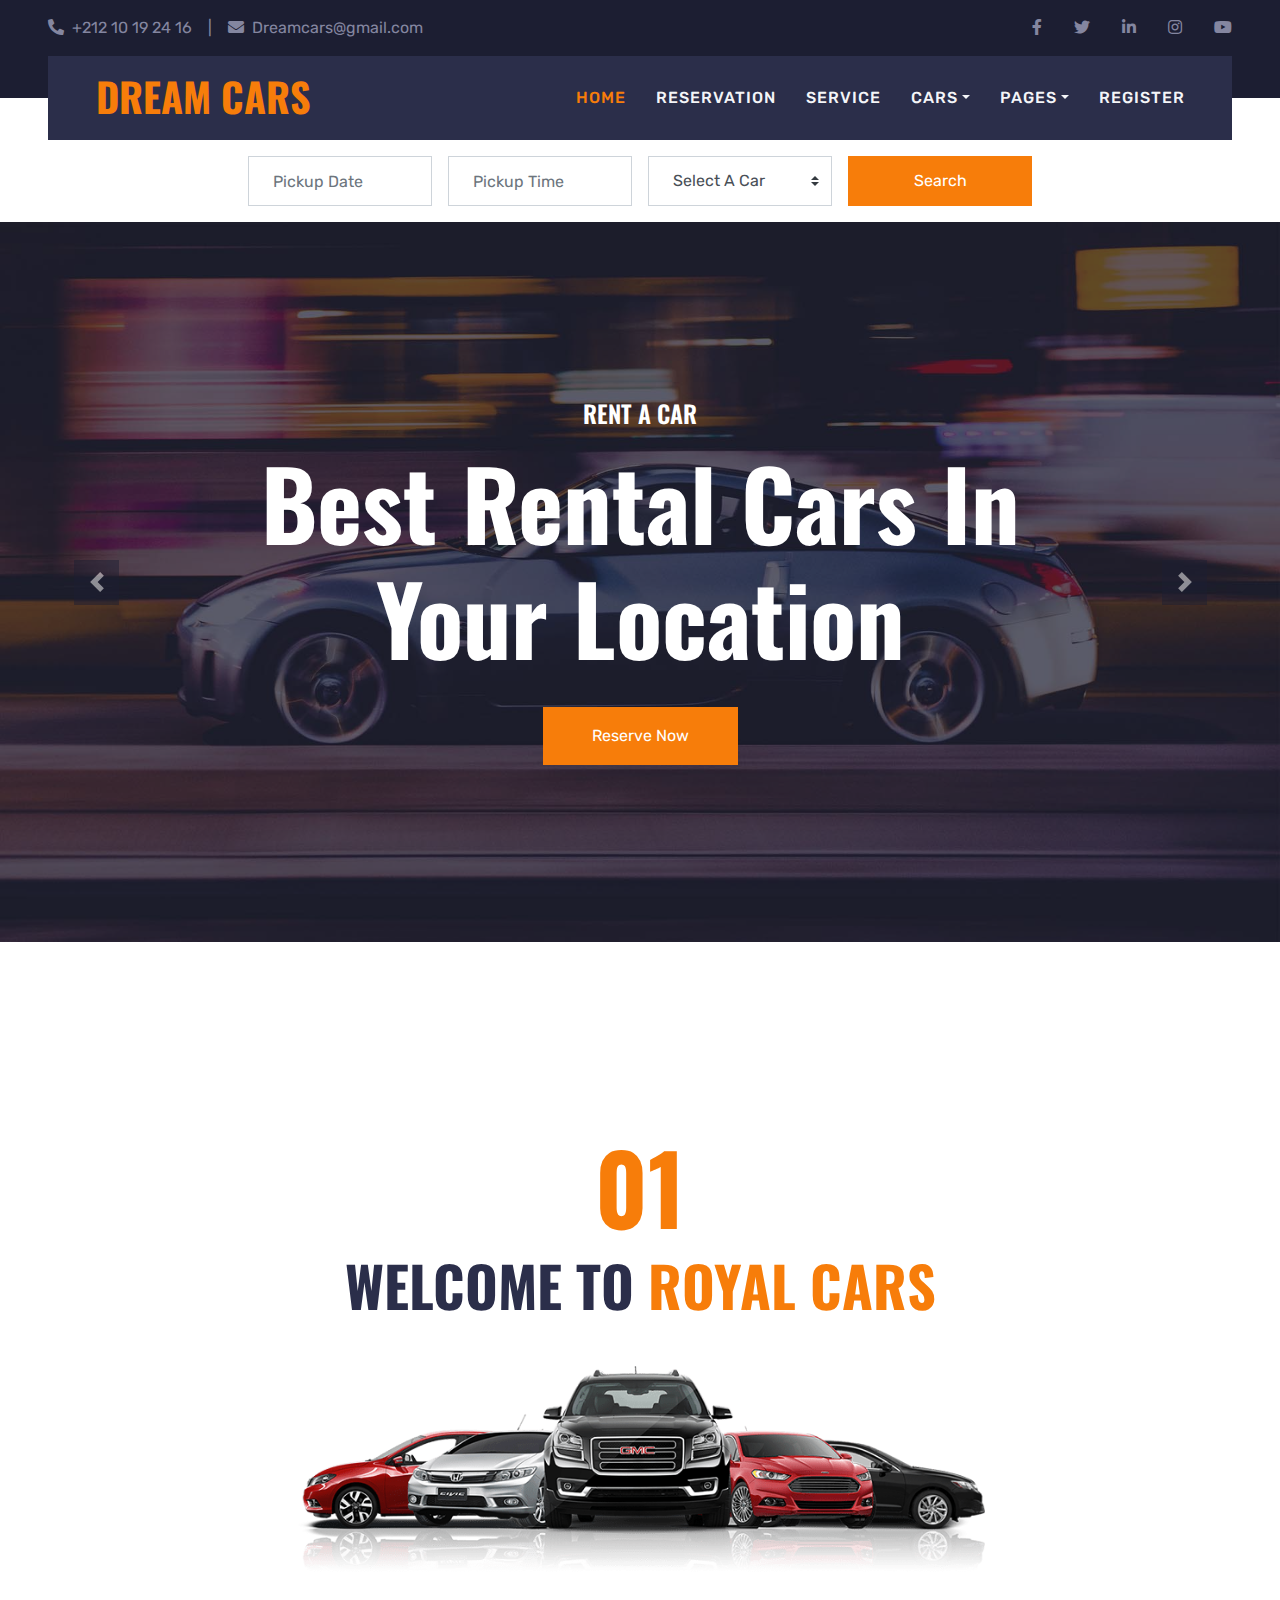
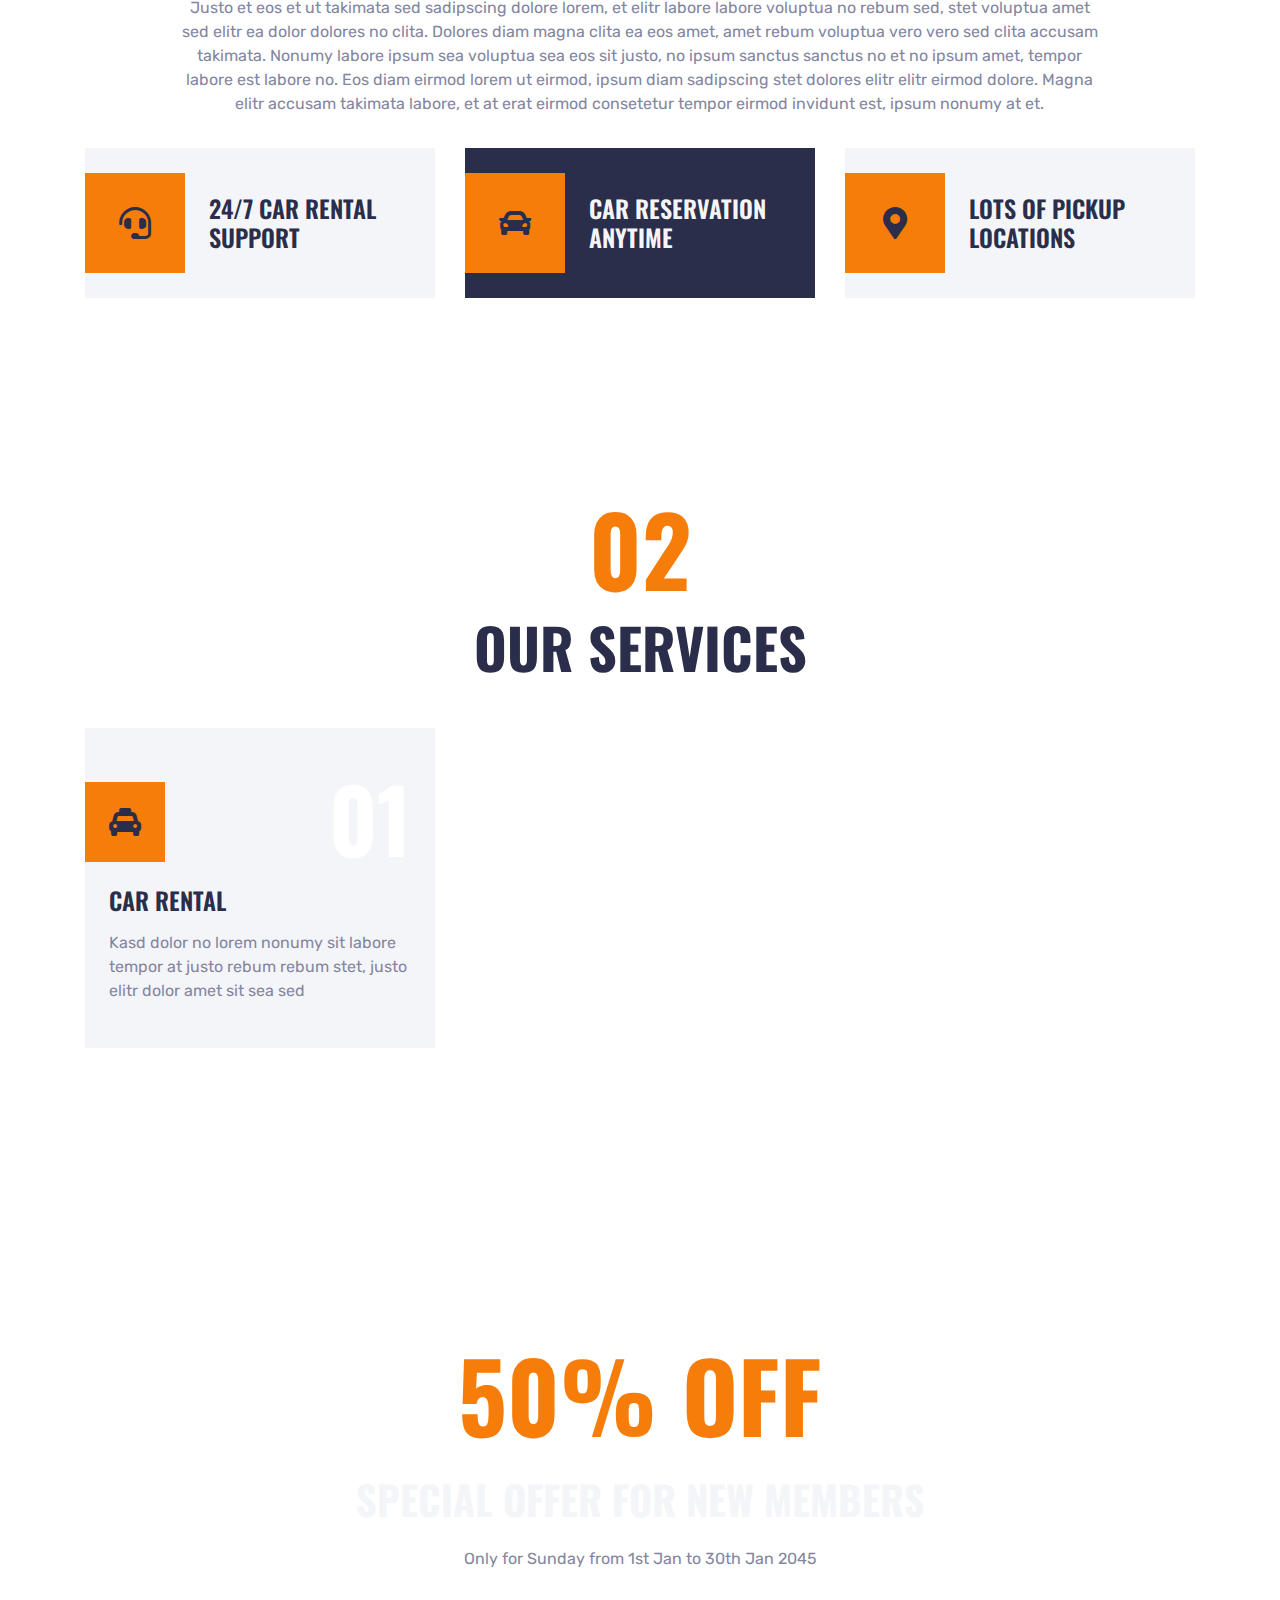
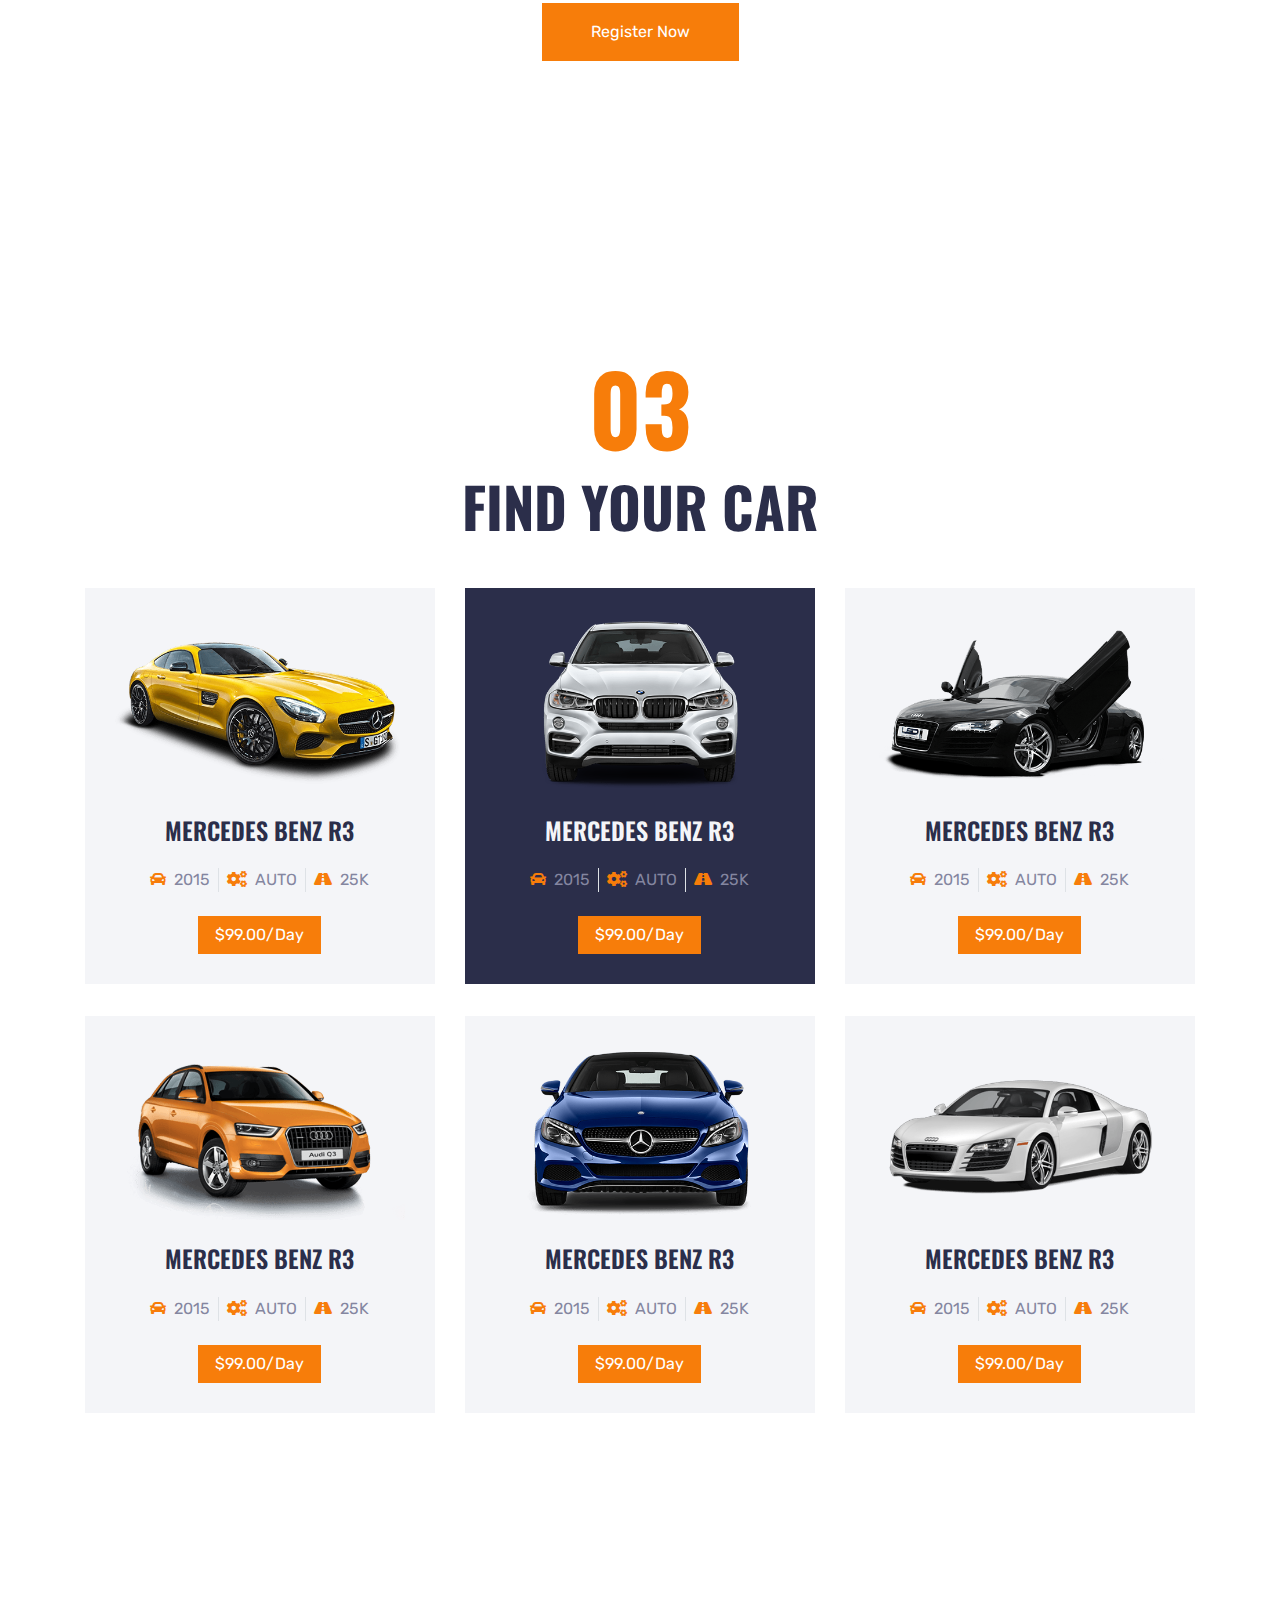
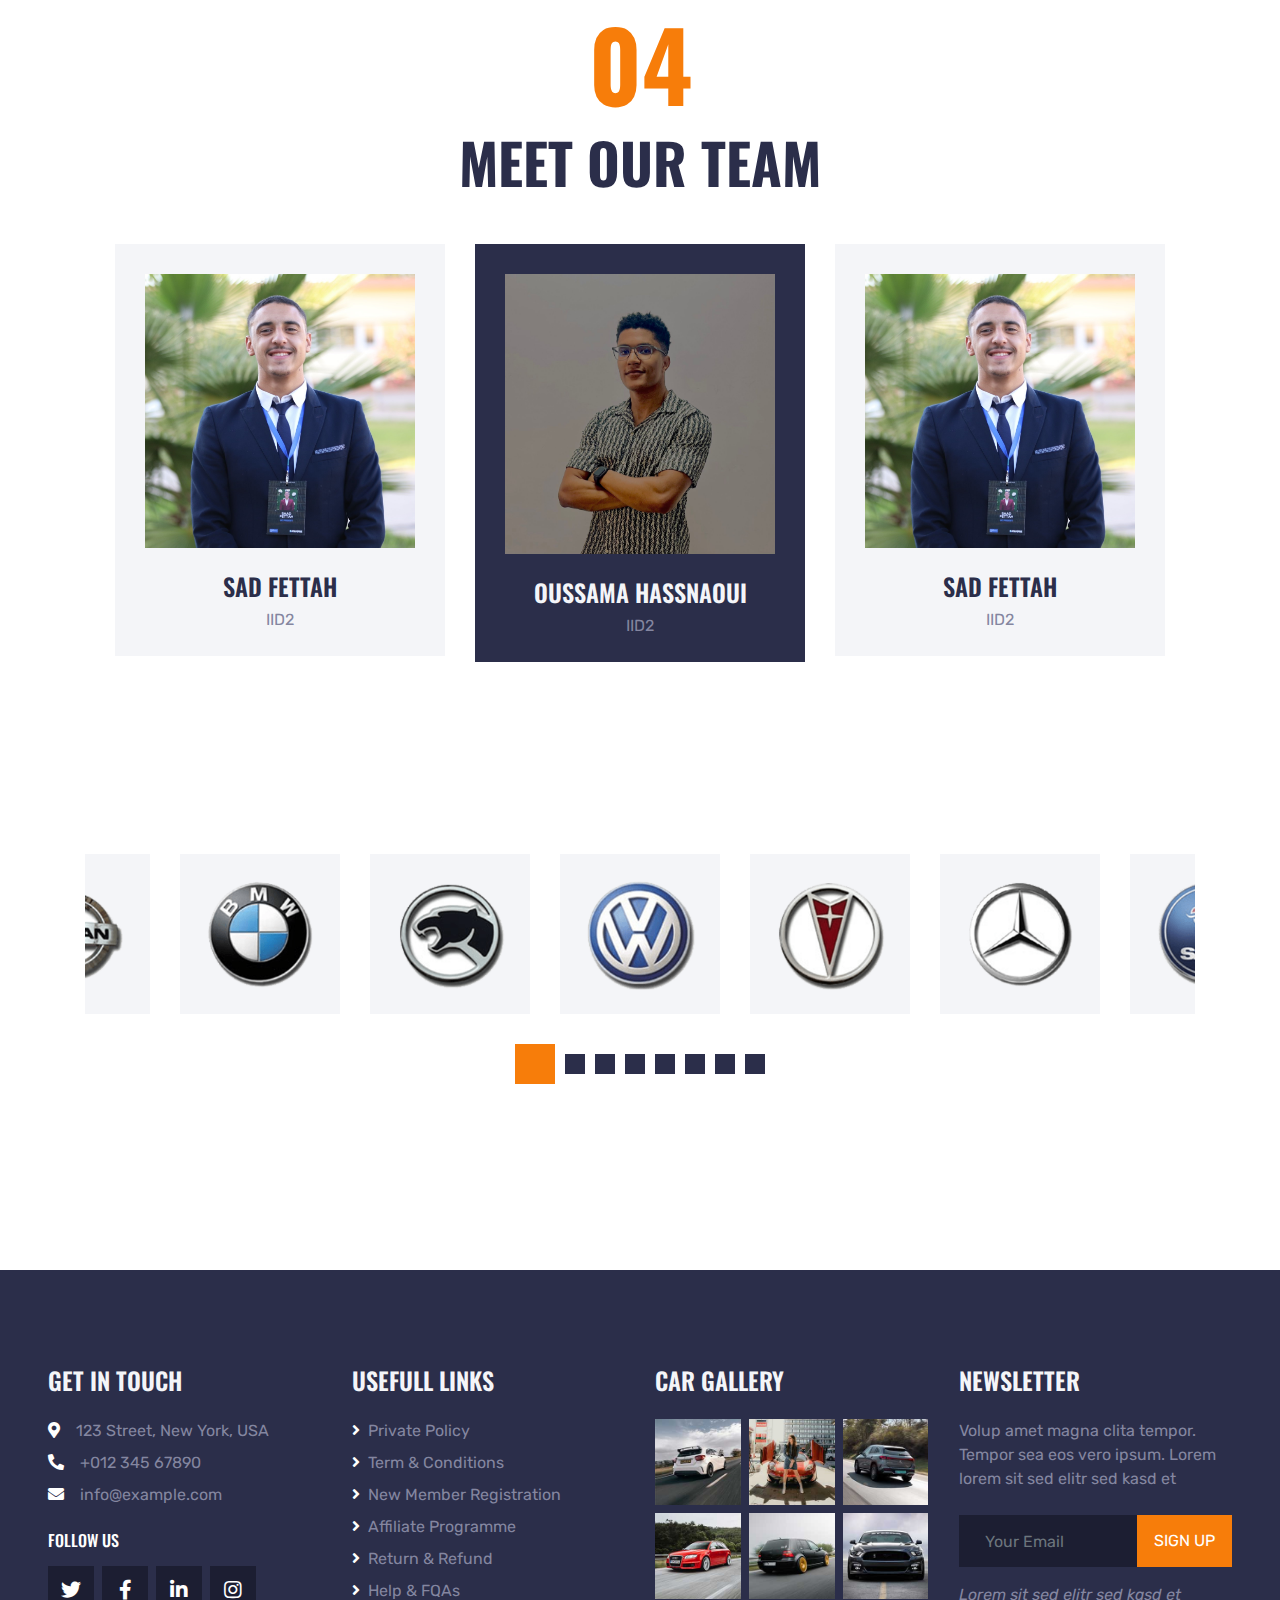
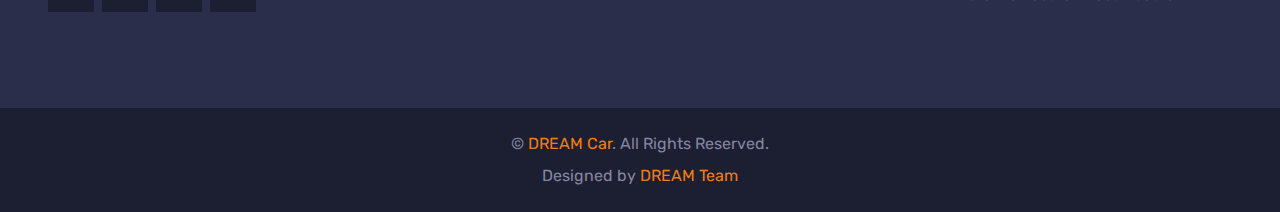
<file: src/main/webapp/index.html>
<!DOCTYPE html>
<html lang="en">

<head>
    <meta charset="utf-8">
    <title>DREAM CARS - Car Rental</title>
    <meta content="width=device-width, initial-scale=1.0" name="viewport">
    <meta content="Free HTML Templates" name="keywords">
    <meta content="Free HTML Templates" name="description">

    <!-- Favicon -->
    <link href="img/favicon.ico" rel="icon">

    <!-- Google Web Fonts -->
    <link rel="preconnect" href="https://fonts.gstatic.com">
    <link href="https://fonts.googleapis.com/css2?family=Oswald:wght@400;500;600;700&family=Rubik&display=swap" rel="stylesheet"> 

    <!-- Font Awesome -->
    <link href="https://cdnjs.cloudflare.com/ajax/libs/font-awesome/5.15.0/css/all.min.css" rel="stylesheet">

    <!-- Libraries Stylesheet -->
    <link href="lib/owlcarousel/assets/owl.carousel.min.css" rel="stylesheet">
    <link href="lib/tempusdominus/css/tempusdominus-bootstrap-4.min.css" rel="stylesheet" />

    <!-- Customized Bootstrap Stylesheet -->
    <link href="css/bootstrap.min.css" rel="stylesheet">

    <!-- Template Stylesheet -->
    <link href="css/style.css" rel="stylesheet">
</head>

<body>
    <!-- Topbar Start -->
    <div class="container-fluid bg-dark py-3 px-lg-5 d-none d-lg-block">
        <div class="row">
            <div class="col-md-6 text-center text-lg-left mb-2 mb-lg-0">
                <div class="d-inline-flex align-items-center">
                    <a class="text-body pr-3" href=""><i class="fa fa-phone-alt mr-2"></i>+212 10 19 24 16</a>
                    <span class="text-body">|</span>
                    <a class="text-body px-3" href=""><i class="fa fa-envelope mr-2"></i>Dreamcars@gmail.com</a>
                </div>
            </div>
            <div class="col-md-6 text-center text-lg-right">
                <div class="d-inline-flex align-items-center">
                    <a class="text-body px-3" href="">
                        <i class="fab fa-facebook-f"></i>
                    </a>
                    <a class="text-body px-3" href="">
                        <i class="fab fa-twitter"></i>
                    </a>
                    <a class="text-body px-3" href="https://www.linkedin.com/in/ohassnao/">
                        <i class="fab fa-linkedin-in"></i>
                    </a>
                    <a class="text-body px-3" href="https://www.instagram.com/oussama__hassnaoui/">
                        <i class="fab fa-instagram"></i>
                    </a>
                    <a class="text-body pl-3" href="">
                        <i class="fab fa-youtube"></i>
                    </a>
                </div>
            </div>
        </div>
    </div>
    <!-- Topbar End -->


    <!-- Navbar Start -->
    <div class="container-fluid position-relative nav-bar p-0">
        <div class="position-relative px-lg-5" style="z-index: 9;">
            <nav class="navbar navbar-expand-lg bg-secondary navbar-dark py-3 py-lg-0 pl-3 pl-lg-5">
                <a href="" class="navbar-brand">
                    <h1 class="text-uppercase text-primary mb-1">Dream Cars</h1>
                </a>
                <button type="button" class="navbar-toggler" data-toggle="collapse" data-target="#navbarCollapse">
                    <span class="navbar-toggler-icon"></span>
                </button>
                <div class="collapse navbar-collapse justify-content-between px-3" id="navbarCollapse">
                    <div class="navbar-nav ml-auto py-0">
                        <a href="index.html" class="nav-item nav-link active">Home</a>
                        <a href="reservation.html" class="nav-item nav-link">Reservation</a>
                        <a href="service.html" class="nav-item nav-link">Service</a>
                        <div class="nav-item dropdown">
                            <a href="#" class="nav-link dropdown-toggle" data-toggle="dropdown">Cars</a>
                            <div class="dropdown-menu rounded-0 m-0">
                                <a href="car.html" class="dropdown-item">Car Listing</a>
                                <a href="detail.html" class="dropdown-item">Car Detail</a>
                                <a href="booking.html" class="dropdown-item">Car Booking</a>
                            </div>
                        </div>
                        <div class="nav-item dropdown">
                            <a href="#" class="nav-link dropdown-toggle" data-toggle="dropdown">Pages</a>
                            <div class="dropdown-menu rounded-0 m-0">
                                <a href="team.html" class="dropdown-item">The Team</a>
                                <a href="testimonial.html" class="dropdown-item">Testimonial</a>
                            </div>
                        </div>
                        <a href="Register.jsp" class="nav-item nav-link">Register</a>
                    </div>
                </div>
            </nav>
        </div>
    </div>
    <!-- Navbar End -->


    <!-- Search Start -->
    <div class="container-fluid bg-white pt-3 px-lg-5">
    <div class="row mx-n2 justify-content-center"> <!-- Add 'justify-content-center' to center -->
        <div class="col-xl-2 col-lg-4 col-md-6 px-2">
            <div class="date mb-3" id="date" data-target-input="nearest">
                <input type="text" class="form-control p-4 datetimepicker-input" placeholder="Pickup Date"
                    data-target="#date" data-toggle="datetimepicker" />
            </div>
        </div>
        <div class="col-xl-2 col-lg-4 col-md-6 px-2">
            <div class="time mb-3" id="time" data-target-input="nearest">
                <input type="text" class="form-control p-4 datetimepicker-input" placeholder="Pickup Time"
                    data-target="#time" data-toggle="datetimepicker" />
            </div>
        </div>
        <div class="col-xl-2 col-lg-4 col-md-6 px-2">
            <select class="custom-select px-4 mb-3" style="height: 50px;">
                <option selected>Select A Car</option>
                <option value="1">Car 1</option>
                <option value="2">Car 1</option>
                <option value="3">Car 1</option>
            </select>
        </div>
        <div class="col-xl-2 col-lg-4 col-md-6 px-2">
            <button class="btn btn-primary btn-block mb-3" type="submit" style="height: 50px;">Search</button>
        </div>
    </div>
</div>


    <!-- Search End -->


    <!-- Carousel Start -->
    <div class="container-fluid p-0" style="margin-bottom: 90px;">
        <div id="header-carousel" class="carousel slide" data-ride="carousel">
            <div class="carousel-inner">
                <div class="carousel-item active">
                    <img class="w-100" src="img/carousel-1.jpg" alt="Image">
                    <div class="carousel-caption d-flex flex-column align-items-center justify-content-center">
                        <div class="p-3" style="max-width: 900px;">
                            <h4 class="text-white text-uppercase mb-md-3">Rent A Car</h4>
                            <h1 class="display-1 text-white mb-md-4">Best Rental Cars In Your Location</h1>
                            <a href="" class="btn btn-primary py-md-3 px-md-5 mt-2">Reserve Now</a>
                        </div>
                    </div>
                </div>
                <div class="carousel-item">
                    <img class="w-100" src="img/carousel-2.jpg" alt="Image">
                    <div class="carousel-caption d-flex flex-column align-items-center justify-content-center">
                        <div class="p-3" style="max-width: 900px;">
                            <h4 class="text-white text-uppercase mb-md-3">Rent A Car</h4>
                            <h1 class="display-1 text-white mb-md-4">Quality Cars with Unlimited Miles</h1>
                            <a href="" class="btn btn-primary py-md-3 px-md-5 mt-2">Reserve Now</a>
                        </div>
                    </div>
                </div>
            </div>
            <a class="carousel-control-prev" href="#header-carousel" data-slide="prev">
                <div class="btn btn-dark" style="width: 45px; height: 45px;">
                    <span class="carousel-control-prev-icon mb-n2"></span>
                </div>
            </a>
            <a class="carousel-control-next" href="#header-carousel" data-slide="next">
                <div class="btn btn-dark" style="width: 45px; height: 45px;">
                    <span class="carousel-control-next-icon mb-n2"></span>
                </div>
            </a>
        </div>
    </div>
    <!-- Carousel End -->


    <!-- About Start -->
    <div class="container-fluid py-5">
        <div class="container pt-5 pb-3">
            <h1 class="display-1 text-primary text-center">01</h1>
            <h1 class="display-4 text-uppercase text-center mb-5">Welcome To <span class="text-primary">Royal Cars</span></h1>
            <div class="row justify-content-center">
                <div class="col-lg-10 text-center">
                    <img class="w-75 mb-4" src="img/about.png" alt="">
                    <p>Justo et eos et ut takimata sed sadipscing dolore lorem, et elitr labore labore voluptua no rebum sed, stet voluptua amet sed elitr ea dolor dolores no clita. Dolores diam magna clita ea eos amet, amet rebum voluptua vero vero sed clita accusam takimata. Nonumy labore ipsum sea voluptua sea eos sit justo, no ipsum sanctus sanctus no et no ipsum amet, tempor labore est labore no. Eos diam eirmod lorem ut eirmod, ipsum diam sadipscing stet dolores elitr elitr eirmod dolore. Magna elitr accusam takimata labore, et at erat eirmod consetetur tempor eirmod invidunt est, ipsum nonumy at et.</p>
                </div>
            </div>
            <div class="row mt-3">
                <div class="col-lg-4 mb-2">
                    <div class="d-flex align-items-center bg-light p-4 mb-4" style="height: 150px;">
                        <div class="d-flex align-items-center justify-content-center flex-shrink-0 bg-primary ml-n4 mr-4" style="width: 100px; height: 100px;">
                            <i class="fa fa-2x fa-headset text-secondary"></i>
                        </div>
                        <h4 class="text-uppercase m-0">24/7 Car Rental Support</h4>
                    </div>
                </div>
                <div class="col-lg-4 mb-2">
                    <div class="d-flex align-items-center bg-secondary p-4 mb-4" style="height: 150px;">
                        <div class="d-flex align-items-center justify-content-center flex-shrink-0 bg-primary ml-n4 mr-4" style="width: 100px; height: 100px;">
                            <i class="fa fa-2x fa-car text-secondary"></i>
                        </div>
                        <h4 class="text-light text-uppercase m-0">Car Reservation Anytime</h4>
                    </div>
                </div>
                <div class="col-lg-4 mb-2">
                    <div class="d-flex align-items-center bg-light p-4 mb-4" style="height: 150px;">
                        <div class="d-flex align-items-center justify-content-center flex-shrink-0 bg-primary ml-n4 mr-4" style="width: 100px; height: 100px;">
                            <i class="fa fa-2x fa-map-marker-alt text-secondary"></i>
                        </div>
                        <h4 class="text-uppercase m-0">Lots Of Pickup Locations</h4>
                    </div>
                </div>
            </div>
        </div>
    </div>
    <!-- About End -->
    

    <!-- Services Start -->
<div class="container-fluid py-5 d-flex align-items-center justify-content-center">
    <div class="container pt-5 pb-3">
        <h1 class="display-1 text-primary text-center">02</h1>
        <h1 class="display-4 text-uppercase text-center mb-5">Our Services</h1>
        <div class="row">
            <div class="col-lg-4 col-md-6 mb-2">
                <div class="service-item d-flex flex-column justify-content-center px-4 mb-4">
                    <div class="d-flex align-items-center justify-content-between mb-3">
                        <div class="d-flex align-items-center justify-content-center bg-primary ml-n4" style="width: 80px; height: 80px;">
                            <i class="fa fa-2x fa-taxi text-secondary"></i>
                        </div>
                        <h1 class="display-2 text-white mt-n2 m-0">01</h1>
                    </div>
                    <h4 class="text-uppercase mb-3">Car Rental</h4>
                    <p class="m-0">Kasd dolor no lorem nonumy sit labore tempor at justo rebum rebum stet, justo elitr dolor amet sit sea sed</p>
                </div>
            </div>
        </div>
    </div>
</div>


    <!-- Services End -->


    <!-- Banner Start -->
    <div class="container-fluid py-5">
        <div class="container py-5">
            <div class="bg-banner py-5 px-4 text-center">
                <div class="py-5">
                    <h1 class="display-1 text-uppercase text-primary mb-4">50% OFF</h1>
                    <h1 class="text-uppercase text-light mb-4">Special Offer For New Members</h1>
                    <p class="mb-4">Only for Sunday from 1st Jan to 30th Jan 2045</p>
                    <a class="btn btn-primary mt-2 py-3 px-5" href="">Register Now</a>
                </div>
            </div>
        </div>
    </div>
    <!-- Banner End -->


    <!-- Rent A Car Start -->
    <div class="container-fluid py-5">
        <div class="container pt-5 pb-3">
            <h1 class="display-1 text-primary text-center">03</h1>
            <h1 class="display-4 text-uppercase text-center mb-5">Find Your Car</h1>
            <div class="row">
                <div class="col-lg-4 col-md-6 mb-2">
                    <div class="rent-item mb-4">
                        <img class="img-fluid mb-4" src="img/car-rent-1.png" alt="">
                        <h4 class="text-uppercase mb-4">Mercedes Benz R3</h4>
                        <div class="d-flex justify-content-center mb-4">
                            <div class="px-2">
                                <i class="fa fa-car text-primary mr-1"></i>
                                <span>2015</span>
                            </div>
                            <div class="px-2 border-left border-right">
                                <i class="fa fa-cogs text-primary mr-1"></i>
                                <span>AUTO</span>
                            </div>
                            <div class="px-2">
                                <i class="fa fa-road text-primary mr-1"></i>
                                <span>25K</span>
                            </div>
                        </div>
                        <a class="btn btn-primary px-3" href="">$99.00/Day</a>
                    </div>
                </div>
                <div class="col-lg-4 col-md-6 mb-2">
                    <div class="rent-item active mb-4">
                        <img class="img-fluid mb-4" src="img/car-rent-2.png" alt="">
                        <h4 class="text-uppercase mb-4">Mercedes Benz R3</h4>
                        <div class="d-flex justify-content-center mb-4">
                            <div class="px-2">
                                <i class="fa fa-car text-primary mr-1"></i>
                                <span>2015</span>
                            </div>
                            <div class="px-2 border-left border-right">
                                <i class="fa fa-cogs text-primary mr-1"></i>
                                <span>AUTO</span>
                            </div>
                            <div class="px-2">
                                <i class="fa fa-road text-primary mr-1"></i>
                                <span>25K</span>
                            </div>
                        </div>
                        <a class="btn btn-primary px-3" href="">$99.00/Day</a>
                    </div>
                </div>
                <div class="col-lg-4 col-md-6 mb-2">
                    <div class="rent-item mb-4">
                        <img class="img-fluid mb-4" src="img/car-rent-3.png" alt="">
                        <h4 class="text-uppercase mb-4">Mercedes Benz R3</h4>
                        <div class="d-flex justify-content-center mb-4">
                            <div class="px-2">
                                <i class="fa fa-car text-primary mr-1"></i>
                                <span>2015</span>
                            </div>
                            <div class="px-2 border-left border-right">
                                <i class="fa fa-cogs text-primary mr-1"></i>
                                <span>AUTO</span>
                            </div>
                            <div class="px-2">
                                <i class="fa fa-road text-primary mr-1"></i>
                                <span>25K</span>
                            </div>
                        </div>
                        <a class="btn btn-primary px-3" href="">$99.00/Day</a>
                    </div>
                </div>
                <div class="col-lg-4 col-md-6 mb-2">
                    <div class="rent-item mb-4">
                        <img class="img-fluid mb-4" src="img/car-rent-4.png" alt="">
                        <h4 class="text-uppercase mb-4">Mercedes Benz R3</h4>
                        <div class="d-flex justify-content-center mb-4">
                            <div class="px-2">
                                <i class="fa fa-car text-primary mr-1"></i>
                                <span>2015</span>
                            </div>
                            <div class="px-2 border-left border-right">
                                <i class="fa fa-cogs text-primary mr-1"></i>
                                <span>AUTO</span>
                            </div>
                            <div class="px-2">
                                <i class="fa fa-road text-primary mr-1"></i>
                                <span>25K</span>
                            </div>
                        </div>
                        <a class="btn btn-primary px-3" href="">$99.00/Day</a>
                    </div>
                </div>
                <div class="col-lg-4 col-md-6 mb-2">
                    <div class="rent-item mb-4">
                        <img class="img-fluid mb-4" src="img/car-rent-5.png" alt="">
                        <h4 class="text-uppercase mb-4">Mercedes Benz R3</h4>
                        <div class="d-flex justify-content-center mb-4">
                            <div class="px-2">
                                <i class="fa fa-car text-primary mr-1"></i>
                                <span>2015</span>
                            </div>
                            <div class="px-2 border-left border-right">
                                <i class="fa fa-cogs text-primary mr-1"></i>
                                <span>AUTO</span>
                            </div>
                            <div class="px-2">
                                <i class="fa fa-road text-primary mr-1"></i>
                                <span>25K</span>
                            </div>
                        </div>
                        <a class="btn btn-primary px-3" href="">$99.00/Day</a>
                    </div>
                </div>
                <div class="col-lg-4 col-md-6 mb-2">
                    <div class="rent-item mb-4">
                        <img class="img-fluid mb-4" src="img/car-rent-6.png" alt="">
                        <h4 class="text-uppercase mb-4">Mercedes Benz R3</h4>
                        <div class="d-flex justify-content-center mb-4">
                            <div class="px-2">
                                <i class="fa fa-car text-primary mr-1"></i>
                                <span>2015</span>
                            </div>
                            <div class="px-2 border-left border-right">
                                <i class="fa fa-cogs text-primary mr-1"></i>
                                <span>AUTO</span>
                            </div>
                            <div class="px-2">
                                <i class="fa fa-road text-primary mr-1"></i>
                                <span>25K</span>
                            </div>
                        </div>
                        <a class="btn btn-primary px-3" href="">$99.00/Day</a>
                    </div>
                </div>
            </div>
        </div>
    </div>
    <!-- Rent A Car End -->


    <!-- Team Start -->
    <div class="container-fluid py-5">
        <div class="container py-5">
            <h1 class="display-1 text-primary text-center">04</h1>
            <h1 class="display-4 text-uppercase text-center mb-5">Meet Our Team</h1>
            <div class="owl-carousel team-carousel position-relative" style="padding: 0 30px;">
                <div class="team-item">
                    <img class="img-fluid w-100" src="img/pic-cv2.jpg" alt="">
                    <div class="position-relative py-4">
                        <h4 class="text-uppercase">Oussama HASSNAOUI</h4>
                        <p class="m-0">IID2</p>
                        <div class="team-social position-absolute w-100 h-100 d-flex align-items-center justify-content-center">
                            <a class="btn btn-lg btn-primary btn-lg-square mx-1" href="#"><i class="fab fa-twitter"></i></a>
                            <a class="btn btn-lg btn-primary btn-lg-square mx-1" href="#"><i class="fab fa-facebook-f"></i></a>
                            <a class="btn btn-lg btn-primary btn-lg-square mx-1" href="#"><i class="fab fa-linkedin-in"></i></a>
                        </div>
                    </div>
                </div>
                <div class="team-item">
                    <img class="img-fluid w-100" src="img/sad.jpg" alt="">
                    <div class="position-relative py-4">
                        <h4 class="text-uppercase">Sad FETTAH</h4>
                        <p class="m-0">IID2</p>
                        <div class="team-social position-absolute w-100 h-100 d-flex align-items-center justify-content-center">
                            <a class="btn btn-lg btn-primary btn-lg-square mx-1" href="#"><i class="fab fa-twitter"></i></a>
                            <a class="btn btn-lg btn-primary btn-lg-square mx-1" href="#"><i class="fab fa-facebook-f"></i></a>
                            <a class="btn btn-lg btn-primary btn-lg-square mx-1" href="#"><i class="fab fa-linkedin-in"></i></a>
                        </div>
                    </div>
                </div>
            </div>
        </div>
    </div>
    <!-- Team End -->




    <!-- Vendor Start -->
    <div class="container-fluid py-5">
        <div class="container py-5">
            <div class="owl-carousel vendor-carousel">
                <div class="bg-light p-4">
                    <img src="img/vendor-1.png" alt="">
                </div>
                <div class="bg-light p-4">
                    <img src="img/vendor-2.png" alt="">
                </div>
                <div class="bg-light p-4">
                    <img src="img/vendor-3.png" alt="">
                </div>
                <div class="bg-light p-4">
                    <img src="img/vendor-4.png" alt="">
                </div>
                <div class="bg-light p-4">
                    <img src="img/vendor-5.png" alt="">
                </div>
                <div class="bg-light p-4">
                    <img src="img/vendor-6.png" alt="">
                </div>
                <div class="bg-light p-4">
                    <img src="img/vendor-7.png" alt="">
                </div>
                <div class="bg-light p-4">
                    <img src="img/vendor-8.png" alt="">
                </div>
            </div>
        </div>
    </div>
    <!-- Vendor End -->


    <!-- Footer Start -->
    <div class="container-fluid bg-secondary py-5 px-sm-3 px-md-5" style="margin-top: 90px;">
        <div class="row pt-5">
            <div class="col-lg-3 col-md-6 mb-5">
                <h4 class="text-uppercase text-light mb-4">Get In Touch</h4>
                <p class="mb-2"><i class="fa fa-map-marker-alt text-white mr-3"></i>123 Street, New York, USA</p>
                <p class="mb-2"><i class="fa fa-phone-alt text-white mr-3"></i>+012 345 67890</p>
                <p><i class="fa fa-envelope text-white mr-3"></i>info@example.com</p>
                <h6 class="text-uppercase text-white py-2">Follow Us</h6>
                <div class="d-flex justify-content-start">
                    <a class="btn btn-lg btn-dark btn-lg-square mr-2" href="#"><i class="fab fa-twitter"></i></a>
                    <a class="btn btn-lg btn-dark btn-lg-square mr-2" href="#"><i class="fab fa-facebook-f"></i></a>
                    <a class="btn btn-lg btn-dark btn-lg-square mr-2" href="#"><i class="fab fa-linkedin-in"></i></a>
                    <a class="btn btn-lg btn-dark btn-lg-square" href="#"><i class="fab fa-instagram"></i></a>
                </div>
            </div>
            <div class="col-lg-3 col-md-6 mb-5">
                <h4 class="text-uppercase text-light mb-4">Usefull Links</h4>
                <div class="d-flex flex-column justify-content-start">
                    <a class="text-body mb-2" href="#"><i class="fa fa-angle-right text-white mr-2"></i>Private Policy</a>
                    <a class="text-body mb-2" href="#"><i class="fa fa-angle-right text-white mr-2"></i>Term & Conditions</a>
                    <a class="text-body mb-2" href="#"><i class="fa fa-angle-right text-white mr-2"></i>New Member Registration</a>
                    <a class="text-body mb-2" href="#"><i class="fa fa-angle-right text-white mr-2"></i>Affiliate Programme</a>
                    <a class="text-body mb-2" href="#"><i class="fa fa-angle-right text-white mr-2"></i>Return & Refund</a>
                    <a class="text-body" href="#"><i class="fa fa-angle-right text-white mr-2"></i>Help & FQAs</a>
                </div>
            </div>
            <div class="col-lg-3 col-md-6 mb-5">
                <h4 class="text-uppercase text-light mb-4">Car Gallery</h4>
                <div class="row mx-n1">
                    <div class="col-4 px-1 mb-2">
                        <a href=""><img class="w-100" src="img/gallery-1.jpg" alt=""></a>
                    </div>
                    <div class="col-4 px-1 mb-2">
                        <a href=""><img class="w-100" src="img/gallery-2.jpg" alt=""></a>
                    </div>
                    <div class="col-4 px-1 mb-2">
                        <a href=""><img class="w-100" src="img/gallery-3.jpg" alt=""></a>
                    </div>
                    <div class="col-4 px-1 mb-2">
                        <a href=""><img class="w-100" src="img/gallery-4.jpg" alt=""></a>
                    </div>
                    <div class="col-4 px-1 mb-2">
                        <a href=""><img class="w-100" src="img/gallery-5.jpg" alt=""></a>
                    </div>
                    <div class="col-4 px-1 mb-2">
                        <a href=""><img class="w-100" src="img/gallery-6.jpg" alt=""></a>
                    </div>
                </div>
            </div>
            <div class="col-lg-3 col-md-6 mb-5">
                <h4 class="text-uppercase text-light mb-4">Newsletter</h4>
                <p class="mb-4">Volup amet magna clita tempor. Tempor sea eos vero ipsum. Lorem lorem sit sed elitr sed kasd et</p>
                <div class="w-100 mb-3">
                    <div class="input-group">
                        <input type="text" class="form-control bg-dark border-dark" style="padding: 25px;" placeholder="Your Email">
                        <div class="input-group-append">
                            <button class="btn btn-primary text-uppercase px-3">Sign Up</button>
                        </div>
                    </div>
                </div>
                <i>Lorem sit sed elitr sed kasd et</i>
            </div>
        </div>
    </div>
    <div class="container-fluid bg-dark py-4 px-sm-3 px-md-5">
        <p class="mb-2 text-center text-body">&copy; <a href="#">DREAM Car</a>. All Rights Reserved.</p>
        <p class="m-0 text-center text-body">Designed by <a href="https://htmlcodex.com">DREAM Team</a></p>
    </div>
    <!-- Footer End -->


    <!-- Back to Top -->
    <a href="#" class="btn btn-lg btn-primary btn-lg-square back-to-top"><i class="fa fa-angle-double-up"></i></a>


    <!-- JavaScript Libraries -->
    <script src="https://code.jquery.com/jquery-3.4.1.min.js"></script>
    <script src="https://stackpath.bootstrapcdn.com/bootstrap/4.4.1/js/bootstrap.bundle.min.js"></script>
    <script src="lib/easing/easing.min.js"></script>
    <script src="lib/waypoints/waypoints.min.js"></script>
    <script src="lib/owlcarousel/owl.carousel.min.js"></script>
    <script src="lib/tempusdominus/js/moment.min.js"></script>
    <script src="lib/tempusdominus/js/moment-timezone.min.js"></script>
    <script src="lib/tempusdominus/js/tempusdominus-bootstrap-4.min.js"></script>

    <!-- Template Javascript -->
    <script src="js/main.js"></script>
</body>

</html>
</file>
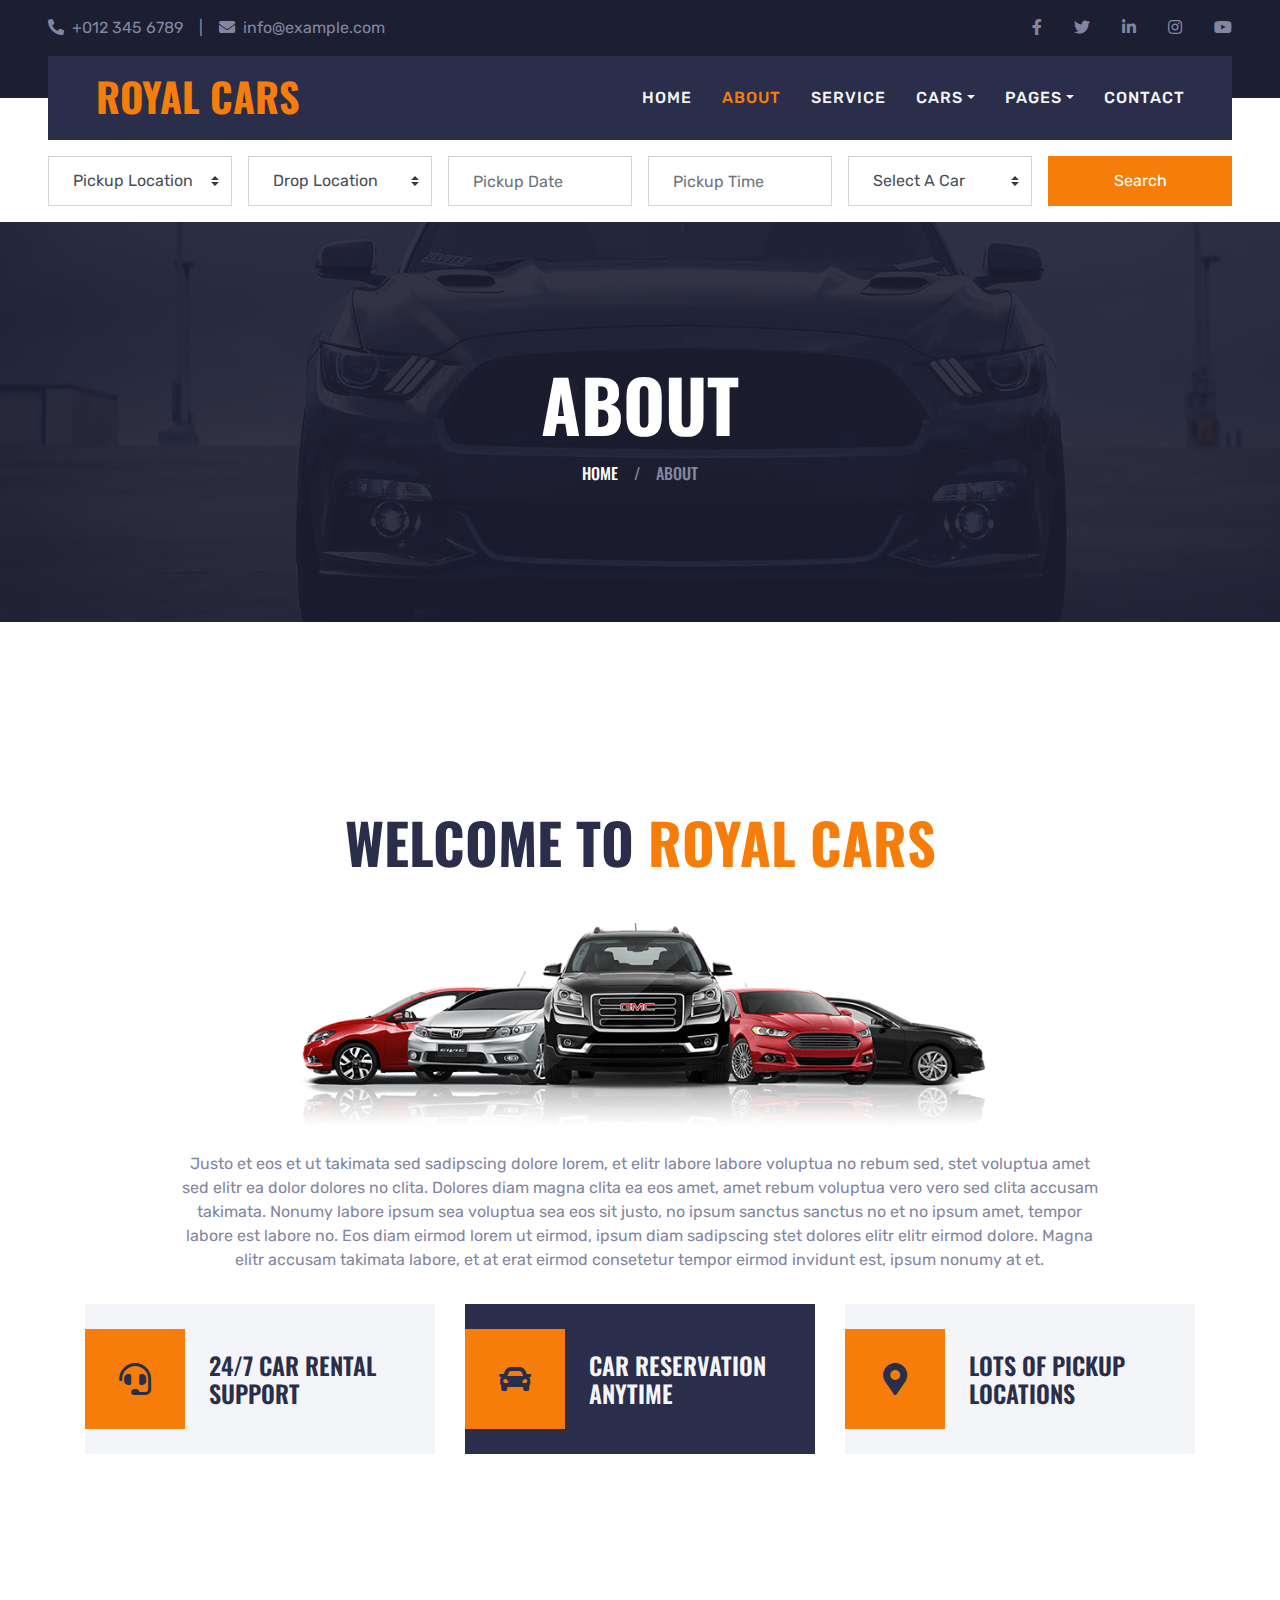
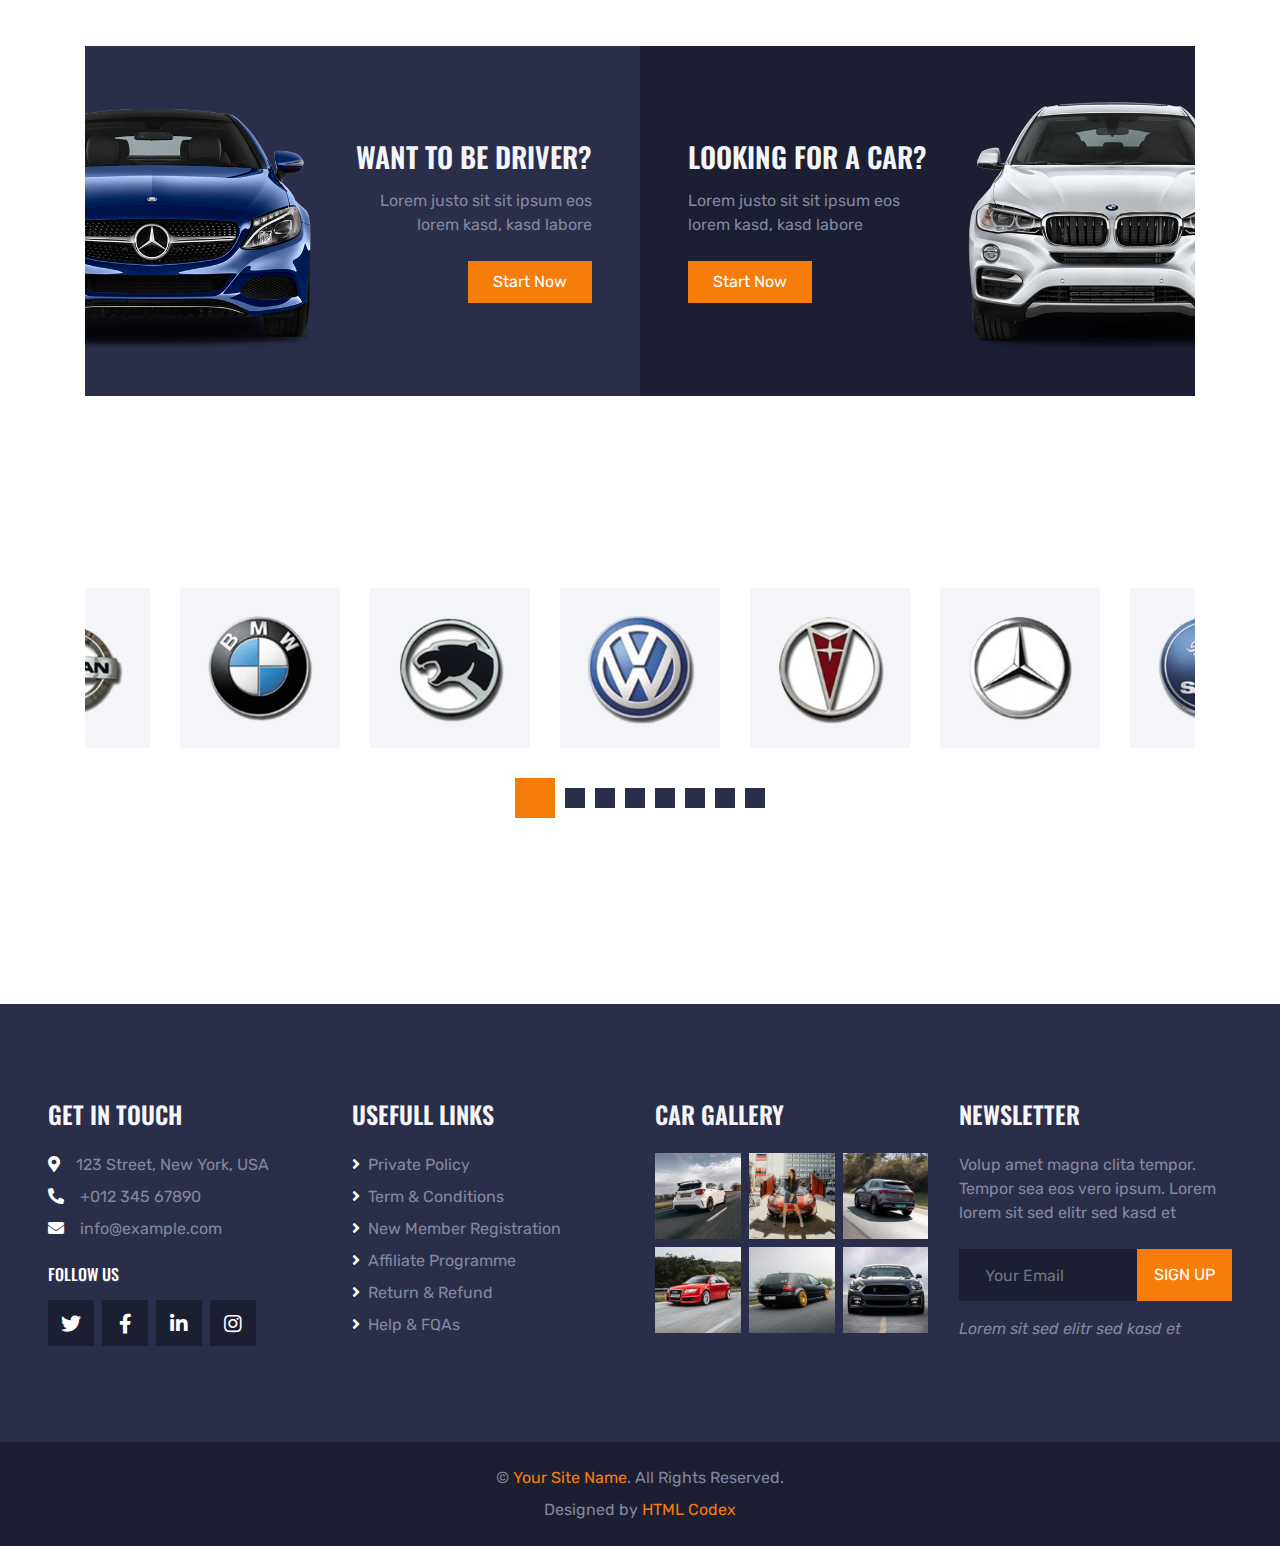
<file: src/main/webapp/about.html>
<!DOCTYPE html>
<html lang="en">

<head>
    <meta charset="utf-8">
    <title>ROYAL CARS - Car Rental HTML Template</title>
    <meta content="width=device-width, initial-scale=1.0" name="viewport">
    <meta content="Free HTML Templates" name="keywords">
    <meta content="Free HTML Templates" name="description">

    <!-- Favicon -->
    <link href="img/favicon.ico" rel="icon">

    <!-- Google Web Fonts -->
    <link rel="preconnect" href="https://fonts.gstatic.com">
    <link href="https://fonts.googleapis.com/css2?family=Oswald:wght@400;500;600;700&family=Rubik&display=swap" rel="stylesheet"> 

    <!-- Font Awesome -->
    <link href="https://cdnjs.cloudflare.com/ajax/libs/font-awesome/5.15.0/css/all.min.css" rel="stylesheet">

    <!-- Libraries Stylesheet -->
    <link href="lib/owlcarousel/assets/owl.carousel.min.css" rel="stylesheet">
    <link href="lib/tempusdominus/css/tempusdominus-bootstrap-4.min.css" rel="stylesheet" />

    <!-- Customized Bootstrap Stylesheet -->
    <link href="css/bootstrap.min.css" rel="stylesheet">

    <!-- Template Stylesheet -->
    <link href="css/style.css" rel="stylesheet">
</head>

<body>
    <!-- Topbar Start -->
    <div class="container-fluid bg-dark py-3 px-lg-5 d-none d-lg-block">
        <div class="row">
            <div class="col-md-6 text-center text-lg-left mb-2 mb-lg-0">
                <div class="d-inline-flex align-items-center">
                    <a class="text-body pr-3" href=""><i class="fa fa-phone-alt mr-2"></i>+012 345 6789</a>
                    <span class="text-body">|</span>
                    <a class="text-body px-3" href=""><i class="fa fa-envelope mr-2"></i>info@example.com</a>
                </div>
            </div>
            <div class="col-md-6 text-center text-lg-right">
                <div class="d-inline-flex align-items-center">
                    <a class="text-body px-3" href="">
                        <i class="fab fa-facebook-f"></i>
                    </a>
                    <a class="text-body px-3" href="">
                        <i class="fab fa-twitter"></i>
                    </a>
                    <a class="text-body px-3" href="">
                        <i class="fab fa-linkedin-in"></i>
                    </a>
                    <a class="text-body px-3" href="">
                        <i class="fab fa-instagram"></i>
                    </a>
                    <a class="text-body pl-3" href="">
                        <i class="fab fa-youtube"></i>
                    </a>
                </div>
            </div>
        </div>
    </div>
    <!-- Topbar End -->


    <!-- Navbar Start -->
    <div class="container-fluid position-relative nav-bar p-0">
        <div class="position-relative px-lg-5" style="z-index: 9;">
            <nav class="navbar navbar-expand-lg bg-secondary navbar-dark py-3 py-lg-0 pl-3 pl-lg-5">
                <a href="" class="navbar-brand">
                    <h1 class="text-uppercase text-primary mb-1">Royal Cars</h1>
                </a>
                <button type="button" class="navbar-toggler" data-toggle="collapse" data-target="#navbarCollapse">
                    <span class="navbar-toggler-icon"></span>
                </button>
                <div class="collapse navbar-collapse justify-content-between px-3" id="navbarCollapse">
                    <div class="navbar-nav ml-auto py-0">
                        <a href="index.html" class="nav-item nav-link">Home</a>
                        <a href="about.html" class="nav-item nav-link active">About</a>
                        <a href="service.html" class="nav-item nav-link">Service</a>
                        <div class="nav-item dropdown">
                            <a href="#" class="nav-link dropdown-toggle" data-toggle="dropdown">Cars</a>
                            <div class="dropdown-menu rounded-0 m-0">
                                <a href="car.html" class="dropdown-item">Car Listing</a>
                                <a href="detail.html" class="dropdown-item">Car Detail</a>
                                <a href="booking.html" class="dropdown-item">Car Booking</a>
                            </div>
                        </div>
                        <div class="nav-item dropdown">
                            <a href="#" class="nav-link dropdown-toggle" data-toggle="dropdown">Pages</a>
                            <div class="dropdown-menu rounded-0 m-0">
                                <a href="team.html" class="dropdown-item">The Team</a>
                                <a href="testimonial.html" class="dropdown-item">Testimonial</a>
                            </div>
                        </div>
                        <a href="contact.html" class="nav-item nav-link">Contact</a>
                    </div>
                </div>
            </nav>
        </div>
    </div>
    <!-- Navbar End -->


    <!-- Search Start -->
    <div class="container-fluid bg-white pt-3 px-lg-5">
        <div class="row mx-n2">
            <div class="col-xl-2 col-lg-4 col-md-6 px-2">
                <select class="custom-select px-4 mb-3" style="height: 50px;">
                    <option selected>Pickup Location</option>
                    <option value="1">Location 1</option>
                    <option value="2">Location 2</option>
                    <option value="3">Location 3</option>
                </select>
            </div>
            <div class="col-xl-2 col-lg-4 col-md-6 px-2">
                <select class="custom-select px-4 mb-3" style="height: 50px;">
                    <option selected>Drop Location</option>
                    <option value="1">Location 1</option>
                    <option value="2">Location 2</option>
                    <option value="3">Location 3</option>
                </select>
            </div>
            <div class="col-xl-2 col-lg-4 col-md-6 px-2">
                <div class="date mb-3" id="date" data-target-input="nearest">
                    <input type="text" class="form-control p-4 datetimepicker-input" placeholder="Pickup Date"
                        data-target="#date" data-toggle="datetimepicker" />
                </div>
            </div>
            <div class="col-xl-2 col-lg-4 col-md-6 px-2">
                <div class="time mb-3" id="time" data-target-input="nearest">
                    <input type="text" class="form-control p-4 datetimepicker-input" placeholder="Pickup Time"
                        data-target="#time" data-toggle="datetimepicker" />
                </div>
            </div>
            <div class="col-xl-2 col-lg-4 col-md-6 px-2">
                <select class="custom-select px-4 mb-3" style="height: 50px;">
                    <option selected>Select A Car</option>
                    <option value="1">Car 1</option>
                    <option value="2">Car 1</option>
                    <option value="3">Car 1</option>
                </select>
            </div>
            <div class="col-xl-2 col-lg-4 col-md-6 px-2">
                <button class="btn btn-primary btn-block mb-3" type="submit" style="height: 50px;">Search</button>
            </div>
        </div>
    </div>
    <!-- Search End -->


    <!-- Page Header Start -->
    <div class="container-fluid page-header">
        <h1 class="display-3 text-uppercase text-white mb-3">About</h1>
        <div class="d-inline-flex text-white">
            <h6 class="text-uppercase m-0"><a class="text-white" href="">Home</a></h6>
            <h6 class="text-body m-0 px-3">/</h6>
            <h6 class="text-uppercase text-body m-0">About</h6>
        </div>
    </div>
    <!-- Page Header Start -->


    <!-- About Start -->
    <div class="container-fluid py-5">
        <div class="container pt-5 pb-3">
            <h1 class="display-4 text-uppercase text-center mb-5">Welcome To <span class="text-primary">Royal Cars</span></h1>
            <div class="row justify-content-center">
                <div class="col-lg-10 text-center">
                    <img class="w-75 mb-4" src="img/about.png" alt="">
                    <p>Justo et eos et ut takimata sed sadipscing dolore lorem, et elitr labore labore voluptua no rebum sed, stet voluptua amet sed elitr ea dolor dolores no clita. Dolores diam magna clita ea eos amet, amet rebum voluptua vero vero sed clita accusam takimata. Nonumy labore ipsum sea voluptua sea eos sit justo, no ipsum sanctus sanctus no et no ipsum amet, tempor labore est labore no. Eos diam eirmod lorem ut eirmod, ipsum diam sadipscing stet dolores elitr elitr eirmod dolore. Magna elitr accusam takimata labore, et at erat eirmod consetetur tempor eirmod invidunt est, ipsum nonumy at et.</p>
                </div>
            </div>
            <div class="row mt-3">
                <div class="col-lg-4 mb-2">
                    <div class="d-flex align-items-center bg-light p-4 mb-4" style="height: 150px;">
                        <div class="d-flex align-items-center justify-content-center flex-shrink-0 bg-primary ml-n4 mr-4" style="width: 100px; height: 100px;">
                            <i class="fa fa-2x fa-headset text-secondary"></i>
                        </div>
                        <h4 class="text-uppercase m-0">24/7 Car Rental Support</h4>
                    </div>
                </div>
                <div class="col-lg-4 mb-2">
                    <div class="d-flex align-items-center bg-secondary p-4 mb-4" style="height: 150px;">
                        <div class="d-flex align-items-center justify-content-center flex-shrink-0 bg-primary ml-n4 mr-4" style="width: 100px; height: 100px;">
                            <i class="fa fa-2x fa-car text-secondary"></i>
                        </div>
                        <h4 class="text-light text-uppercase m-0">Car Reservation Anytime</h4>
                    </div>
                </div>
                <div class="col-lg-4 mb-2">
                    <div class="d-flex align-items-center bg-light p-4 mb-4" style="height: 150px;">
                        <div class="d-flex align-items-center justify-content-center flex-shrink-0 bg-primary ml-n4 mr-4" style="width: 100px; height: 100px;">
                            <i class="fa fa-2x fa-map-marker-alt text-secondary"></i>
                        </div>
                        <h4 class="text-uppercase m-0">Lots Of Pickup Locations</h4>
                    </div>
                </div>
            </div>
        </div>
    </div>
    <!-- About End -->


    <!-- Banner Start -->
    <div class="container-fluid py-5">
        <div class="container py-5">
            <div class="row mx-0">
                <div class="col-lg-6 px-0">
                    <div class="px-5 bg-secondary d-flex align-items-center justify-content-between" style="height: 350px;">
                        <img class="img-fluid flex-shrink-0 ml-n5 w-50 mr-4" src="img/banner-left.png" alt="">
                        <div class="text-right">
                            <h3 class="text-uppercase text-light mb-3">Want to be driver?</h3>
                            <p class="mb-4">Lorem justo sit sit ipsum eos lorem kasd, kasd labore</p>
                            <a class="btn btn-primary py-2 px-4" href="">Start Now</a>
                        </div>
                    </div>
                </div>
                <div class="col-lg-6 px-0">
                    <div class="px-5 bg-dark d-flex align-items-center justify-content-between" style="height: 350px;">
                        <div class="text-left">
                            <h3 class="text-uppercase text-light mb-3">Looking for a car?</h3>
                            <p class="mb-4">Lorem justo sit sit ipsum eos lorem kasd, kasd labore</p>
                            <a class="btn btn-primary py-2 px-4" href="">Start Now</a>
                        </div>
                        <img class="img-fluid flex-shrink-0 mr-n5 w-50 ml-4" src="img/banner-right.png" alt="">
                    </div>
                </div>
            </div>
        </div>
    </div>
    <!-- Banner End -->


    <!-- Vendor Start -->
    <div class="container-fluid py-5">
        <div class="container py-5">
            <div class="owl-carousel vendor-carousel">
                <div class="bg-light p-4">
                    <img src="img/vendor-1.png" alt="">
                </div>
                <div class="bg-light p-4">
                    <img src="img/vendor-2.png" alt="">
                </div>
                <div class="bg-light p-4">
                    <img src="img/vendor-3.png" alt="">
                </div>
                <div class="bg-light p-4">
                    <img src="img/vendor-4.png" alt="">
                </div>
                <div class="bg-light p-4">
                    <img src="img/vendor-5.png" alt="">
                </div>
                <div class="bg-light p-4">
                    <img src="img/vendor-6.png" alt="">
                </div>
                <div class="bg-light p-4">
                    <img src="img/vendor-7.png" alt="">
                </div>
                <div class="bg-light p-4">
                    <img src="img/vendor-8.png" alt="">
                </div>
            </div>
        </div>
    </div>
    <!-- Vendor End -->


    <!-- Footer Start -->
    <div class="container-fluid bg-secondary py-5 px-sm-3 px-md-5" style="margin-top: 90px;">
        <div class="row pt-5">
            <div class="col-lg-3 col-md-6 mb-5">
                <h4 class="text-uppercase text-light mb-4">Get In Touch</h4>
                <p class="mb-2"><i class="fa fa-map-marker-alt text-white mr-3"></i>123 Street, New York, USA</p>
                <p class="mb-2"><i class="fa fa-phone-alt text-white mr-3"></i>+012 345 67890</p>
                <p><i class="fa fa-envelope text-white mr-3"></i>info@example.com</p>
                <h6 class="text-uppercase text-white py-2">Follow Us</h6>
                <div class="d-flex justify-content-start">
                    <a class="btn btn-lg btn-dark btn-lg-square mr-2" href="#"><i class="fab fa-twitter"></i></a>
                    <a class="btn btn-lg btn-dark btn-lg-square mr-2" href="#"><i class="fab fa-facebook-f"></i></a>
                    <a class="btn btn-lg btn-dark btn-lg-square mr-2" href="#"><i class="fab fa-linkedin-in"></i></a>
                    <a class="btn btn-lg btn-dark btn-lg-square" href="#"><i class="fab fa-instagram"></i></a>
                </div>
            </div>
            <div class="col-lg-3 col-md-6 mb-5">
                <h4 class="text-uppercase text-light mb-4">Usefull Links</h4>
                <div class="d-flex flex-column justify-content-start">
                    <a class="text-body mb-2" href="#"><i class="fa fa-angle-right text-white mr-2"></i>Private Policy</a>
                    <a class="text-body mb-2" href="#"><i class="fa fa-angle-right text-white mr-2"></i>Term & Conditions</a>
                    <a class="text-body mb-2" href="#"><i class="fa fa-angle-right text-white mr-2"></i>New Member Registration</a>
                    <a class="text-body mb-2" href="#"><i class="fa fa-angle-right text-white mr-2"></i>Affiliate Programme</a>
                    <a class="text-body mb-2" href="#"><i class="fa fa-angle-right text-white mr-2"></i>Return & Refund</a>
                    <a class="text-body" href="#"><i class="fa fa-angle-right text-white mr-2"></i>Help & FQAs</a>
                </div>
            </div>
            <div class="col-lg-3 col-md-6 mb-5">
                <h4 class="text-uppercase text-light mb-4">Car Gallery</h4>
                <div class="row mx-n1">
                    <div class="col-4 px-1 mb-2">
                        <a href=""><img class="w-100" src="img/gallery-1.jpg" alt=""></a>
                    </div>
                    <div class="col-4 px-1 mb-2">
                        <a href=""><img class="w-100" src="img/gallery-2.jpg" alt=""></a>
                    </div>
                    <div class="col-4 px-1 mb-2">
                        <a href=""><img class="w-100" src="img/gallery-3.jpg" alt=""></a>
                    </div>
                    <div class="col-4 px-1 mb-2">
                        <a href=""><img class="w-100" src="img/gallery-4.jpg" alt=""></a>
                    </div>
                    <div class="col-4 px-1 mb-2">
                        <a href=""><img class="w-100" src="img/gallery-5.jpg" alt=""></a>
                    </div>
                    <div class="col-4 px-1 mb-2">
                        <a href=""><img class="w-100" src="img/gallery-6.jpg" alt=""></a>
                    </div>
                </div>
            </div>
            <div class="col-lg-3 col-md-6 mb-5">
                <h4 class="text-uppercase text-light mb-4">Newsletter</h4>
                <p class="mb-4">Volup amet magna clita tempor. Tempor sea eos vero ipsum. Lorem lorem sit sed elitr sed kasd et</p>
                <div class="w-100 mb-3">
                    <div class="input-group">
                        <input type="text" class="form-control bg-dark border-dark" style="padding: 25px;" placeholder="Your Email">
                        <div class="input-group-append">
                            <button class="btn btn-primary text-uppercase px-3">Sign Up</button>
                        </div>
                    </div>
                </div>
                <i>Lorem sit sed elitr sed kasd et</i>
            </div>
        </div>
    </div>
    <div class="container-fluid bg-dark py-4 px-sm-3 px-md-5">
        <p class="mb-2 text-center text-body">&copy; <a href="#">Your Site Name</a>. All Rights Reserved.</p>
        <p class="m-0 text-center text-body">Designed by <a href="https://htmlcodex.com">HTML Codex</a></p>
    </div>
    <!-- Footer End -->


    <!-- Back to Top -->
    <a href="#" class="btn btn-lg btn-primary btn-lg-square back-to-top"><i class="fa fa-angle-double-up"></i></a>


    <!-- JavaScript Libraries -->
    <script src="https://code.jquery.com/jquery-3.4.1.min.js"></script>
    <script src="https://stackpath.bootstrapcdn.com/bootstrap/4.4.1/js/bootstrap.bundle.min.js"></script>
    <script src="lib/easing/easing.min.js"></script>
    <script src="lib/waypoints/waypoints.min.js"></script>
    <script src="lib/owlcarousel/owl.carousel.min.js"></script>
    <script src="lib/tempusdominus/js/moment.min.js"></script>
    <script src="lib/tempusdominus/js/moment-timezone.min.js"></script>
    <script src="lib/tempusdominus/js/tempusdominus-bootstrap-4.min.js"></script>

    <!-- Template Javascript -->
    <script src="js/main.js"></script>
</body>

</html>
</file>
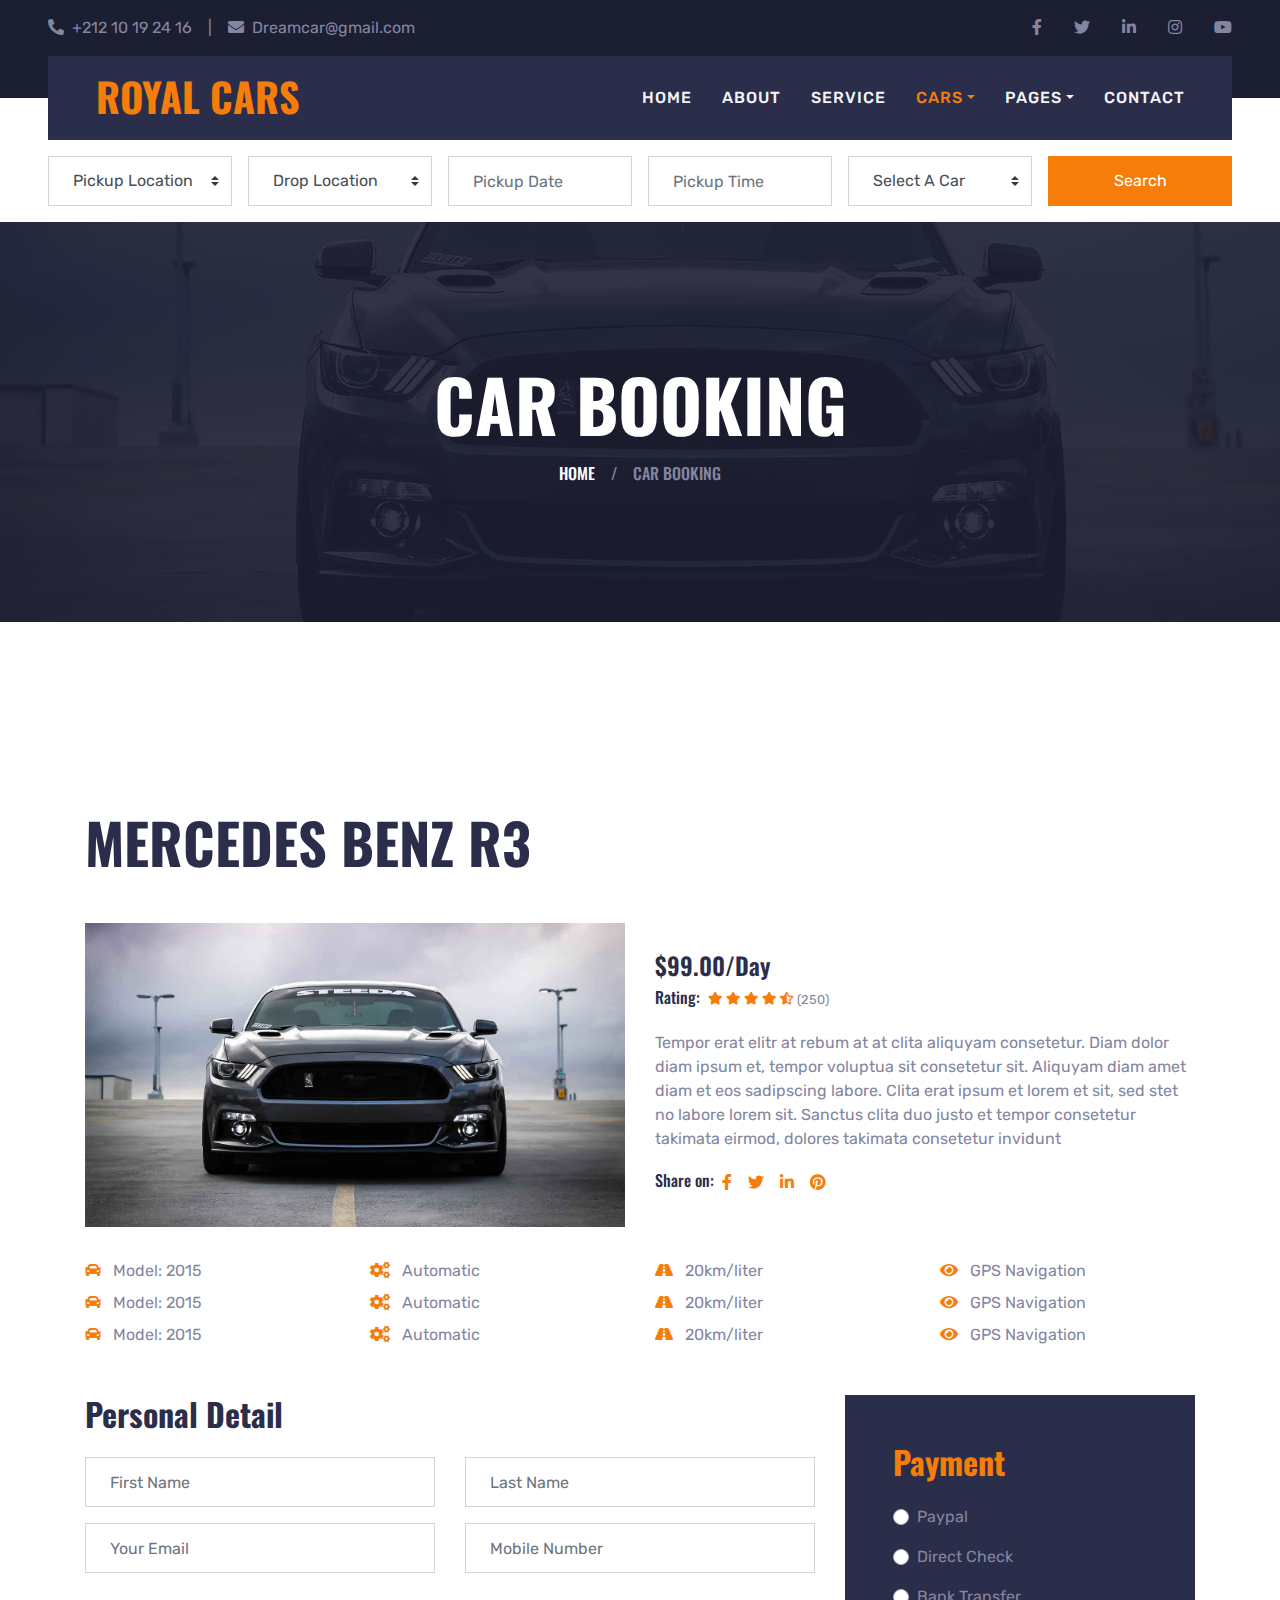
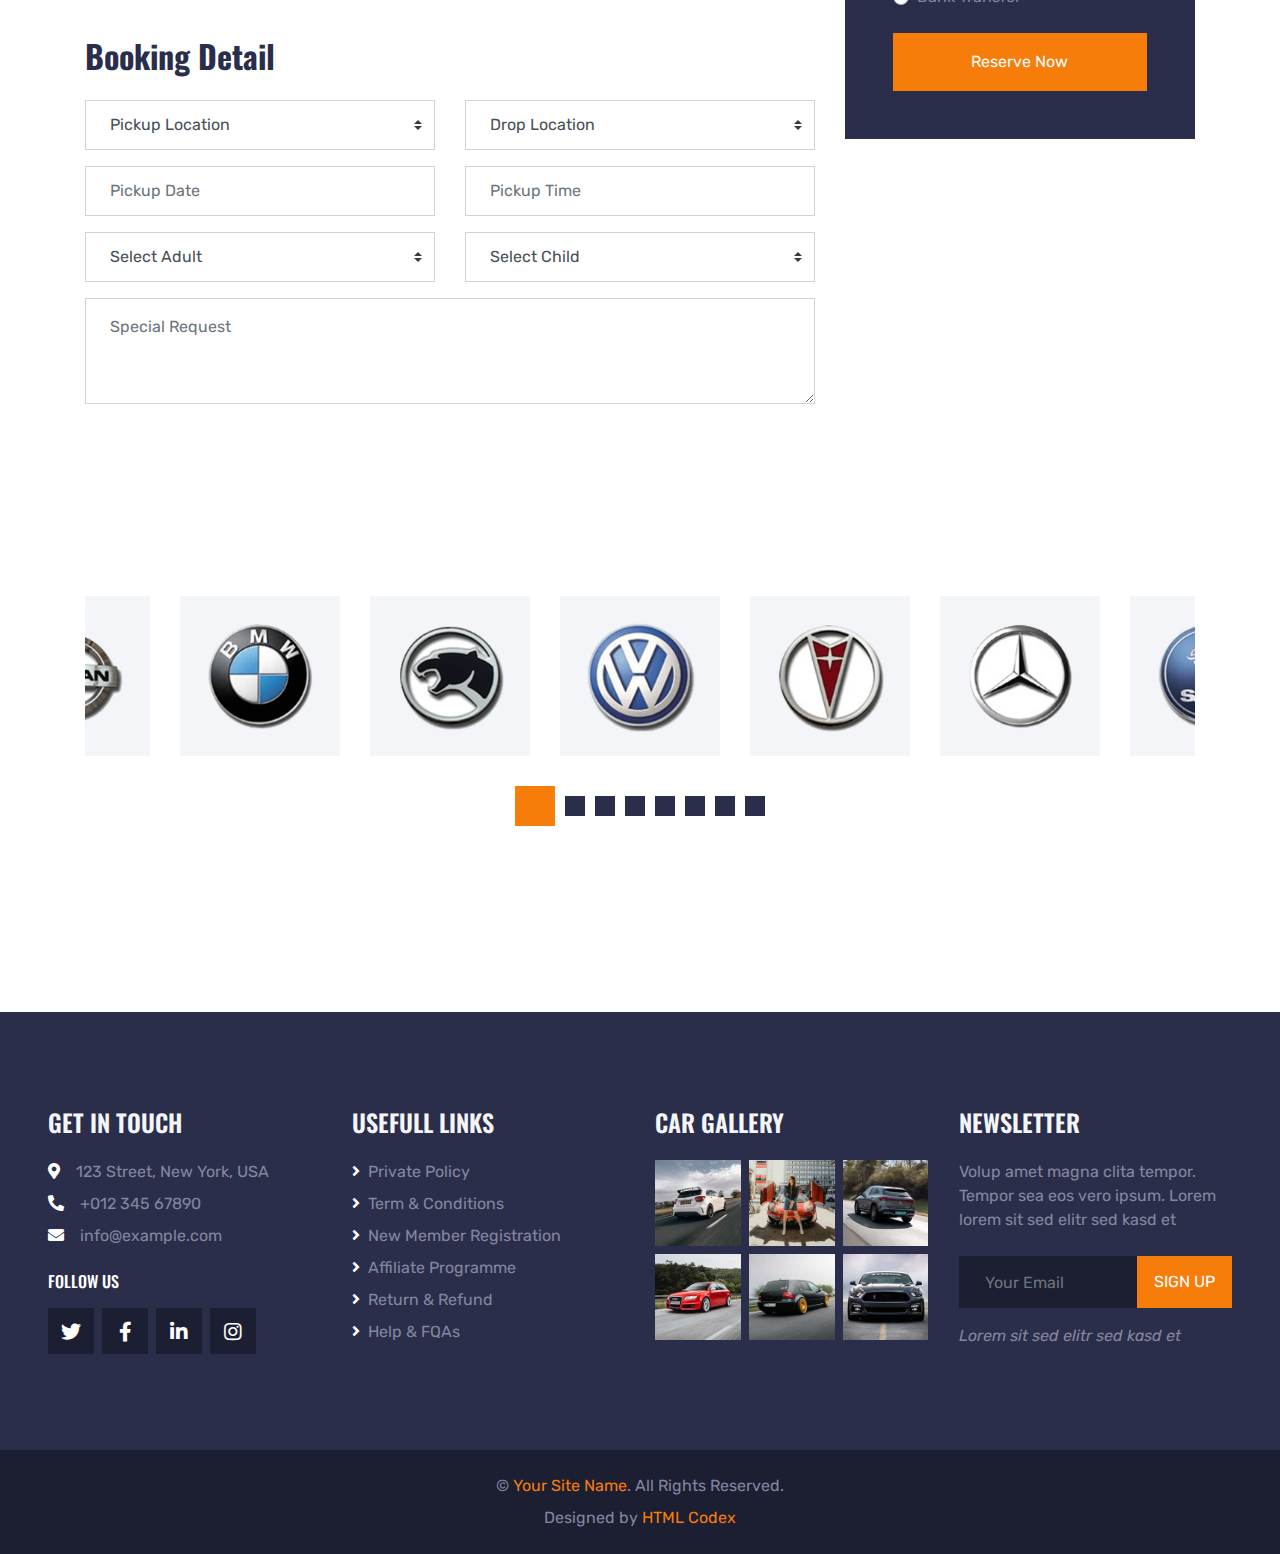
<file: src/main/webapp/booking.html>
<!DOCTYPE html>
<html lang="en">

<head>
    <meta charset="utf-8">
    <title>DREAM CARS - Car Rental</title>
    <meta content="width=device-width, initial-scale=1.0" name="viewport">
    <meta content="Free HTML Templates" name="keywords">
    <meta content="Free HTML Templates" name="description">

    <!-- Favicon -->
    <link href="img/favicon.ico" rel="icon">

    <!-- Google Web Fonts -->
    <link rel="preconnect" href="https://fonts.gstatic.com">
    <link href="https://fonts.googleapis.com/css2?family=Oswald:wght@400;500;600;700&family=Rubik&display=swap" rel="stylesheet"> 

    <!-- Font Awesome -->
    <link href="https://cdnjs.cloudflare.com/ajax/libs/font-awesome/5.15.0/css/all.min.css" rel="stylesheet">

    <!-- Libraries Stylesheet -->
    <link href="lib/owlcarousel/assets/owl.carousel.min.css" rel="stylesheet">
    <link href="lib/tempusdominus/css/tempusdominus-bootstrap-4.min.css" rel="stylesheet" />

    <!-- Customized Bootstrap Stylesheet -->
    <link href="css/bootstrap.min.css" rel="stylesheet">

    <!-- Template Stylesheet -->
    <link href="css/style.css" rel="stylesheet">
</head>

<body>
    <!-- Topbar Start -->
    <div class="container-fluid bg-dark py-3 px-lg-5 d-none d-lg-block">
        <div class="row">
            <div class="col-md-6 text-center text-lg-left mb-2 mb-lg-0">
                <div class="d-inline-flex align-items-center">
                    <a class="text-body pr-3" href=""><i class="fa fa-phone-alt mr-2"></i>+212 10 19 24 16</a>
                    <span class="text-body">|</span>
                    <a class="text-body px-3" href=""><i class="fa fa-envelope mr-2"></i>Dreamcar@gmail.com</a>
                </div>
            </div>
            <div class="col-md-6 text-center text-lg-right">
                <div class="d-inline-flex align-items-center">
                    <a class="text-body px-3" href="https://web.facebook.com/oussahass">
                        <i class="fab fa-facebook-f"></i>
                    </a>
                    <a class="text-body px-3" href="">
                        <i class="fab fa-twitter"></i>
                    </a>
                    <a class="text-body px-3" href="https://www.linkedin.com/in/ohassnao/">
                        <i class="fab fa-linkedin-in"></i>
                    </a>
                    <a class="text-body px-3" href="https://www.instagram.com/oussama__hassnaoui/">
                        <i class="fab fa-instagram"></i>
                    </a>
                    <a class="text-body pl-3" href="">
                        <i class="fab fa-youtube"></i>
                    </a>
                </div>
            </div>
        </div>
    </div>
    <!-- Topbar End -->


    <!-- Navbar Start -->
    <div class="container-fluid position-relative nav-bar p-0">
        <div class="position-relative px-lg-5" style="z-index: 9;">
            <nav class="navbar navbar-expand-lg bg-secondary navbar-dark py-3 py-lg-0 pl-3 pl-lg-5">
                <a href="" class="navbar-brand">
                    <h1 class="text-uppercase text-primary mb-1">Royal Cars</h1>
                </a>
                <button type="button" class="navbar-toggler" data-toggle="collapse" data-target="#navbarCollapse">
                    <span class="navbar-toggler-icon"></span>
                </button>
                <div class="collapse navbar-collapse justify-content-between px-3" id="navbarCollapse">
                    <div class="navbar-nav ml-auto py-0">
                        <a href="index.jsp" class="nav-item nav-link">Home</a>
                        <a href="about.jsp" class="nav-item nav-link">About</a>
                        <a href="service.jsp" class="nav-item nav-link">Service</a>
                        <div class="nav-item dropdown">
                            <a href="#" class="nav-link dropdown-toggle active" data-toggle="dropdown">Cars</a>
                            <div class="dropdown-menu rounded-0 m-0">
                                <a href="car.jsp" class="dropdown-item">Car Listing</a>
                                <a href="detail.jsp" class="dropdown-item">Car Detail</a>
                                <a href="booking.jsp" class="dropdown-item active">Car Booking</a>
                            </div>
                        </div>
                        <div class="nav-item dropdown">
                            <a href="#" class="nav-link dropdown-toggle" data-toggle="dropdown">Pages</a>
                            <div class="dropdown-menu rounded-0 m-0">
                                <a href="team.html" class="dropdown-item">The Team</a>
                                <a href="testimonial.html" class="dropdown-item">Testimonial</a>
                            </div>
                        </div>
                        <a href="contact.jsp" class="nav-item nav-link">Contact</a>
                    </div>
                </div>
            </nav>
        </div>
    </div>
    <!-- Navbar End -->


    <!-- Search Start -->
    <div class="container-fluid bg-white pt-3 px-lg-5">
        <div class="row mx-n2">
            <div class="col-xl-2 col-lg-4 col-md-6 px-2">
                <select class="custom-select px-4 mb-3" style="height: 50px;">
                    <option selected>Pickup Location</option>
                    <option value="1">Location 1</option>
                    <option value="2">Location 2</option>
                    <option value="3">Location 3</option>
                </select>
            </div>
            <div class="col-xl-2 col-lg-4 col-md-6 px-2">
                <select class="custom-select px-4 mb-3" style="height: 50px;">
                    <option selected>Drop Location</option>
                    <option value="1">Location 1</option>
                    <option value="2">Location 2</option>
                    <option value="3">Location 3</option>
                </select>
            </div>
            <div class="col-xl-2 col-lg-4 col-md-6 px-2">
                <div class="date mb-3" id="date" data-target-input="nearest">
                    <input type="text" class="form-control p-4 datetimepicker-input" placeholder="Pickup Date"
                        data-target="#date" data-toggle="datetimepicker" />
                </div>
            </div>
            <div class="col-xl-2 col-lg-4 col-md-6 px-2">
                <div class="time mb-3" id="time" data-target-input="nearest">
                    <input type="text" class="form-control p-4 datetimepicker-input" placeholder="Pickup Time"
                        data-target="#time" data-toggle="datetimepicker" />
                </div>
            </div>
            <div class="col-xl-2 col-lg-4 col-md-6 px-2">
                <select class="custom-select px-4 mb-3" style="height: 50px;">
                    <option selected>Select A Car</option>
                    <option value="1">Car 1</option>
                    <option value="2">Car 1</option>
                    <option value="3">Car 1</option>
                </select>
            </div>
            <div class="col-xl-2 col-lg-4 col-md-6 px-2">
                <button class="btn btn-primary btn-block mb-3" type="submit" style="height: 50px;">Search</button>
            </div>
        </div>
    </div>
    <!-- Search End -->


    <!-- Page Header Start -->
    <div class="container-fluid page-header">
        <h1 class="display-3 text-uppercase text-white mb-3">Car Booking</h1>
        <div class="d-inline-flex text-white">
            <h6 class="text-uppercase m-0"><a class="text-white" href="">Home</a></h6>
            <h6 class="text-body m-0 px-3">/</h6>
            <h6 class="text-uppercase text-body m-0">Car Booking</h6>
        </div>
    </div>
    <!-- Page Header Start -->


    <!-- Detail Start -->
    <div class="container-fluid pt-5">
        <div class="container pt-5 pb-3">
            <h1 class="display-4 text-uppercase mb-5">Mercedes Benz R3</h1>
            <div class="row align-items-center pb-2">
                <div class="col-lg-6 mb-4">
                    <img class="img-fluid" src="img/bg-banner.jpg" alt="">
                </div>
                <div class="col-lg-6 mb-4">
                    <h4 class="mb-2">$99.00/Day</h4>
                    <div class="d-flex mb-3">
                        <h6 class="mr-2">Rating:</h6>
                        <div class="d-flex align-items-center justify-content-center mb-1">
                            <small class="fa fa-star text-primary mr-1"></small>
                            <small class="fa fa-star text-primary mr-1"></small>
                            <small class="fa fa-star text-primary mr-1"></small>
                            <small class="fa fa-star text-primary mr-1"></small>
                            <small class="fa fa-star-half-alt text-primary mr-1"></small>
                            <small>(250)</small>
                        </div>
                    </div>
                    <p>Tempor erat elitr at rebum at at clita aliquyam consetetur. Diam dolor diam ipsum et, tempor voluptua sit consetetur sit. Aliquyam diam amet diam et eos sadipscing labore. Clita erat ipsum et lorem et sit, sed stet no labore lorem sit. Sanctus clita duo justo et tempor consetetur takimata eirmod, dolores takimata consetetur invidunt</p>
                    <div class="d-flex pt-1">
                        <h6>Share on:</h6>
                        <div class="d-inline-flex">
                            <a class="px-2" href=""><i class="fab fa-facebook-f"></i></a>
                            <a class="px-2" href=""><i class="fab fa-twitter"></i></a>
                            <a class="px-2" href=""><i class="fab fa-linkedin-in"></i></a>
                            <a class="px-2" href=""><i class="fab fa-pinterest"></i></a>
                        </div>
                    </div>
                </div>
            </div>
            <div class="row mt-n3 mt-lg-0 pb-4">
                <div class="col-md-3 col-6 mb-2">
                    <i class="fa fa-car text-primary mr-2"></i>
                    <span>Model: 2015</span>
                </div>
                <div class="col-md-3 col-6 mb-2">
                    <i class="fa fa-cogs text-primary mr-2"></i>
                    <span>Automatic</span>
                </div>
                <div class="col-md-3 col-6 mb-2">
                    <i class="fa fa-road text-primary mr-2"></i>
                    <span>20km/liter</span>
                </div>
                <div class="col-md-3 col-6 mb-2">
                    <i class="fa fa-eye text-primary mr-2"></i>
                    <span>GPS Navigation</span>
                </div>
                <div class="col-md-3 col-6 mb-2">
                    <i class="fa fa-car text-primary mr-2"></i>
                    <span>Model: 2015</span>
                </div>
                <div class="col-md-3 col-6 mb-2">
                    <i class="fa fa-cogs text-primary mr-2"></i>
                    <span>Automatic</span>
                </div>
                <div class="col-md-3 col-6 mb-2">
                    <i class="fa fa-road text-primary mr-2"></i>
                    <span>20km/liter</span>
                </div>
                <div class="col-md-3 col-6 mb-2">
                    <i class="fa fa-eye text-primary mr-2"></i>
                    <span>GPS Navigation</span>
                </div>
                <div class="col-md-3 col-6 mb-2">
                    <i class="fa fa-car text-primary mr-2"></i>
                    <span>Model: 2015</span>
                </div>
                <div class="col-md-3 col-6 mb-2">
                    <i class="fa fa-cogs text-primary mr-2"></i>
                    <span>Automatic</span>
                </div>
                <div class="col-md-3 col-6 mb-2">
                    <i class="fa fa-road text-primary mr-2"></i>
                    <span>20km/liter</span>
                </div>
                <div class="col-md-3 col-6 mb-2">
                    <i class="fa fa-eye text-primary mr-2"></i>
                    <span>GPS Navigation</span>
                </div>
            </div>
        </div>
    </div>
    <!-- Detail End -->


    <!-- Car Booking Start -->
    <div class="container-fluid pb-5">
        <div class="container">
            <div class="row">
                <div class="col-lg-8">
                    <h2 class="mb-4">Personal Detail</h2>
                    <div class="mb-5">
                        <div class="row">
                            <div class="col-6 form-group">
                                <input type="text" class="form-control p-4" placeholder="First Name" required="required">
                            </div>
                            <div class="col-6 form-group">
                                <input type="text" class="form-control p-4" placeholder="Last Name" required="required">
                            </div>
                        </div>
                        <div class="row">
                            <div class="col-6 form-group">
                                <input type="email" class="form-control p-4" placeholder="Your Email" required="required">
                            </div>
                            <div class="col-6 form-group">
                                <input type="text" class="form-control p-4" placeholder="Mobile Number" required="required">
                            </div>
                        </div>
                    </div>
                    <h2 class="mb-4">Booking Detail</h2>
                    <div class="mb-5">
                        <div class="row">
                            <div class="col-6 form-group">
                                <select class="custom-select px-4" style="height: 50px;">
                                    <option selected>Pickup Location</option>
                                    <option value="1">Location 1</option>
                                    <option value="2">Location 2</option>
                                    <option value="3">Location 3</option>
                                </select>
                            </div>
                            <div class="col-6 form-group">
                                <select class="custom-select px-4" style="height: 50px;">
                                    <option selected>Drop Location</option>
                                    <option value="1">Location 1</option>
                                    <option value="2">Location 2</option>
                                    <option value="3">Location 3</option>
                                </select>
                            </div>
                        </div>
                        <div class="row">
                            <div class="col-6 form-group">
                                <div class="date" id="date2" data-target-input="nearest">
                                    <input type="text" class="form-control p-4 datetimepicker-input" placeholder="Pickup Date"
                                        data-target="#date2" data-toggle="datetimepicker" />
                                </div>
                            </div>
                            <div class="col-6 form-group">
                                <div class="time" id="time2" data-target-input="nearest">
                                    <input type="text" class="form-control p-4 datetimepicker-input" placeholder="Pickup Time"
                                        data-target="#time2" data-toggle="datetimepicker" />
                                </div>
                            </div>
                        </div>
                        <div class="row">
                            <div class="col-6 form-group">
                                <select class="custom-select px-4" style="height: 50px;">
                                    <option selected>Select Adult</option>
                                    <option value="1">Adult 1</option>
                                    <option value="2">Adult 2</option>
                                    <option value="3">Adult 3</option>
                                </select>
                            </div>
                            <div class="col-6 form-group">
                                <select class="custom-select px-4" style="height: 50px;">
                                    <option selected>Select Child</option>
                                    <option value="1">Child 1</option>
                                    <option value="2">Child 2</option>
                                    <option value="3">Child 3</option>
                                </select>
                            </div>
                        </div>
                        <div class="form-group">
                            <textarea class="form-control py-3 px-4" rows="3" placeholder="Special Request" required="required"></textarea>
                        </div>
                    </div>
                </div>
                <div class="col-lg-4">
                    <div class="bg-secondary p-5 mb-5">
                        <h2 class="text-primary mb-4">Payment</h2>
                        <div class="form-group">
                            <div class="custom-control custom-radio">
                                <input type="radio" class="custom-control-input" name="payment" id="paypal">
                                <label class="custom-control-label" for="paypal">Paypal</label>
                            </div>
                        </div>
                        <div class="form-group">
                            <div class="custom-control custom-radio">
                                <input type="radio" class="custom-control-input" name="payment" id="directcheck">
                                <label class="custom-control-label" for="directcheck">Direct Check</label>
                            </div>
                        </div>
                        <div class="form-group mb-4">
                            <div class="custom-control custom-radio">
                                <input type="radio" class="custom-control-input" name="payment" id="banktransfer">
                                <label class="custom-control-label" for="banktransfer">Bank Transfer</label>
                            </div>
                        </div>
                        <button class="btn btn-block btn-primary py-3">Reserve Now</button>
                    </div>
                </div>
            </div>
        </div>
    </div>
    <!-- Car Booking End -->


    <!-- Vendor Start -->
    <div class="container-fluid py-5">
        <div class="container py-5">
            <div class="owl-carousel vendor-carousel">
                <div class="bg-light p-4">
                    <img src="img/vendor-1.png" alt="">
                </div>
                <div class="bg-light p-4">
                    <img src="img/vendor-2.png" alt="">
                </div>
                <div class="bg-light p-4">
                    <img src="img/vendor-3.png" alt="">
                </div>
                <div class="bg-light p-4">
                    <img src="img/vendor-4.png" alt="">
                </div>
                <div class="bg-light p-4">
                    <img src="img/vendor-5.png" alt="">
                </div>
                <div class="bg-light p-4">
                    <img src="img/vendor-6.png" alt="">
                </div>
                <div class="bg-light p-4">
                    <img src="img/vendor-7.png" alt="">
                </div>
                <div class="bg-light p-4">
                    <img src="img/vendor-8.png" alt="">
                </div>
            </div>
        </div>
    </div>
    <!-- Vendor End -->


    <!-- Footer Start -->
    <div class="container-fluid bg-secondary py-5 px-sm-3 px-md-5" style="margin-top: 90px;">
        <div class="row pt-5">
            <div class="col-lg-3 col-md-6 mb-5">
                <h4 class="text-uppercase text-light mb-4">Get In Touch</h4>
                <p class="mb-2"><i class="fa fa-map-marker-alt text-white mr-3"></i>123 Street, New York, USA</p>
                <p class="mb-2"><i class="fa fa-phone-alt text-white mr-3"></i>+012 345 67890</p>
                <p><i class="fa fa-envelope text-white mr-3"></i>info@example.com</p>
                <h6 class="text-uppercase text-white py-2">Follow Us</h6>
                <div class="d-flex justify-content-start">
                    <a class="btn btn-lg btn-dark btn-lg-square mr-2" href="#"><i class="fab fa-twitter"></i></a>
                    <a class="btn btn-lg btn-dark btn-lg-square mr-2" href="#"><i class="fab fa-facebook-f"></i></a>
                    <a class="btn btn-lg btn-dark btn-lg-square mr-2" href="#"><i class="fab fa-linkedin-in"></i></a>
                    <a class="btn btn-lg btn-dark btn-lg-square" href="#"><i class="fab fa-instagram"></i></a>
                </div>
            </div>
            <div class="col-lg-3 col-md-6 mb-5">
                <h4 class="text-uppercase text-light mb-4">Usefull Links</h4>
                <div class="d-flex flex-column justify-content-start">
                    <a class="text-body mb-2" href="#"><i class="fa fa-angle-right text-white mr-2"></i>Private Policy</a>
                    <a class="text-body mb-2" href="#"><i class="fa fa-angle-right text-white mr-2"></i>Term & Conditions</a>
                    <a class="text-body mb-2" href="#"><i class="fa fa-angle-right text-white mr-2"></i>New Member Registration</a>
                    <a class="text-body mb-2" href="#"><i class="fa fa-angle-right text-white mr-2"></i>Affiliate Programme</a>
                    <a class="text-body mb-2" href="#"><i class="fa fa-angle-right text-white mr-2"></i>Return & Refund</a>
                    <a class="text-body" href="#"><i class="fa fa-angle-right text-white mr-2"></i>Help & FQAs</a>
                </div>
            </div>
            <div class="col-lg-3 col-md-6 mb-5">
                <h4 class="text-uppercase text-light mb-4">Car Gallery</h4>
                <div class="row mx-n1">
                    <div class="col-4 px-1 mb-2">
                        <a href=""><img class="w-100" src="img/gallery-1.jpg" alt=""></a>
                    </div>
                    <div class="col-4 px-1 mb-2">
                        <a href=""><img class="w-100" src="img/gallery-2.jpg" alt=""></a>
                    </div>
                    <div class="col-4 px-1 mb-2">
                        <a href=""><img class="w-100" src="img/gallery-3.jpg" alt=""></a>
                    </div>
                    <div class="col-4 px-1 mb-2">
                        <a href=""><img class="w-100" src="img/gallery-4.jpg" alt=""></a>
                    </div>
                    <div class="col-4 px-1 mb-2">
                        <a href=""><img class="w-100" src="img/gallery-5.jpg" alt=""></a>
                    </div>
                    <div class="col-4 px-1 mb-2">
                        <a href=""><img class="w-100" src="img/gallery-6.jpg" alt=""></a>
                    </div>
                </div>
            </div>
            <div class="col-lg-3 col-md-6 mb-5">
                <h4 class="text-uppercase text-light mb-4">Newsletter</h4>
                <p class="mb-4">Volup amet magna clita tempor. Tempor sea eos vero ipsum. Lorem lorem sit sed elitr sed kasd et</p>
                <div class="w-100 mb-3">
                    <div class="input-group">
                        <input type="text" class="form-control bg-dark border-dark" style="padding: 25px;" placeholder="Your Email">
                        <div class="input-group-append">
                            <button class="btn btn-primary text-uppercase px-3">Sign Up</button>
                        </div>
                    </div>
                </div>
                <i>Lorem sit sed elitr sed kasd et</i>
            </div>
        </div>
    </div>
    <div class="container-fluid bg-dark py-4 px-sm-3 px-md-5">
        <p class="mb-2 text-center text-body">&copy; <a href="#">Your Site Name</a>. All Rights Reserved.</p>
        <p class="m-0 text-center text-body">Designed by <a href="https://htmlcodex.com">HTML Codex</a></p>
    </div>
    <!-- Footer End -->


    <!-- Back to Top -->
    <a href="#" class="btn btn-lg btn-primary btn-lg-square back-to-top"><i class="fa fa-angle-double-up"></i></a>


    <!-- JavaScript Libraries -->
    <script src="https://code.jquery.com/jquery-3.4.1.min.js"></script>
    <script src="https://stackpath.bootstrapcdn.com/bootstrap/4.4.1/js/bootstrap.bundle.min.js"></script>
    <script src="lib/easing/easing.min.js"></script>
    <script src="lib/waypoints/waypoints.min.js"></script>
    <script src="lib/owlcarousel/owl.carousel.min.js"></script>
    <script src="lib/tempusdominus/js/moment.min.js"></script>
    <script src="lib/tempusdominus/js/moment-timezone.min.js"></script>
    <script src="lib/tempusdominus/js/tempusdominus-bootstrap-4.min.js"></script>

    <!-- Template Javascript -->
    <script src="js/main.js"></script>
</body>

</html>
</file>
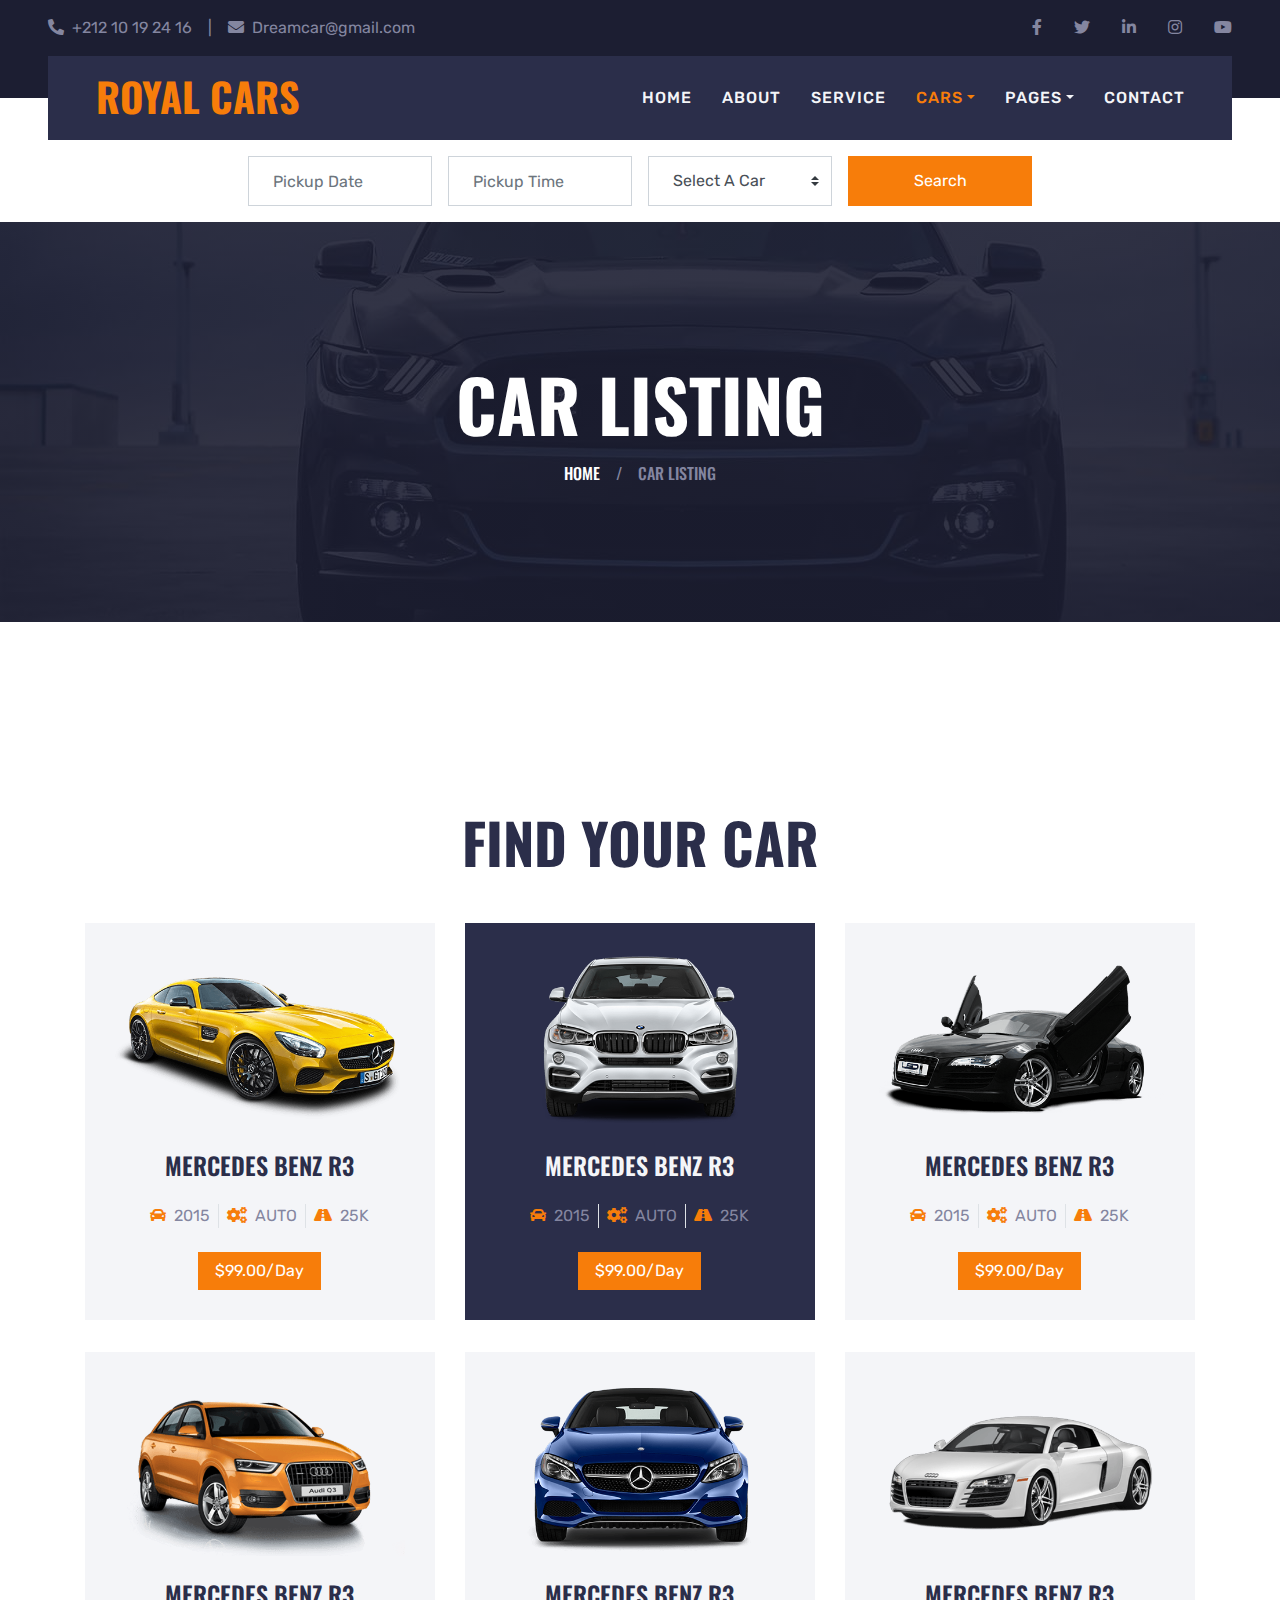
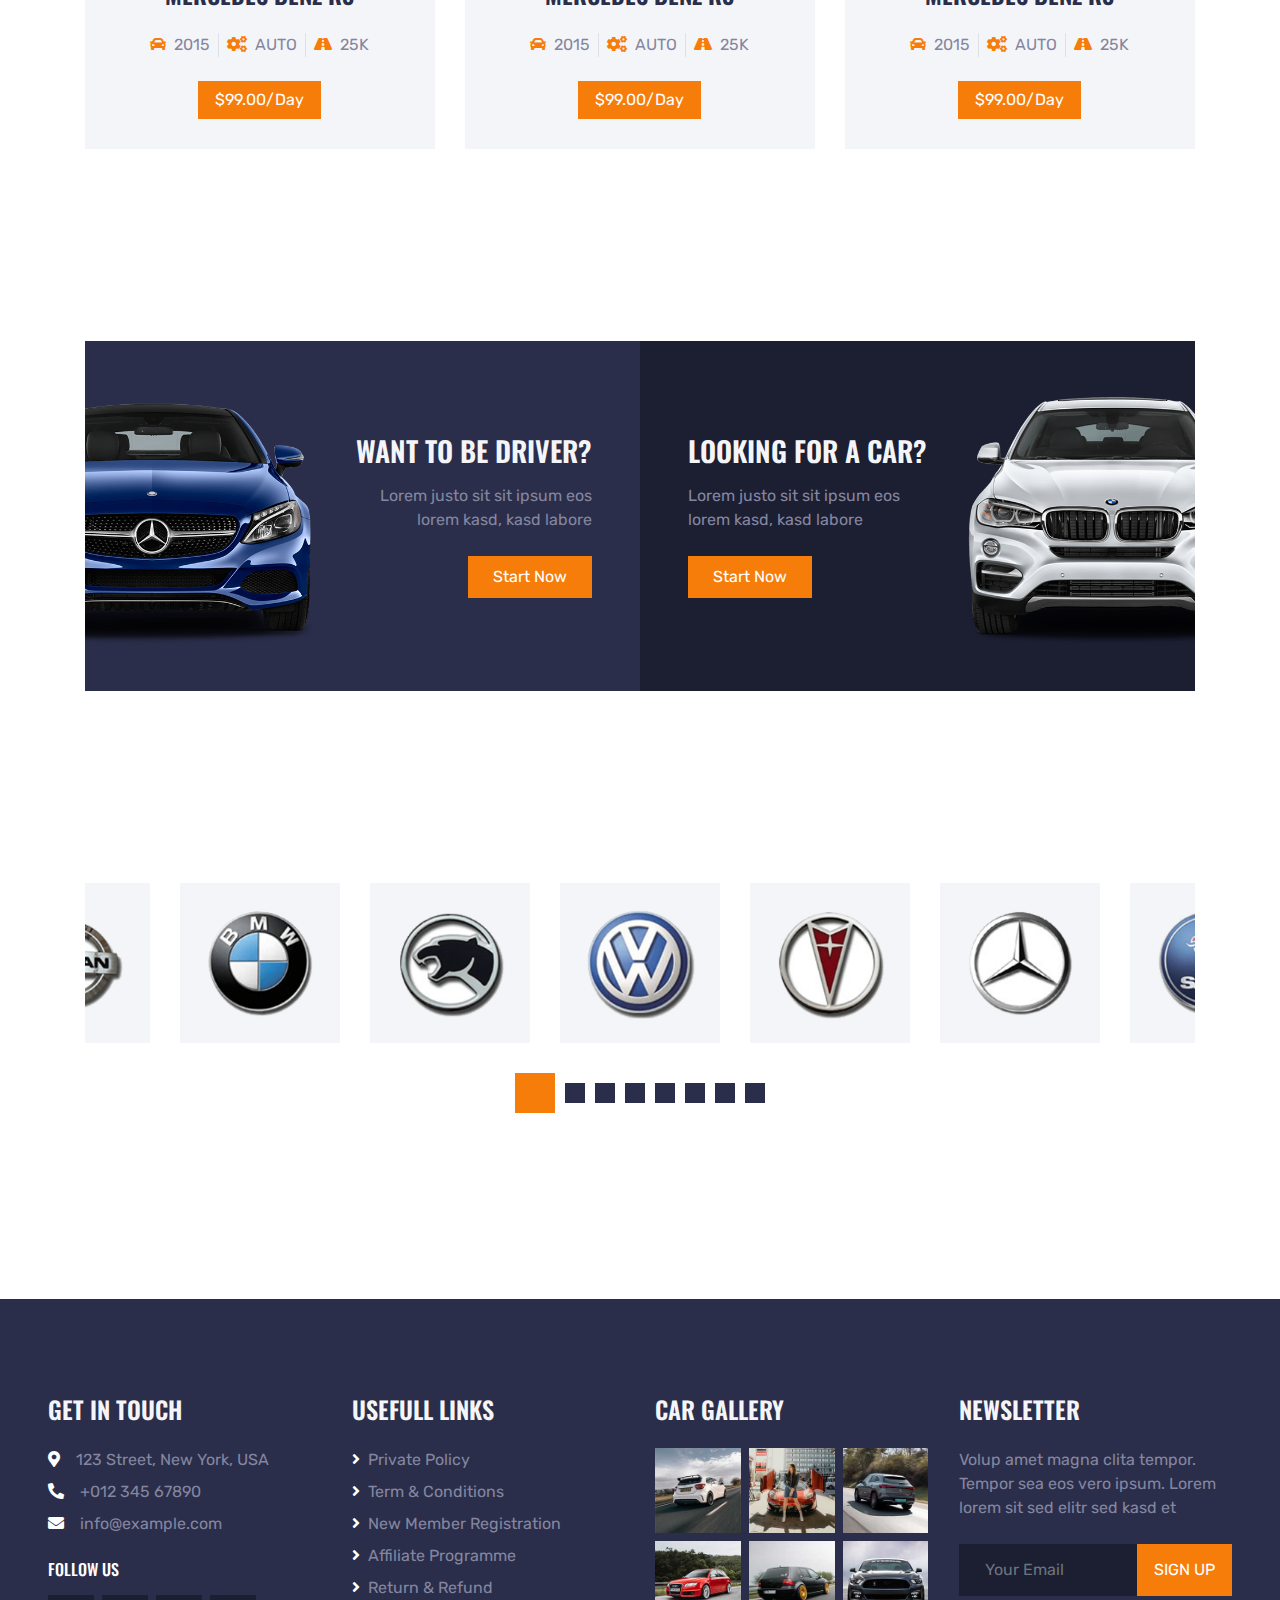
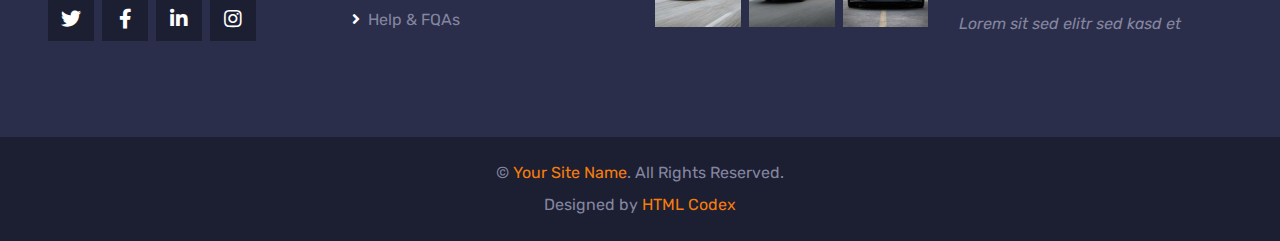
<file: src/main/webapp/car.html>
<!DOCTYPE html>
<html lang="en">

<head>
    <meta charset="utf-8">
    <title>DREAM CARS - Car Rental</title>
    <meta content="width=device-width, initial-scale=1.0" name="viewport">
    <meta content="Free HTML Templates" name="keywords">
    <meta content="Free HTML Templates" name="description">

    <!-- Favicon -->
    <link href="img/favicon.ico" rel="icon">

    <!-- Google Web Fonts -->
    <link rel="preconnect" href="https://fonts.gstatic.com">
    <link href="https://fonts.googleapis.com/css2?family=Oswald:wght@400;500;600;700&family=Rubik&display=swap" rel="stylesheet"> 

    <!-- Font Awesome -->
    <link href="https://cdnjs.cloudflare.com/ajax/libs/font-awesome/5.15.0/css/all.min.css" rel="stylesheet">

    <!-- Libraries Stylesheet -->
    <link href="lib/owlcarousel/assets/owl.carousel.min.css" rel="stylesheet">
    <link href="lib/tempusdominus/css/tempusdominus-bootstrap-4.min.css" rel="stylesheet" />

    <!-- Customized Bootstrap Stylesheet -->
    <link href="css/bootstrap.min.css" rel="stylesheet">

    <!-- Template Stylesheet -->
    <link href="css/style.css" rel="stylesheet">
</head>

<body>
    <!-- Topbar Start -->
    <div class="container-fluid bg-dark py-3 px-lg-5 d-none d-lg-block">
        <div class="row">
            <div class="col-md-6 text-center text-lg-left mb-2 mb-lg-0">
                <div class="d-inline-flex align-items-center">
                    <a class="text-body pr-3" href=""><i class="fa fa-phone-alt mr-2"></i>+212 10 19 24 16</a>
                    <span class="text-body">|</span>
                    <a class="text-body px-3" href=""><i class="fa fa-envelope mr-2"></i>Dreamcar@gmail.com</a>
                </div>
            </div>
            <div class="col-md-6 text-center text-lg-right">
                <div class="d-inline-flex align-items-center">
                    <a class="text-body px-3" href="https://web.facebook.com/oussahass">
                        <i class="fab fa-facebook-f"></i>
                    </a>
                    <a class="text-body px-3" href="">
                        <i class="fab fa-twitter"></i>
                    </a>
                    <a class="text-body px-3" href="https://www.linkedin.com/in/ohassnao/">
                        <i class="fab fa-linkedin-in"></i>
                    </a>
                    <a class="text-body px-3" href="https://www.instagram.com/oussama__hassnaoui/">
                        <i class="fab fa-instagram"></i>
                    </a>
                    <a class="text-body pl-3" href="">
                        <i class="fab fa-youtube"></i>
                    </a>
                </div>
            </div>
        </div>
    </div>
    <!-- Topbar End -->


    <!-- Navbar Start -->
    <div class="container-fluid position-relative nav-bar p-0">
        <div class="position-relative px-lg-5" style="z-index: 9;">
            <nav class="navbar navbar-expand-lg bg-secondary navbar-dark py-3 py-lg-0 pl-3 pl-lg-5">
                <a href="" class="navbar-brand">
                    <h1 class="text-uppercase text-primary mb-1">Royal Cars</h1>
                </a>
                <button type="button" class="navbar-toggler" data-toggle="collapse" data-target="#navbarCollapse">
                    <span class="navbar-toggler-icon"></span>
                </button>
                <div class="collapse navbar-collapse justify-content-between px-3" id="navbarCollapse">
                    <div class="navbar-nav ml-auto py-0">
                        <a href="index.html" class="nav-item nav-link">Home</a>
                        <a href="about.html" class="nav-item nav-link">About</a>
                        <a href="service.html" class="nav-item nav-link">Service</a>
                        <div class="nav-item dropdown">
                            <a href="#" class="nav-link dropdown-toggle active" data-toggle="dropdown">Cars</a>
                            <div class="dropdown-menu rounded-0 m-0">
                                <a href="car.html" class="dropdown-item active">Car Listing</a>
                                <a href="detail.html" class="dropdown-item">Car Detail</a>
                                <a href="booking.html" class="dropdown-item">Car Booking</a>
                            </div>
                        </div>
                        <div class="nav-item dropdown">
                            <a href="#" class="nav-link dropdown-toggle" data-toggle="dropdown">Pages</a>
                            <div class="dropdown-menu rounded-0 m-0">
                                <a href="team.html" class="dropdown-item">The Team</a>
                                <a href="testimonial.html" class="dropdown-item">Testimonial</a>
                            </div>
                        </div>
                        <a href="contact.html" class="nav-item nav-link">Contact</a>
                    </div>
                </div>
            </nav>
        </div>
    </div>
    <!-- Navbar End -->


    <!-- Search Start -->
    <div class="container-fluid bg-white pt-3 px-lg-5">
    <div class="row mx-n2 justify-content-center"> <!-- Add 'justify-content-center' to center -->
        <div class="col-xl-2 col-lg-4 col-md-6 px-2">
            <div class="date mb-3" id="date" data-target-input="nearest">
                <input type="text" class="form-control p-4 datetimepicker-input" placeholder="Pickup Date"
                    data-target="#date" data-toggle="datetimepicker" />
            </div>
        </div>
        <div class="col-xl-2 col-lg-4 col-md-6 px-2">
            <div class="time mb-3" id="time" data-target-input="nearest">
                <input type="text" class="form-control p-4 datetimepicker-input" placeholder="Pickup Time"
                    data-target="#time" data-toggle="datetimepicker" />
            </div>
        </div>
        <div class="col-xl-2 col-lg-4 col-md-6 px-2">
            <select class="custom-select px-4 mb-3" style="height: 50px;">
                <option selected>Select A Car</option>
                <option value="1">Car 1</option>
                <option value="2">Car 1</option>
                <option value="3">Car 1</option>
            </select>
        </div>
        <div class="col-xl-2 col-lg-4 col-md-6 px-2">
            <button class="btn btn-primary btn-block mb-3" type="submit" style="height: 50px;">Search</button>
        </div>
    </div>
</div>

    <!-- Search End -->


    <!-- Page Header Start -->
    <div class="container-fluid page-header">
        <h1 class="display-3 text-uppercase text-white mb-3">Car Listing</h1>
        <div class="d-inline-flex text-white">
            <h6 class="text-uppercase m-0"><a class="text-white" href="">Home</a></h6>
            <h6 class="text-body m-0 px-3">/</h6>
            <h6 class="text-uppercase text-body m-0">Car Listing</h6>
        </div>
    </div>
    <!-- Page Header Start -->


    <!-- Rent A Car Start -->
    <div class="container-fluid py-5">
        <div class="container pt-5 pb-3">
            <h1 class="display-4 text-uppercase text-center mb-5">Find Your Car</h1>
            <div class="row">
                <div class="col-lg-4 col-md-6 mb-2">
                    <div class="rent-item mb-4">
                        <img class="img-fluid mb-4" src="img/car-rent-1.png" alt="">
                        <h4 class="text-uppercase mb-4">Mercedes Benz R3</h4>
                        <div class="d-flex justify-content-center mb-4">
                            <div class="px-2">
                                <i class="fa fa-car text-primary mr-1"></i>
                                <span>2015</span>
                            </div>
                            <div class="px-2 border-left border-right">
                                <i class="fa fa-cogs text-primary mr-1"></i>
                                <span>AUTO</span>
                            </div>
                            <div class="px-2">
                                <i class="fa fa-road text-primary mr-1"></i>
                                <span>25K</span>
                            </div>
                        </div>
                        <a class="btn btn-primary px-3" href="">$99.00/Day</a>
                    </div>
                </div>
                <div class="col-lg-4 col-md-6 mb-2">
                    <div class="rent-item active mb-4">
                        <img class="img-fluid mb-4" src="img/car-rent-2.png" alt="">
                        <h4 class="text-uppercase mb-4">Mercedes Benz R3</h4>
                        <div class="d-flex justify-content-center mb-4">
                            <div class="px-2">
                                <i class="fa fa-car text-primary mr-1"></i>
                                <span>2015</span>
                            </div>
                            <div class="px-2 border-left border-right">
                                <i class="fa fa-cogs text-primary mr-1"></i>
                                <span>AUTO</span>
                            </div>
                            <div class="px-2">
                                <i class="fa fa-road text-primary mr-1"></i>
                                <span>25K</span>
                            </div>
                        </div>
                        <a class="btn btn-primary px-3" href="">$99.00/Day</a>
                    </div>
                </div>
                <div class="col-lg-4 col-md-6 mb-2">
                    <div class="rent-item mb-4">
                        <img class="img-fluid mb-4" src="img/car-rent-3.png" alt="">
                        <h4 class="text-uppercase mb-4">Mercedes Benz R3</h4>
                        <div class="d-flex justify-content-center mb-4">
                            <div class="px-2">
                                <i class="fa fa-car text-primary mr-1"></i>
                                <span>2015</span>
                            </div>
                            <div class="px-2 border-left border-right">
                                <i class="fa fa-cogs text-primary mr-1"></i>
                                <span>AUTO</span>
                            </div>
                            <div class="px-2">
                                <i class="fa fa-road text-primary mr-1"></i>
                                <span>25K</span>
                            </div>
                        </div>
                        <a class="btn btn-primary px-3" href="">$99.00/Day</a>
                    </div>
                </div>
                <div class="col-lg-4 col-md-6 mb-2">
                    <div class="rent-item mb-4">
                        <img class="img-fluid mb-4" src="img/car-rent-4.png" alt="">
                        <h4 class="text-uppercase mb-4">Mercedes Benz R3</h4>
                        <div class="d-flex justify-content-center mb-4">
                            <div class="px-2">
                                <i class="fa fa-car text-primary mr-1"></i>
                                <span>2015</span>
                            </div>
                            <div class="px-2 border-left border-right">
                                <i class="fa fa-cogs text-primary mr-1"></i>
                                <span>AUTO</span>
                            </div>
                            <div class="px-2">
                                <i class="fa fa-road text-primary mr-1"></i>
                                <span>25K</span>
                            </div>
                        </div>
                        <a class="btn btn-primary px-3" href="">$99.00/Day</a>
                    </div>
                </div>
                <div class="col-lg-4 col-md-6 mb-2">
                    <div class="rent-item mb-4">
                        <img class="img-fluid mb-4" src="img/car-rent-5.png" alt="">
                        <h4 class="text-uppercase mb-4">Mercedes Benz R3</h4>
                        <div class="d-flex justify-content-center mb-4">
                            <div class="px-2">
                                <i class="fa fa-car text-primary mr-1"></i>
                                <span>2015</span>
                            </div>
                            <div class="px-2 border-left border-right">
                                <i class="fa fa-cogs text-primary mr-1"></i>
                                <span>AUTO</span>
                            </div>
                            <div class="px-2">
                                <i class="fa fa-road text-primary mr-1"></i>
                                <span>25K</span>
                            </div>
                        </div>
                        <a class="btn btn-primary px-3" href="">$99.00/Day</a>
                    </div>
                </div>
                <div class="col-lg-4 col-md-6 mb-2">
                    <div class="rent-item mb-4">
                        <img class="img-fluid mb-4" src="img/car-rent-6.png" alt="">
                        <h4 class="text-uppercase mb-4">Mercedes Benz R3</h4>
                        <div class="d-flex justify-content-center mb-4">
                            <div class="px-2">
                                <i class="fa fa-car text-primary mr-1"></i>
                                <span>2015</span>
                            </div>
                            <div class="px-2 border-left border-right">
                                <i class="fa fa-cogs text-primary mr-1"></i>
                                <span>AUTO</span>
                            </div>
                            <div class="px-2">
                                <i class="fa fa-road text-primary mr-1"></i>
                                <span>25K</span>
                            </div>
                        </div>
                        <a class="btn btn-primary px-3" href="">$99.00/Day</a>
                    </div>
                </div>
            </div>
        </div>
    </div>
    <!-- Rent A Car End -->


    <!-- Banner Start -->
    <div class="container-fluid py-5">
        <div class="container py-5">
            <div class="row mx-0">
                <div class="col-lg-6 px-0">
                    <div class="px-5 bg-secondary d-flex align-items-center justify-content-between" style="height: 350px;">
                        <img class="img-fluid flex-shrink-0 ml-n5 w-50 mr-4" src="img/banner-left.png" alt="">
                        <div class="text-right">
                            <h3 class="text-uppercase text-light mb-3">Want to be driver?</h3>
                            <p class="mb-4">Lorem justo sit sit ipsum eos lorem kasd, kasd labore</p>
                            <a class="btn btn-primary py-2 px-4" href="">Start Now</a>
                        </div>
                    </div>
                </div>
                <div class="col-lg-6 px-0">
                    <div class="px-5 bg-dark d-flex align-items-center justify-content-between" style="height: 350px;">
                        <div class="text-left">
                            <h3 class="text-uppercase text-light mb-3">Looking for a car?</h3>
                            <p class="mb-4">Lorem justo sit sit ipsum eos lorem kasd, kasd labore</p>
                            <a class="btn btn-primary py-2 px-4" href="">Start Now</a>
                        </div>
                        <img class="img-fluid flex-shrink-0 mr-n5 w-50 ml-4" src="img/banner-right.png" alt="">
                    </div>
                </div>
            </div>
        </div>
    </div>
    <!-- Banner End -->


    <!-- Vendor Start -->
    <div class="container-fluid py-5">
        <div class="container py-5">
            <div class="owl-carousel vendor-carousel">
                <div class="bg-light p-4">
                    <img src="img/vendor-1.png" alt="">
                </div>
                <div class="bg-light p-4">
                    <img src="img/vendor-2.png" alt="">
                </div>
                <div class="bg-light p-4">
                    <img src="img/vendor-3.png" alt="">
                </div>
                <div class="bg-light p-4">
                    <img src="img/vendor-4.png" alt="">
                </div>
                <div class="bg-light p-4">
                    <img src="img/vendor-5.png" alt="">
                </div>
                <div class="bg-light p-4">
                    <img src="img/vendor-6.png" alt="">
                </div>
                <div class="bg-light p-4">
                    <img src="img/vendor-7.png" alt="">
                </div>
                <div class="bg-light p-4">
                    <img src="img/vendor-8.png" alt="">
                </div>
            </div>
        </div>
    </div>
    <!-- Vendor End -->


    <!-- Footer Start -->
    <div class="container-fluid bg-secondary py-5 px-sm-3 px-md-5" style="margin-top: 90px;">
        <div class="row pt-5">
            <div class="col-lg-3 col-md-6 mb-5">
                <h4 class="text-uppercase text-light mb-4">Get In Touch</h4>
                <p class="mb-2"><i class="fa fa-map-marker-alt text-white mr-3"></i>123 Street, New York, USA</p>
                <p class="mb-2"><i class="fa fa-phone-alt text-white mr-3"></i>+012 345 67890</p>
                <p><i class="fa fa-envelope text-white mr-3"></i>info@example.com</p>
                <h6 class="text-uppercase text-white py-2">Follow Us</h6>
                <div class="d-flex justify-content-start">
                    <a class="btn btn-lg btn-dark btn-lg-square mr-2" href="#"><i class="fab fa-twitter"></i></a>
                    <a class="btn btn-lg btn-dark btn-lg-square mr-2" href="#"><i class="fab fa-facebook-f"></i></a>
                    <a class="btn btn-lg btn-dark btn-lg-square mr-2" href="#"><i class="fab fa-linkedin-in"></i></a>
                    <a class="btn btn-lg btn-dark btn-lg-square" href="#"><i class="fab fa-instagram"></i></a>
                </div>
            </div>
            <div class="col-lg-3 col-md-6 mb-5">
                <h4 class="text-uppercase text-light mb-4">Usefull Links</h4>
                <div class="d-flex flex-column justify-content-start">
                    <a class="text-body mb-2" href="#"><i class="fa fa-angle-right text-white mr-2"></i>Private Policy</a>
                    <a class="text-body mb-2" href="#"><i class="fa fa-angle-right text-white mr-2"></i>Term & Conditions</a>
                    <a class="text-body mb-2" href="#"><i class="fa fa-angle-right text-white mr-2"></i>New Member Registration</a>
                    <a class="text-body mb-2" href="#"><i class="fa fa-angle-right text-white mr-2"></i>Affiliate Programme</a>
                    <a class="text-body mb-2" href="#"><i class="fa fa-angle-right text-white mr-2"></i>Return & Refund</a>
                    <a class="text-body" href="#"><i class="fa fa-angle-right text-white mr-2"></i>Help & FQAs</a>
                </div>
            </div>
            <div class="col-lg-3 col-md-6 mb-5">
                <h4 class="text-uppercase text-light mb-4">Car Gallery</h4>
                <div class="row mx-n1">
                    <div class="col-4 px-1 mb-2">
                        <a href=""><img class="w-100" src="img/gallery-1.jpg" alt=""></a>
                    </div>
                    <div class="col-4 px-1 mb-2">
                        <a href=""><img class="w-100" src="img/gallery-2.jpg" alt=""></a>
                    </div>
                    <div class="col-4 px-1 mb-2">
                        <a href=""><img class="w-100" src="img/gallery-3.jpg" alt=""></a>
                    </div>
                    <div class="col-4 px-1 mb-2">
                        <a href=""><img class="w-100" src="img/gallery-4.jpg" alt=""></a>
                    </div>
                    <div class="col-4 px-1 mb-2">
                        <a href=""><img class="w-100" src="img/gallery-5.jpg" alt=""></a>
                    </div>
                    <div class="col-4 px-1 mb-2">
                        <a href=""><img class="w-100" src="img/gallery-6.jpg" alt=""></a>
                    </div>
                </div>
            </div>
            <div class="col-lg-3 col-md-6 mb-5">
                <h4 class="text-uppercase text-light mb-4">Newsletter</h4>
                <p class="mb-4">Volup amet magna clita tempor. Tempor sea eos vero ipsum. Lorem lorem sit sed elitr sed kasd et</p>
                <div class="w-100 mb-3">
                    <div class="input-group">
                        <input type="text" class="form-control bg-dark border-dark" style="padding: 25px;" placeholder="Your Email">
                        <div class="input-group-append">
                            <button class="btn btn-primary text-uppercase px-3">Sign Up</button>
                        </div>
                    </div>
                </div>
                <i>Lorem sit sed elitr sed kasd et</i>
            </div>
        </div>
    </div>
    <div class="container-fluid bg-dark py-4 px-sm-3 px-md-5">
        <p class="mb-2 text-center text-body">&copy; <a href="#">Your Site Name</a>. All Rights Reserved.</p>
        <p class="m-0 text-center text-body">Designed by <a href="https://htmlcodex.com">HTML Codex</a></p>
    </div>
    <!-- Footer End -->


    <!-- Back to Top -->
    <a href="#" class="btn btn-lg btn-primary btn-lg-square back-to-top"><i class="fa fa-angle-double-up"></i></a>


    <!-- JavaScript Libraries -->
    <script src="https://code.jquery.com/jquery-3.4.1.min.js"></script>
    <script src="https://stackpath.bootstrapcdn.com/bootstrap/4.4.1/js/bootstrap.bundle.min.js"></script>
    <script src="lib/easing/easing.min.js"></script>
    <script src="lib/waypoints/waypoints.min.js"></script>
    <script src="lib/owlcarousel/owl.carousel.min.js"></script>
    <script src="lib/tempusdominus/js/moment.min.js"></script>
    <script src="lib/tempusdominus/js/moment-timezone.min.js"></script>
    <script src="lib/tempusdominus/js/tempusdominus-bootstrap-4.min.js"></script>

    <!-- Template Javascript -->
    <script src="js/main.js"></script>
</body>

</html>
</file>
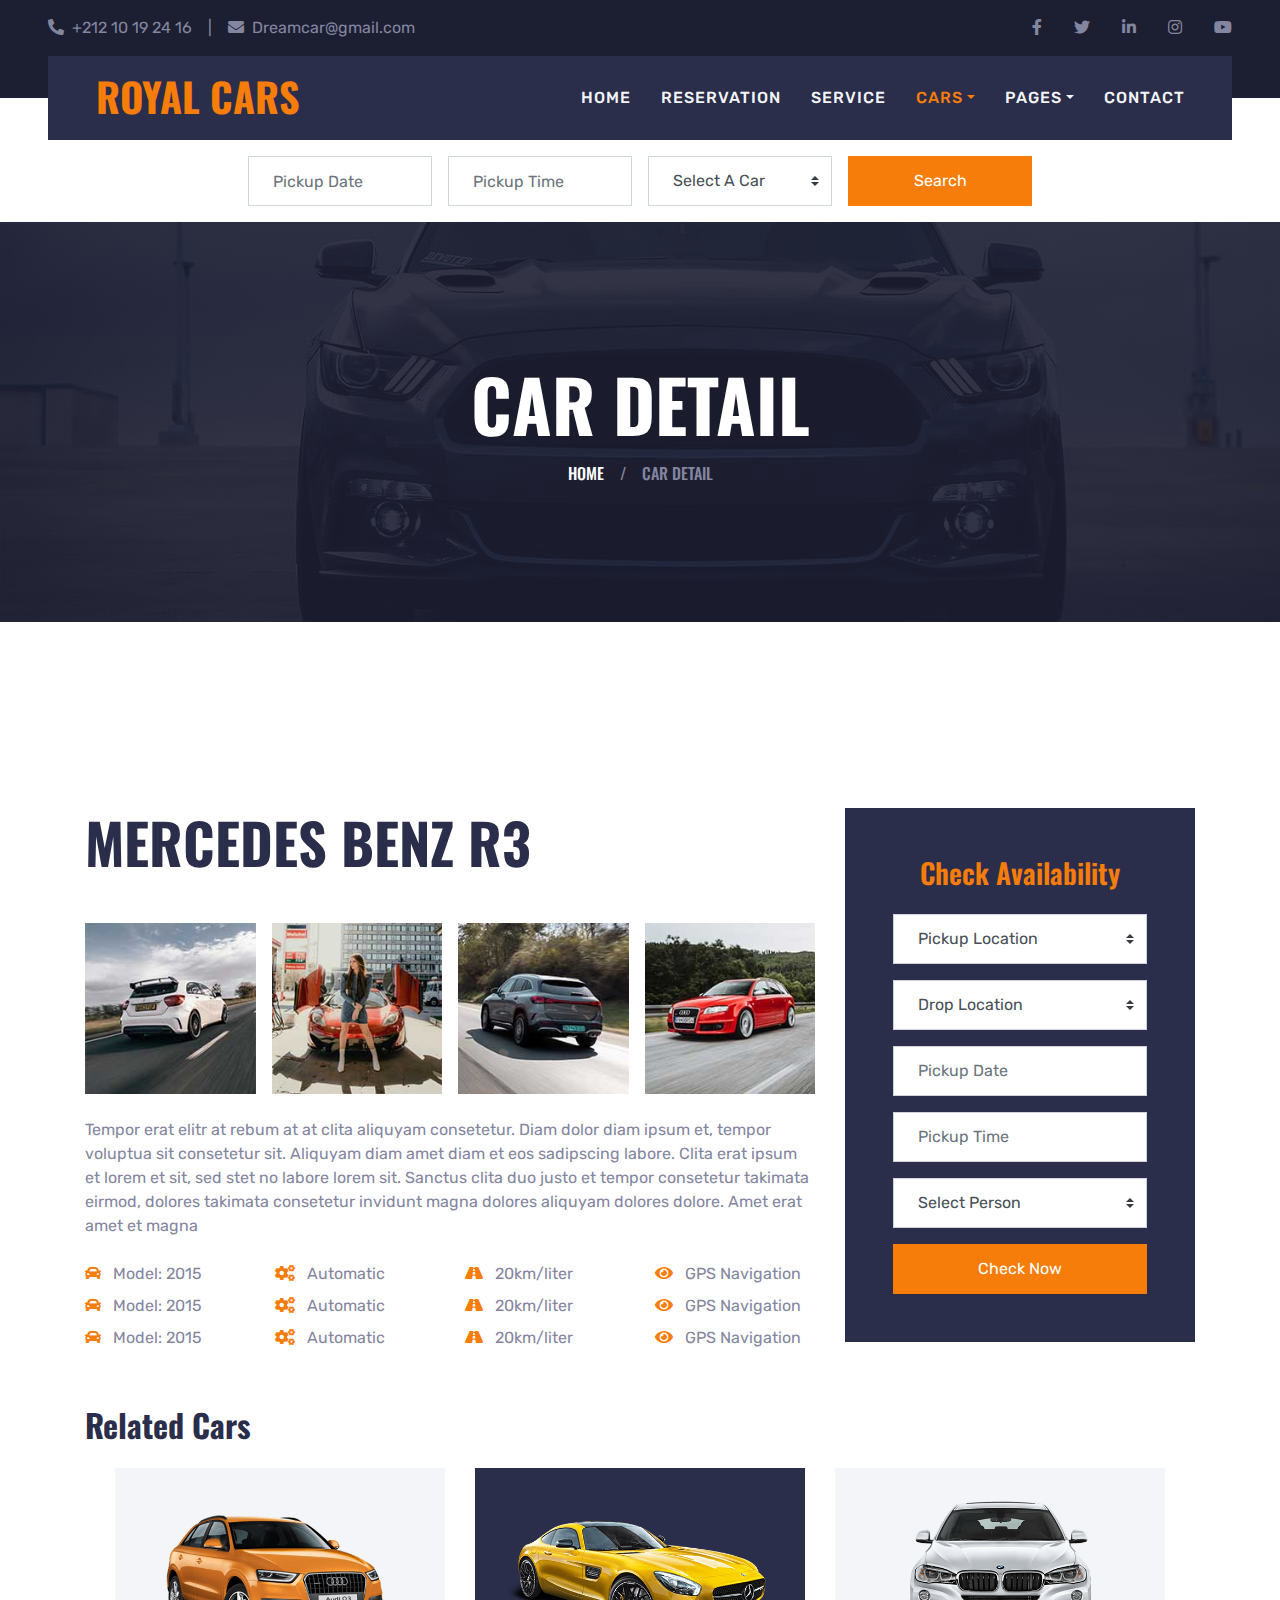
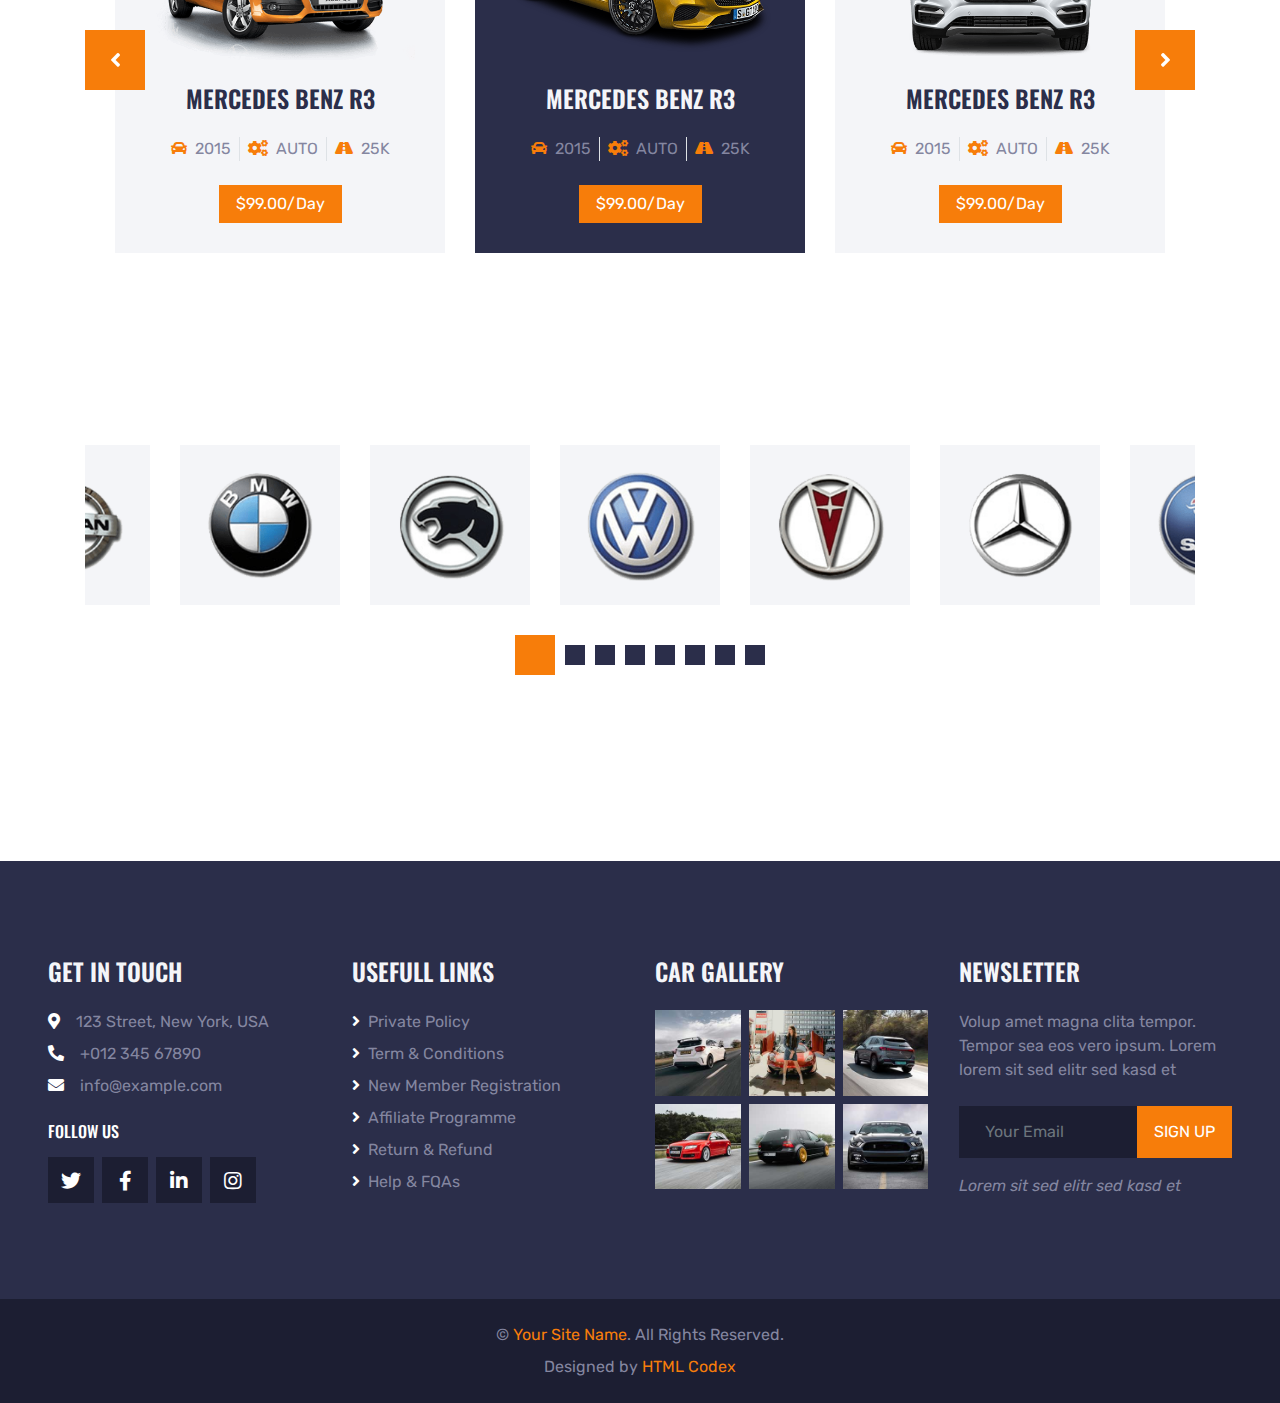
<file: src/main/webapp/detail.html>
<!DOCTYPE html>
<html lang="en">

<head>
    <meta charset="utf-8">
    <title>DREAM CARS - Car Rental</title>
    <meta content="width=device-width, initial-scale=1.0" name="viewport">
    <meta content="Free HTML Templates" name="keywords">
    <meta content="Free HTML Templates" name="description">

    <!-- Favicon -->
    <link href="img/favicon.ico" rel="icon">

    <!-- Google Web Fonts -->
    <link rel="preconnect" href="https://fonts.gstatic.com">
    <link href="https://fonts.googleapis.com/css2?family=Oswald:wght@400;500;600;700&family=Rubik&display=swap" rel="stylesheet"> 

    <!-- Font Awesome -->
    <link href="https://cdnjs.cloudflare.com/ajax/libs/font-awesome/5.15.0/css/all.min.css" rel="stylesheet">

    <!-- Libraries Stylesheet -->
    <link href="lib/owlcarousel/assets/owl.carousel.min.css" rel="stylesheet">
    <link href="lib/tempusdominus/css/tempusdominus-bootstrap-4.min.css" rel="stylesheet" />

    <!-- Customized Bootstrap Stylesheet -->
    <link href="css/bootstrap.min.css" rel="stylesheet">

    <!-- Template Stylesheet -->
    <link href="css/style.css" rel="stylesheet">
</head>

<body>
    <!-- Topbar Start -->
    <div class="container-fluid bg-dark py-3 px-lg-5 d-none d-lg-block">
        <div class="row">
            <div class="col-md-6 text-center text-lg-left mb-2 mb-lg-0">
                <div class="d-inline-flex align-items-center">
                    <a class="text-body pr-3" href=""><i class="fa fa-phone-alt mr-2"></i>+212 10 19 24 16</a>
                    <span class="text-body">|</span>
                    <a class="text-body px-3" href=""><i class="fa fa-envelope mr-2"></i>Dreamcar@gmail.com</a>
                </div>
            </div>
            <div class="col-md-6 text-center text-lg-right">
                <div class="d-inline-flex align-items-center">
                    <a class="text-body px-3" href="https://web.facebook.com/oussahass">
                        <i class="fab fa-facebook-f"></i>
                    </a>
                    <a class="text-body px-3" href="">
                        <i class="fab fa-twitter"></i>
                    </a>
                    <a class="text-body px-3" href="https://www.linkedin.com/in/ohassnao/">
                        <i class="fab fa-linkedin-in"></i>
                    </a>
                    <a class="text-body px-3" href="https://www.instagram.com/oussama__hassnaoui/">
                        <i class="fab fa-instagram"></i>
                    </a>
                    <a class="text-body pl-3" href="">
                        <i class="fab fa-youtube"></i>
                    </a>
                </div>
            </div>
        </div>
    </div>
    <!-- Topbar End -->


    <!-- Navbar Start -->
    <div class="container-fluid position-relative nav-bar p-0">
        <div class="position-relative px-lg-5" style="z-index: 9;">
            <nav class="navbar navbar-expand-lg bg-secondary navbar-dark py-3 py-lg-0 pl-3 pl-lg-5">
                <a href="" class="navbar-brand">
                    <h1 class="text-uppercase text-primary mb-1">Royal Cars</h1>
                </a>
                <button type="button" class="navbar-toggler" data-toggle="collapse" data-target="#navbarCollapse">
                    <span class="navbar-toggler-icon"></span>
                </button>
                <div class="collapse navbar-collapse justify-content-between px-3" id="navbarCollapse">
                    <div class="navbar-nav ml-auto py-0">
                        <a href="index.html" class="nav-item nav-link">Home</a>
                        <a href="reservation.html" class="nav-item nav-link">Reservation</a>
                        <a href="service.html" class="nav-item nav-link">Service</a>
                        <div class="nav-item dropdown">
                            <a href="#" class="nav-link dropdown-toggle active" data-toggle="dropdown">Cars</a>
                            <div class="dropdown-menu rounded-0 m-0">
                                <a href="car.html" class="dropdown-item">Car Listing</a>
                                <a href="detail.html" class="dropdown-item active">Car Detail</a>
                                <a href="booking.html" class="dropdown-item">Car Booking</a>
                            </div>
                        </div>
                        <div class="nav-item dropdown">
                            <a href="#" class="nav-link dropdown-toggle" data-toggle="dropdown">Pages</a>
                            <div class="dropdown-menu rounded-0 m-0">
                                <a href="team.html" class="dropdown-item">The Team</a>
                                <a href="testimonial.html" class="dropdown-item">Testimonial</a>
                            </div>
                        </div>
                        <a href="contact.html" class="nav-item nav-link">Contact</a>
                    </div>
                </div>
            </nav>
        </div>
    </div>
    <!-- Navbar End -->


 <!-- Search Start -->
    <div class="container-fluid bg-white pt-3 px-lg-5">
    <div class="row mx-n2 justify-content-center"> <!-- Add 'justify-content-center' to center -->
        <div class="col-xl-2 col-lg-4 col-md-6 px-2">
            <div class="date mb-3" id="date" data-target-input="nearest">
                <input type="text" class="form-control p-4 datetimepicker-input" placeholder="Pickup Date"
                    data-target="#date" data-toggle="datetimepicker" />
            </div>
        </div>
        <div class="col-xl-2 col-lg-4 col-md-6 px-2">
            <div class="time mb-3" id="time" data-target-input="nearest">
                <input type="text" class="form-control p-4 datetimepicker-input" placeholder="Pickup Time"
                    data-target="#time" data-toggle="datetimepicker" />
            </div>
        </div>
        <div class="col-xl-2 col-lg-4 col-md-6 px-2">
            <select class="custom-select px-4 mb-3" style="height: 50px;">
                <option selected>Select A Car</option>
                <option value="1">Car 1</option>
                <option value="2">Car 1</option>
                <option value="3">Car 1</option>
            </select>
        </div>
        <div class="col-xl-2 col-lg-4 col-md-6 px-2">
            <button class="btn btn-primary btn-block mb-3" type="submit" style="height: 50px;">Search</button>
        </div>
    </div>
</div>


    <!-- Search End -->



    <!-- Page Header Start -->
    <div class="container-fluid page-header">
        <h1 class="display-3 text-uppercase text-white mb-3">Car Detail</h1>
        <div class="d-inline-flex text-white">
            <h6 class="text-uppercase m-0"><a class="text-white" href="">Home</a></h6>
            <h6 class="text-body m-0 px-3">/</h6>
            <h6 class="text-uppercase text-body m-0">Car Detail</h6>
        </div>
    </div>
    <!-- Page Header Start -->


    <!-- Detail Start -->
    <div class="container-fluid pt-5">
        <div class="container pt-5">
            <div class="row">
                <div class="col-lg-8 mb-5">
                    <h1 class="display-4 text-uppercase mb-5">Mercedes Benz R3</h1>
                    <div class="row mx-n2 mb-3">
                        <div class="col-md-3 col-6 px-2 pb-2">
                            <img class="img-fluid w-100" src="img/gallery-1.jpg" alt="">
                        </div>
                        <div class="col-md-3 col-6 px-2 pb-2">
                            <img class="img-fluid w-100" src="img/gallery-2.jpg" alt="">
                        </div>
                        <div class="col-md-3 col-6 px-2 pb-2">
                            <img class="img-fluid w-100" src="img/gallery-3.jpg" alt="">
                        </div>
                        <div class="col-md-3 col-6 px-2 pb-2">
                            <img class="img-fluid w-100" src="img/gallery-4.jpg" alt="">
                        </div>
                    </div>
                    <p>Tempor erat elitr at rebum at at clita aliquyam consetetur. Diam dolor diam ipsum et, tempor voluptua sit consetetur sit. Aliquyam diam amet diam et eos sadipscing labore. Clita erat ipsum et lorem et sit, sed stet no labore lorem sit. Sanctus clita duo justo et tempor consetetur takimata eirmod, dolores takimata consetetur invidunt magna dolores aliquyam dolores dolore. Amet erat amet et magna</p>
                    <div class="row pt-2">
                        <div class="col-md-3 col-6 mb-2">
                            <i class="fa fa-car text-primary mr-2"></i>
                            <span>Model: 2015</span>
                        </div>
                        <div class="col-md-3 col-6 mb-2">
                            <i class="fa fa-cogs text-primary mr-2"></i>
                            <span>Automatic</span>
                        </div>
                        <div class="col-md-3 col-6 mb-2">
                            <i class="fa fa-road text-primary mr-2"></i>
                            <span>20km/liter</span>
                        </div>
                        <div class="col-md-3 col-6 mb-2">
                            <i class="fa fa-eye text-primary mr-2"></i>
                            <span>GPS Navigation</span>
                        </div>
                        <div class="col-md-3 col-6 mb-2">
                            <i class="fa fa-car text-primary mr-2"></i>
                            <span>Model: 2015</span>
                        </div>
                        <div class="col-md-3 col-6 mb-2">
                            <i class="fa fa-cogs text-primary mr-2"></i>
                            <span>Automatic</span>
                        </div>
                        <div class="col-md-3 col-6 mb-2">
                            <i class="fa fa-road text-primary mr-2"></i>
                            <span>20km/liter</span>
                        </div>
                        <div class="col-md-3 col-6 mb-2">
                            <i class="fa fa-eye text-primary mr-2"></i>
                            <span>GPS Navigation</span>
                        </div>
                        <div class="col-md-3 col-6 mb-2">
                            <i class="fa fa-car text-primary mr-2"></i>
                            <span>Model: 2015</span>
                        </div>
                        <div class="col-md-3 col-6 mb-2">
                            <i class="fa fa-cogs text-primary mr-2"></i>
                            <span>Automatic</span>
                        </div>
                        <div class="col-md-3 col-6 mb-2">
                            <i class="fa fa-road text-primary mr-2"></i>
                            <span>20km/liter</span>
                        </div>
                        <div class="col-md-3 col-6 mb-2">
                            <i class="fa fa-eye text-primary mr-2"></i>
                            <span>GPS Navigation</span>
                        </div>
                    </div>
               </div>

                <div class="col-lg-4 mb-5">
                    <div class="bg-secondary p-5">
                        <h3 class="text-primary text-center mb-4">Check Availability</h3>
                        <div class="form-group">
                            <select class="custom-select px-4" style="height: 50px;">
                                <option selected>Pickup Location</option>
                                <option value="1">Location 1</option>
                                <option value="2">Location 2</option>
                                <option value="3">Location 3</option>
                            </select>
                        </div>
                        <div class="form-group">
                            <select class="custom-select px-4" style="height: 50px;">
                                <option selected>Drop Location</option>
                                <option value="1">Location 1</option>
                                <option value="2">Location 2</option>
                                <option value="3">Location 3</option>
                            </select>
                        </div>
                        <div class="form-group">
                            <div class="date" id="date1" data-target-input="nearest">
                                <input type="text" class="form-control p-4 datetimepicker-input" placeholder="Pickup Date"
                                    data-target="#date1" data-toggle="datetimepicker" />
                            </div>
                        </div>
                        <div class="form-group">
                            <div class="time" id="time1" data-target-input="nearest">
                                <input type="text" class="form-control p-4 datetimepicker-input" placeholder="Pickup Time"
                                    data-target="#time1" data-toggle="datetimepicker" />
                            </div>
                        </div>
                        <div class="form-group">
                            <select class="custom-select px-4" style="height: 50px;">
                                <option selected>Select Person</option>
                                <option value="1">Person 1</option>
                                <option value="2">Person 2</option>
                                <option value="3">Person 3</option>
                            </select>
                        </div>
                        <div class="form-group mb-0">
                            <button class="btn btn-primary btn-block" type="submit" style="height: 50px;">Check Now</button>
                        </div>
                    </div>
                </div>
            </div>
        </div>
    </div>
    <!-- Detail End -->


    <!-- Related Car Start -->
    <div class="container-fluid pb-5">
        <div class="container pb-5">
            <h2 class="mb-4">Related Cars</h2>
            <div class="owl-carousel related-carousel position-relative" style="padding: 0 30px;">
                <div class="rent-item">
                    <img class="img-fluid mb-4" src="img/car-rent-1.png" alt="">
                    <h4 class="text-uppercase mb-4">Mercedes Benz R3</h4>
                    <div class="d-flex justify-content-center mb-4">
                        <div class="px-2">
                            <i class="fa fa-car text-primary mr-1"></i>
                            <span>2015</span>
                        </div>
                        <div class="px-2 border-left border-right">
                            <i class="fa fa-cogs text-primary mr-1"></i>
                            <span>AUTO</span>
                        </div>
                        <div class="px-2">
                            <i class="fa fa-road text-primary mr-1"></i>
                            <span>25K</span>
                        </div>
                    </div>
                    <a class="btn btn-primary px-3" href="">$99.00/Day</a>
                </div>
                <div class="rent-item">
                    <img class="img-fluid mb-4" src="img/car-rent-2.png" alt="">
                    <h4 class="text-uppercase mb-4">Mercedes Benz R3</h4>
                    <div class="d-flex justify-content-center mb-4">
                        <div class="px-2">
                            <i class="fa fa-car text-primary mr-1"></i>
                            <span>2015</span>
                        </div>
                        <div class="px-2 border-left border-right">
                            <i class="fa fa-cogs text-primary mr-1"></i>
                            <span>AUTO</span>
                        </div>
                        <div class="px-2">
                            <i class="fa fa-road text-primary mr-1"></i>
                            <span>25K</span>
                        </div>
                    </div>
                    <a class="btn btn-primary px-3" href="">$99.00/Day</a>
                </div>
                <div class="rent-item">
                    <img class="img-fluid mb-4" src="img/car-rent-3.png" alt="">
                    <h4 class="text-uppercase mb-4">Mercedes Benz R3</h4>
                    <div class="d-flex justify-content-center mb-4">
                        <div class="px-2">
                            <i class="fa fa-car text-primary mr-1"></i>
                            <span>2015</span>
                        </div>
                        <div class="px-2 border-left border-right">
                            <i class="fa fa-cogs text-primary mr-1"></i>
                            <span>AUTO</span>
                        </div>
                        <div class="px-2">
                            <i class="fa fa-road text-primary mr-1"></i>
                            <span>25K</span>
                        </div>
                    </div>
                    <a class="btn btn-primary px-3" href="">$99.00/Day</a>
                </div>
                <div class="rent-item">
                    <img class="img-fluid mb-4" src="img/car-rent-4.png" alt="">
                    <h4 class="text-uppercase mb-4">Mercedes Benz R3</h4>
                    <div class="d-flex justify-content-center mb-4">
                        <div class="px-2">
                            <i class="fa fa-car text-primary mr-1"></i>
                            <span>2015</span>
                        </div>
                        <div class="px-2 border-left border-right">
                            <i class="fa fa-cogs text-primary mr-1"></i>
                            <span>AUTO</span>
                        </div>
                        <div class="px-2">
                            <i class="fa fa-road text-primary mr-1"></i>
                            <span>25K</span>
                        </div>
                    </div>
                    <a class="btn btn-primary px-3" href="">$99.00/Day</a>
                </div>
            </div>
        </div>
    </div>
    <!-- Related Car End -->


    <!-- Vendor Start -->
    <div class="container-fluid py-5">
        <div class="container py-5">
            <div class="owl-carousel vendor-carousel">
                <div class="bg-light p-4">
                    <img src="img/vendor-1.png" alt="">
                </div>
                <div class="bg-light p-4">
                    <img src="img/vendor-2.png" alt="">
                </div>
                <div class="bg-light p-4">
                    <img src="img/vendor-3.png" alt="">
                </div>
                <div class="bg-light p-4">
                    <img src="img/vendor-4.png" alt="">
                </div>
                <div class="bg-light p-4">
                    <img src="img/vendor-5.png" alt="">
                </div>
                <div class="bg-light p-4">
                    <img src="img/vendor-6.png" alt="">
                </div>
                <div class="bg-light p-4">
                    <img src="img/vendor-7.png" alt="">
                </div>
                <div class="bg-light p-4">
                    <img src="img/vendor-8.png" alt="">
                </div>
            </div>
        </div>
    </div>
    <!-- Vendor End -->


    <!-- Footer Start -->
    <div class="container-fluid bg-secondary py-5 px-sm-3 px-md-5" style="margin-top: 90px;">
        <div class="row pt-5">
            <div class="col-lg-3 col-md-6 mb-5">
                <h4 class="text-uppercase text-light mb-4">Get In Touch</h4>
                <p class="mb-2"><i class="fa fa-map-marker-alt text-white mr-3"></i>123 Street, New York, USA</p>
                <p class="mb-2"><i class="fa fa-phone-alt text-white mr-3"></i>+012 345 67890</p>
                <p><i class="fa fa-envelope text-white mr-3"></i>info@example.com</p>
                <h6 class="text-uppercase text-white py-2">Follow Us</h6>
                <div class="d-flex justify-content-start">
                    <a class="btn btn-lg btn-dark btn-lg-square mr-2" href="#"><i class="fab fa-twitter"></i></a>
                    <a class="btn btn-lg btn-dark btn-lg-square mr-2" href="#"><i class="fab fa-facebook-f"></i></a>
                    <a class="btn btn-lg btn-dark btn-lg-square mr-2" href="#"><i class="fab fa-linkedin-in"></i></a>
                    <a class="btn btn-lg btn-dark btn-lg-square" href="#"><i class="fab fa-instagram"></i></a>
                </div>
            </div>
            <div class="col-lg-3 col-md-6 mb-5">
                <h4 class="text-uppercase text-light mb-4">Usefull Links</h4>
                <div class="d-flex flex-column justify-content-start">
                    <a class="text-body mb-2" href="#"><i class="fa fa-angle-right text-white mr-2"></i>Private Policy</a>
                    <a class="text-body mb-2" href="#"><i class="fa fa-angle-right text-white mr-2"></i>Term & Conditions</a>
                    <a class="text-body mb-2" href="#"><i class="fa fa-angle-right text-white mr-2"></i>New Member Registration</a>
                    <a class="text-body mb-2" href="#"><i class="fa fa-angle-right text-white mr-2"></i>Affiliate Programme</a>
                    <a class="text-body mb-2" href="#"><i class="fa fa-angle-right text-white mr-2"></i>Return & Refund</a>
                    <a class="text-body" href="#"><i class="fa fa-angle-right text-white mr-2"></i>Help & FQAs</a>
                </div>
            </div>
            <div class="col-lg-3 col-md-6 mb-5">
                <h4 class="text-uppercase text-light mb-4">Car Gallery</h4>
                <div class="row mx-n1">
                    <div class="col-4 px-1 mb-2">
                        <a href=""><img class="w-100" src="img/gallery-1.jpg" alt=""></a>
                    </div>
                    <div class="col-4 px-1 mb-2">
                        <a href=""><img class="w-100" src="img/gallery-2.jpg" alt=""></a>
                    </div>
                    <div class="col-4 px-1 mb-2">
                        <a href=""><img class="w-100" src="img/gallery-3.jpg" alt=""></a>
                    </div>
                    <div class="col-4 px-1 mb-2">
                        <a href=""><img class="w-100" src="img/gallery-4.jpg" alt=""></a>
                    </div>
                    <div class="col-4 px-1 mb-2">
                        <a href=""><img class="w-100" src="img/gallery-5.jpg" alt=""></a>
                    </div>
                    <div class="col-4 px-1 mb-2">
                        <a href=""><img class="w-100" src="img/gallery-6.jpg" alt=""></a>
                    </div>
                </div>
            </div>
            <div class="col-lg-3 col-md-6 mb-5">
                <h4 class="text-uppercase text-light mb-4">Newsletter</h4>
                <p class="mb-4">Volup amet magna clita tempor. Tempor sea eos vero ipsum. Lorem lorem sit sed elitr sed kasd et</p>
                <div class="w-100 mb-3">
                    <div class="input-group">
                        <input type="text" class="form-control bg-dark border-dark" style="padding: 25px;" placeholder="Your Email">
                        <div class="input-group-append">
                            <button class="btn btn-primary text-uppercase px-3">Sign Up</button>
                        </div>
                    </div>
                </div>
                <i>Lorem sit sed elitr sed kasd et</i>
            </div>
        </div>
    </div>
    <div class="container-fluid bg-dark py-4 px-sm-3 px-md-5">
        <p class="mb-2 text-center text-body">&copy; <a href="#">Your Site Name</a>. All Rights Reserved.</p>
        <p class="m-0 text-center text-body">Designed by <a href="https://htmlcodex.com">HTML Codex</a></p>
    </div>
    <!-- Footer End -->


    <!-- Back to Top -->
    <a href="#" class="btn btn-lg btn-primary btn-lg-square back-to-top"><i class="fa fa-angle-double-up"></i></a>


    <!-- JavaScript Libraries -->
    <script src="https://code.jquery.com/jquery-3.4.1.min.js"></script>
    <script src="https://stackpath.bootstrapcdn.com/bootstrap/4.4.1/js/bootstrap.bundle.min.js"></script>
    <script src="lib/easing/easing.min.js"></script>
    <script src="lib/waypoints/waypoints.min.js"></script>
    <script src="lib/owlcarousel/owl.carousel.min.js"></script>
    <script src="lib/tempusdominus/js/moment.min.js"></script>
    <script src="lib/tempusdominus/js/moment-timezone.min.js"></script>
    <script src="lib/tempusdominus/js/tempusdominus-bootstrap-4.min.js"></script>

    <!-- Template Javascript -->
    <script src="js/main.js"></script>
</body>

</html>
</file>
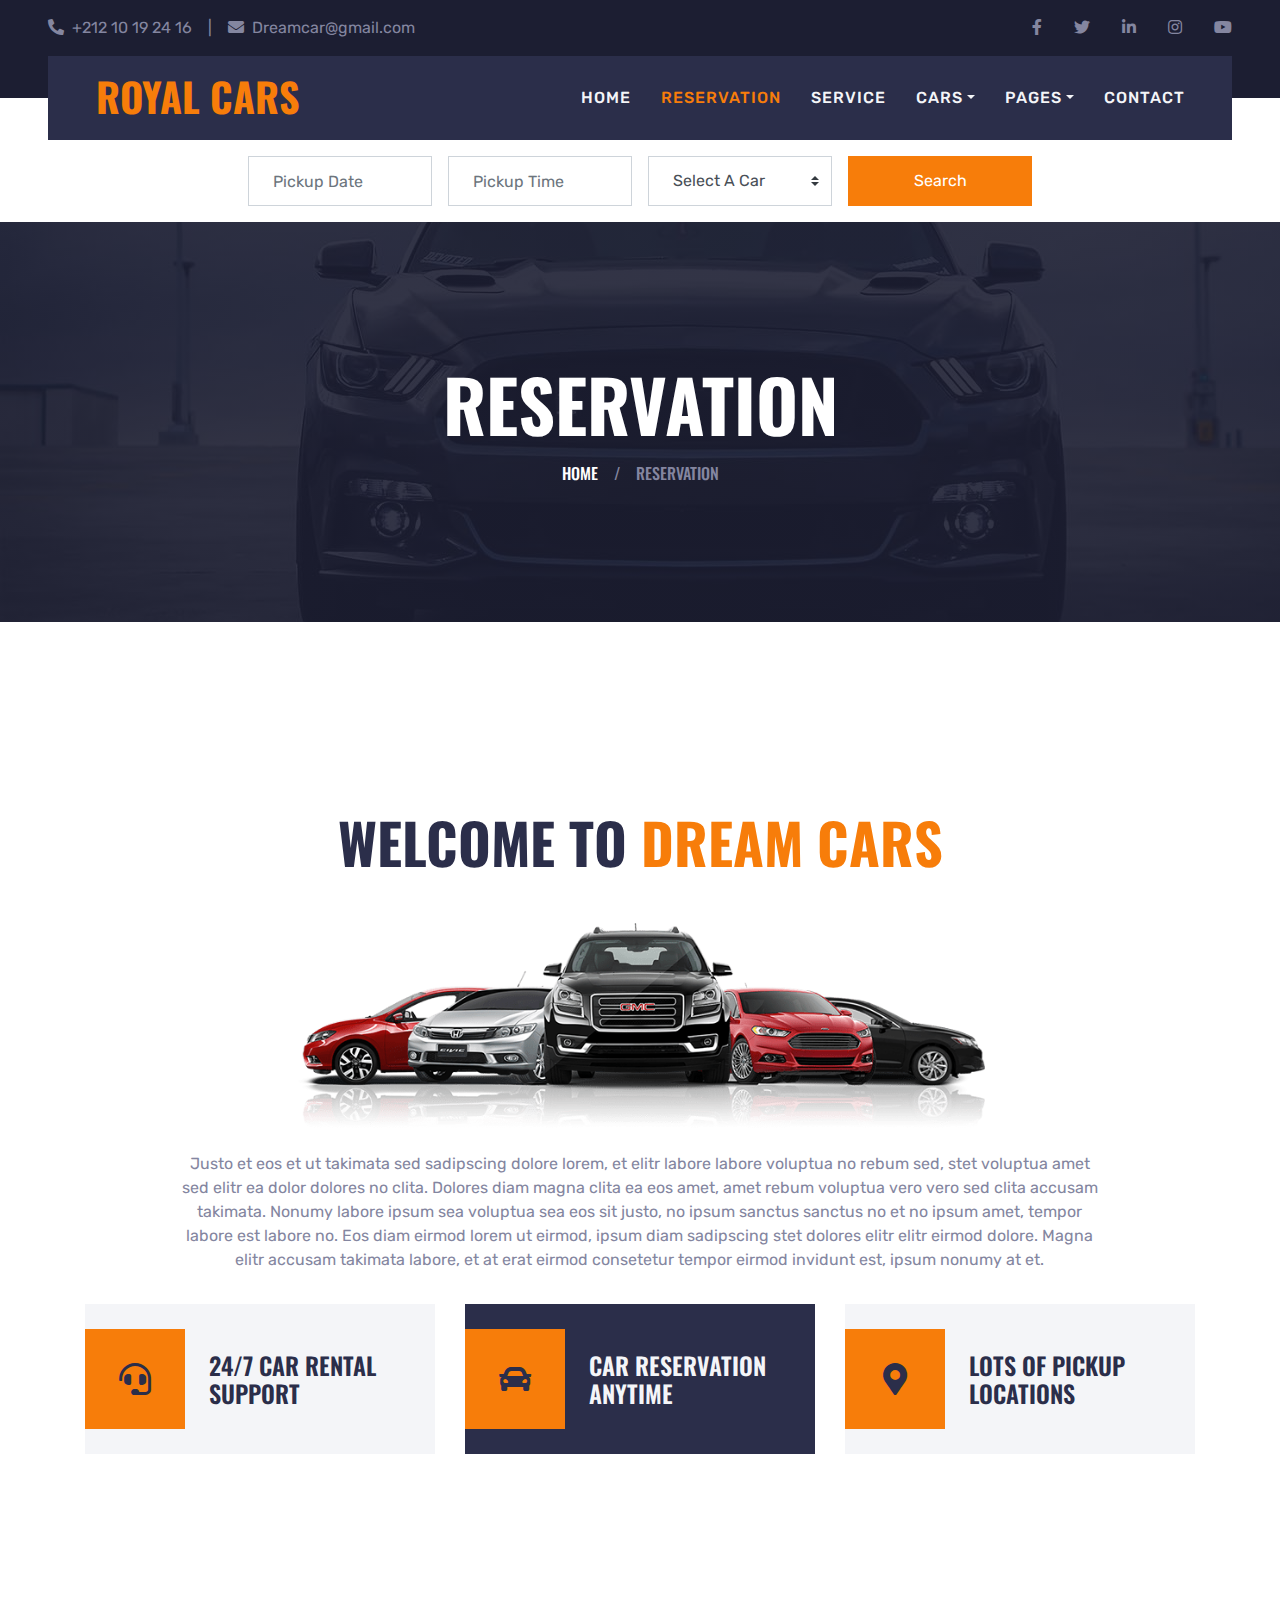
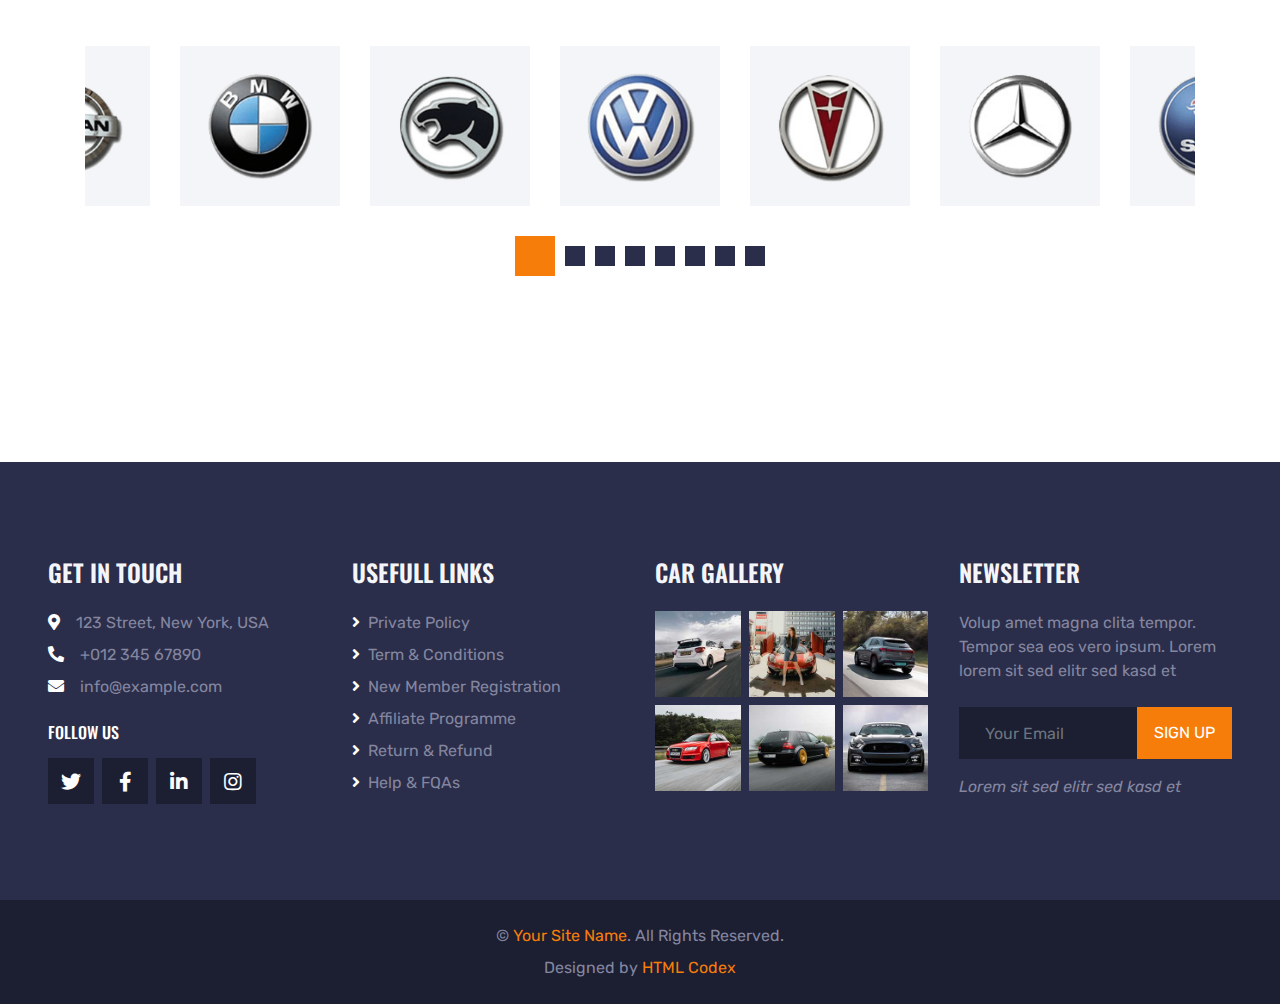
<file: src/main/webapp/reservation.html>
<!DOCTYPE html>
<html lang="en">

<head>
    <meta charset="utf-8">
    <title>DREAM CARS - Car Rental</title>
    <meta content="width=device-width, initial-scale=1.0" name="viewport">
    <meta content="Free HTML Templates" name="keywords">
    <meta content="Free HTML Templates" name="description">

    <!-- Favicon -->
    <link href="img/favicon.ico" rel="icon">

    <!-- Google Web Fonts -->
    <link rel="preconnect" href="https://fonts.gstatic.com">
    <link href="https://fonts.googleapis.com/css2?family=Oswald:wght@400;500;600;700&family=Rubik&display=swap" rel="stylesheet"> 

    <!-- Font Awesome -->
    <link href="https://cdnjs.cloudflare.com/ajax/libs/font-awesome/5.15.0/css/all.min.css" rel="stylesheet">

    <!-- Libraries Stylesheet -->
    <link href="lib/owlcarousel/assets/owl.carousel.min.css" rel="stylesheet">
    <link href="lib/tempusdominus/css/tempusdominus-bootstrap-4.min.css" rel="stylesheet" />

    <!-- Customized Bootstrap Stylesheet -->
    <link href="css/bootstrap.min.css" rel="stylesheet">

    <!-- Template Stylesheet -->
    <link href="css/style.css" rel="stylesheet">
</head>

<body>
    <!-- Topbar Start -->
    <div class="container-fluid bg-dark py-3 px-lg-5 d-none d-lg-block">
        <div class="row">
            <div class="col-md-6 text-center text-lg-left mb-2 mb-lg-0">
                <div class="d-inline-flex align-items-center">
                    <a class="text-body pr-3" href=""><i class="fa fa-phone-alt mr-2"></i>+212 10 19 24 16</a>
                    <span class="text-body">|</span>
                    <a class="text-body px-3" href=""><i class="fa fa-envelope mr-2"></i>Dreamcar@gmail.com</a>
                </div>
            </div>
            <div class="col-md-6 text-center text-lg-right">
                <div class="d-inline-flex align-items-center">
                    <a class="text-body px-3" href="https://web.facebook.com/oussahass">
                        <i class="fab fa-facebook-f"></i>
                    </a>
                    <a class="text-body px-3" href="">
                        <i class="fab fa-twitter"></i>
                    </a>
                    <a class="text-body px-3" href="https://www.linkedin.com/in/ohassnao/">
                        <i class="fab fa-linkedin-in"></i>
                    </a>
                    <a class="text-body px-3" href="https://www.instagram.com/oussama__hassnaoui/">
                        <i class="fab fa-instagram"></i>
                    </a>
                    <a class="text-body pl-3" href="">
                        <i class="fab fa-youtube"></i>
                    </a>
                </div>
            </div>
        </div>
    </div>
    <!-- Topbar End -->


    <!-- Navbar Start -->
    <div class="container-fluid position-relative nav-bar p-0">
        <div class="position-relative px-lg-5" style="z-index: 9;">
            <nav class="navbar navbar-expand-lg bg-secondary navbar-dark py-3 py-lg-0 pl-3 pl-lg-5">
                <a href="" class="navbar-brand">
                    <h1 class="text-uppercase text-primary mb-1">Royal Cars</h1>
                </a>
                <button type="button" class="navbar-toggler" data-toggle="collapse" data-target="#navbarCollapse">
                    <span class="navbar-toggler-icon"></span>
                </button>
                <div class="collapse navbar-collapse justify-content-between px-3" id="navbarCollapse">
                    <div class="navbar-nav ml-auto py-0">
                        <a href="index.html" class="nav-item nav-link">Home</a>
                        <a href="reservation.html" class="nav-item nav-link active">Reservation</a>
                        <a href="service.html" class="nav-item nav-link">Service</a>
                        <div class="nav-item dropdown">
                            <a href="#" class="nav-link dropdown-toggle" data-toggle="dropdown">Cars</a>
                            <div class="dropdown-menu rounded-0 m-0">
                                <a href="car.html" class="dropdown-item">Car Listing</a>
                                <a href="detail.html" class="dropdown-item">Car Detail</a>
                                <a href="booking.html" class="dropdown-item">Car Booking</a>
                            </div>
                        </div>
                        <div class="nav-item dropdown">
                            <a href="#" class="nav-link dropdown-toggle" data-toggle="dropdown">Pages</a>
                            <div class="dropdown-menu rounded-0 m-0">
                                <a href="team.html" class="dropdown-item">The Team</a>
                                <a href="testimonial.html" class="dropdown-item">Testimonial</a>
                            </div>
                        </div>
                        <a href="contact.html" class="nav-item nav-link">Contact</a>
                    </div>
                </div>
            </nav>
        </div>
    </div>
    <!-- Navbar End -->


    <!-- Search Start -->
<div class="container-fluid bg-white pt-3 px-lg-5">
    <div class="row mx-n2 justify-content-center"> <!-- Add 'justify-content-center' to center -->
        <div class="col-xl-2 col-lg-4 col-md-6 px-2">
            <div class="date mb-3" id="date" data-target-input="nearest">
                <input type="text" class="form-control p-4 datetimepicker-input" placeholder="Pickup Date"
                    data-target="#date" data-toggle="datetimepicker" />
            </div>
        </div>
        <div class="col-xl-2 col-lg-4 col-md-6 px-2">
            <div class="time mb-3" id="time" data-target-input="nearest">
                <input type="text" class="form-control p-4 datetimepicker-input" placeholder="Pickup Time"
                    data-target="#time" data-toggle="datetimepicker" />
            </div>
        </div>
        <div class="col-xl-2 col-lg-4 col-md-6 px-2">
            <select class="custom-select px-4 mb-3" style="height: 50px;">
                <option selected>Select A Car</option>
                <option value="1">Car 1</option>
                <option value="2">Car 1</option>
                <option value="3">Car 1</option>
            </select>
        </div>
        <div class="col-xl-2 col-lg-4 col-md-6 px-2">
            <button class="btn btn-primary btn-block mb-3" type="submit" style="height: 50px;">Search</button>
        </div>
    </div>
</div>

    <!-- Search End -->


    <!-- Page Header Start -->
    <div class="container-fluid page-header">
        <h1 class="display-3 text-uppercase text-white mb-3">Reservation</h1>
        <div class="d-inline-flex text-white">
            <h6 class="text-uppercase m-0"><a class="text-white" href="">Home</a></h6>
            <h6 class="text-body m-0 px-3">/</h6>
            <h6 class="text-uppercase text-body m-0">Reservation</h6>
        </div>
    </div>
    <!-- Page Header Start -->


    <!-- About Start -->
    <div class="container-fluid py-5">
        <div class="container pt-5 pb-3">
            <h1 class="display-4 text-uppercase text-center mb-5">Welcome To <span class="text-primary">Dream Cars</span></h1>
            <div class="row justify-content-center">
                <div class="col-lg-10 text-center">
                    <img class="w-75 mb-4" src="img/about.png" alt="">
                    <p>Justo et eos et ut takimata sed sadipscing dolore lorem, et elitr labore labore voluptua no rebum sed, stet voluptua amet sed elitr ea dolor dolores no clita. Dolores diam magna clita ea eos amet, amet rebum voluptua vero vero sed clita accusam takimata. Nonumy labore ipsum sea voluptua sea eos sit justo, no ipsum sanctus sanctus no et no ipsum amet, tempor labore est labore no. Eos diam eirmod lorem ut eirmod, ipsum diam sadipscing stet dolores elitr elitr eirmod dolore. Magna elitr accusam takimata labore, et at erat eirmod consetetur tempor eirmod invidunt est, ipsum nonumy at et.</p>
                </div>
            </div>
            <div class="row mt-3">
                <div class="col-lg-4 mb-2">
                    <div class="d-flex align-items-center bg-light p-4 mb-4" style="height: 150px;">
                        <div class="d-flex align-items-center justify-content-center flex-shrink-0 bg-primary ml-n4 mr-4" style="width: 100px; height: 100px;">
                            <i class="fa fa-2x fa-headset text-secondary"></i>
                        </div>
                        <h4 class="text-uppercase m-0">24/7 Car Rental Support</h4>
                    </div>
                </div>
                <div class="col-lg-4 mb-2">
                    <div class="d-flex align-items-center bg-secondary p-4 mb-4" style="height: 150px;">
                        <div class="d-flex align-items-center justify-content-center flex-shrink-0 bg-primary ml-n4 mr-4" style="width: 100px; height: 100px;">
                            <i class="fa fa-2x fa-car text-secondary"></i>
                        </div>
                        <h4 class="text-light text-uppercase m-0">Car Reservation Anytime</h4>
                    </div>
                </div>
                <div class="col-lg-4 mb-2">
                    <div class="d-flex align-items-center bg-light p-4 mb-4" style="height: 150px;">
                        <div class="d-flex align-items-center justify-content-center flex-shrink-0 bg-primary ml-n4 mr-4" style="width: 100px; height: 100px;">
                            <i class="fa fa-2x fa-map-marker-alt text-secondary"></i>
                        </div>
                        <h4 class="text-uppercase m-0">Lots Of Pickup Locations</h4>
                    </div>
                </div>
            </div>
        </div>
    </div>
    <!-- About End -->





    <!-- Vendor Start -->
    <div class="container-fluid py-5">
        <div class="container py-5">
            <div class="owl-carousel vendor-carousel">
                <div class="bg-light p-4">
                    <img src="img/vendor-1.png" alt="">
                </div>
                <div class="bg-light p-4">
                    <img src="img/vendor-2.png" alt="">
                </div>
                <div class="bg-light p-4">
                    <img src="img/vendor-3.png" alt="">
                </div>
                <div class="bg-light p-4">
                    <img src="img/vendor-4.png" alt="">
                </div>
                <div class="bg-light p-4">
                    <img src="img/vendor-5.png" alt="">
                </div>
                <div class="bg-light p-4">
                    <img src="img/vendor-6.png" alt="">
                </div>
                <div class="bg-light p-4">
                    <img src="img/vendor-7.png" alt="">
                </div>
                <div class="bg-light p-4">
                    <img src="img/vendor-8.png" alt="">
                </div>
            </div>
        </div>
    </div>
    <!-- Vendor End -->


    <!-- Footer Start -->
    <div class="container-fluid bg-secondary py-5 px-sm-3 px-md-5" style="margin-top: 90px;">
        <div class="row pt-5">
            <div class="col-lg-3 col-md-6 mb-5">
                <h4 class="text-uppercase text-light mb-4">Get In Touch</h4>
                <p class="mb-2"><i class="fa fa-map-marker-alt text-white mr-3"></i>123 Street, New York, USA</p>
                <p class="mb-2"><i class="fa fa-phone-alt text-white mr-3"></i>+012 345 67890</p>
                <p><i class="fa fa-envelope text-white mr-3"></i>info@example.com</p>
                <h6 class="text-uppercase text-white py-2">Follow Us</h6>
                <div class="d-flex justify-content-start">
                    <a class="btn btn-lg btn-dark btn-lg-square mr-2" href="#"><i class="fab fa-twitter"></i></a>
                    <a class="btn btn-lg btn-dark btn-lg-square mr-2" href="#"><i class="fab fa-facebook-f"></i></a>
                    <a class="btn btn-lg btn-dark btn-lg-square mr-2" href="#"><i class="fab fa-linkedin-in"></i></a>
                    <a class="btn btn-lg btn-dark btn-lg-square" href="#"><i class="fab fa-instagram"></i></a>
                </div>
            </div>
            <div class="col-lg-3 col-md-6 mb-5">
                <h4 class="text-uppercase text-light mb-4">Usefull Links</h4>
                <div class="d-flex flex-column justify-content-start">
                    <a class="text-body mb-2" href="#"><i class="fa fa-angle-right text-white mr-2"></i>Private Policy</a>
                    <a class="text-body mb-2" href="#"><i class="fa fa-angle-right text-white mr-2"></i>Term & Conditions</a>
                    <a class="text-body mb-2" href="#"><i class="fa fa-angle-right text-white mr-2"></i>New Member Registration</a>
                    <a class="text-body mb-2" href="#"><i class="fa fa-angle-right text-white mr-2"></i>Affiliate Programme</a>
                    <a class="text-body mb-2" href="#"><i class="fa fa-angle-right text-white mr-2"></i>Return & Refund</a>
                    <a class="text-body" href="#"><i class="fa fa-angle-right text-white mr-2"></i>Help & FQAs</a>
                </div>
            </div>
            <div class="col-lg-3 col-md-6 mb-5">
                <h4 class="text-uppercase text-light mb-4">Car Gallery</h4>
                <div class="row mx-n1">
                    <div class="col-4 px-1 mb-2">
                        <a href=""><img class="w-100" src="img/gallery-1.jpg" alt=""></a>
                    </div>
                    <div class="col-4 px-1 mb-2">
                        <a href=""><img class="w-100" src="img/gallery-2.jpg" alt=""></a>
                    </div>
                    <div class="col-4 px-1 mb-2">
                        <a href=""><img class="w-100" src="img/gallery-3.jpg" alt=""></a>
                    </div>
                    <div class="col-4 px-1 mb-2">
                        <a href=""><img class="w-100" src="img/gallery-4.jpg" alt=""></a>
                    </div>
                    <div class="col-4 px-1 mb-2">
                        <a href=""><img class="w-100" src="img/gallery-5.jpg" alt=""></a>
                    </div>
                    <div class="col-4 px-1 mb-2">
                        <a href=""><img class="w-100" src="img/gallery-6.jpg" alt=""></a>
                    </div>
                </div>
            </div>
            <div class="col-lg-3 col-md-6 mb-5">
                <h4 class="text-uppercase text-light mb-4">Newsletter</h4>
                <p class="mb-4">Volup amet magna clita tempor. Tempor sea eos vero ipsum. Lorem lorem sit sed elitr sed kasd et</p>
                <div class="w-100 mb-3">
                    <div class="input-group">
                        <input type="text" class="form-control bg-dark border-dark" style="padding: 25px;" placeholder="Your Email">
                        <div class="input-group-append">
                            <button class="btn btn-primary text-uppercase px-3">Sign Up</button>
                        </div>
                    </div>
                </div>
                <i>Lorem sit sed elitr sed kasd et</i>
            </div>
        </div>
    </div>
    <div class="container-fluid bg-dark py-4 px-sm-3 px-md-5">
        <p class="mb-2 text-center text-body">&copy; <a href="#">Your Site Name</a>. All Rights Reserved.</p>
        <p class="m-0 text-center text-body">Designed by <a href="https://htmlcodex.com">HTML Codex</a></p>
    </div>
    <!-- Footer End -->


    <!-- Back to Top -->
    <a href="#" class="btn btn-lg btn-primary btn-lg-square back-to-top"><i class="fa fa-angle-double-up"></i></a>


    <!-- JavaScript Libraries -->
    <script src="https://code.jquery.com/jquery-3.4.1.min.js"></script>
    <script src="https://stackpath.bootstrapcdn.com/bootstrap/4.4.1/js/bootstrap.bundle.min.js"></script>
    <script src="lib/easing/easing.min.js"></script>
    <script src="lib/waypoints/waypoints.min.js"></script>
    <script src="lib/owlcarousel/owl.carousel.min.js"></script>
    <script src="lib/tempusdominus/js/moment.min.js"></script>
    <script src="lib/tempusdominus/js/moment-timezone.min.js"></script>
    <script src="lib/tempusdominus/js/tempusdominus-bootstrap-4.min.js"></script>

    <!-- Template Javascript -->
    <script src="js/main.js"></script>
</body>

</html>
</file>
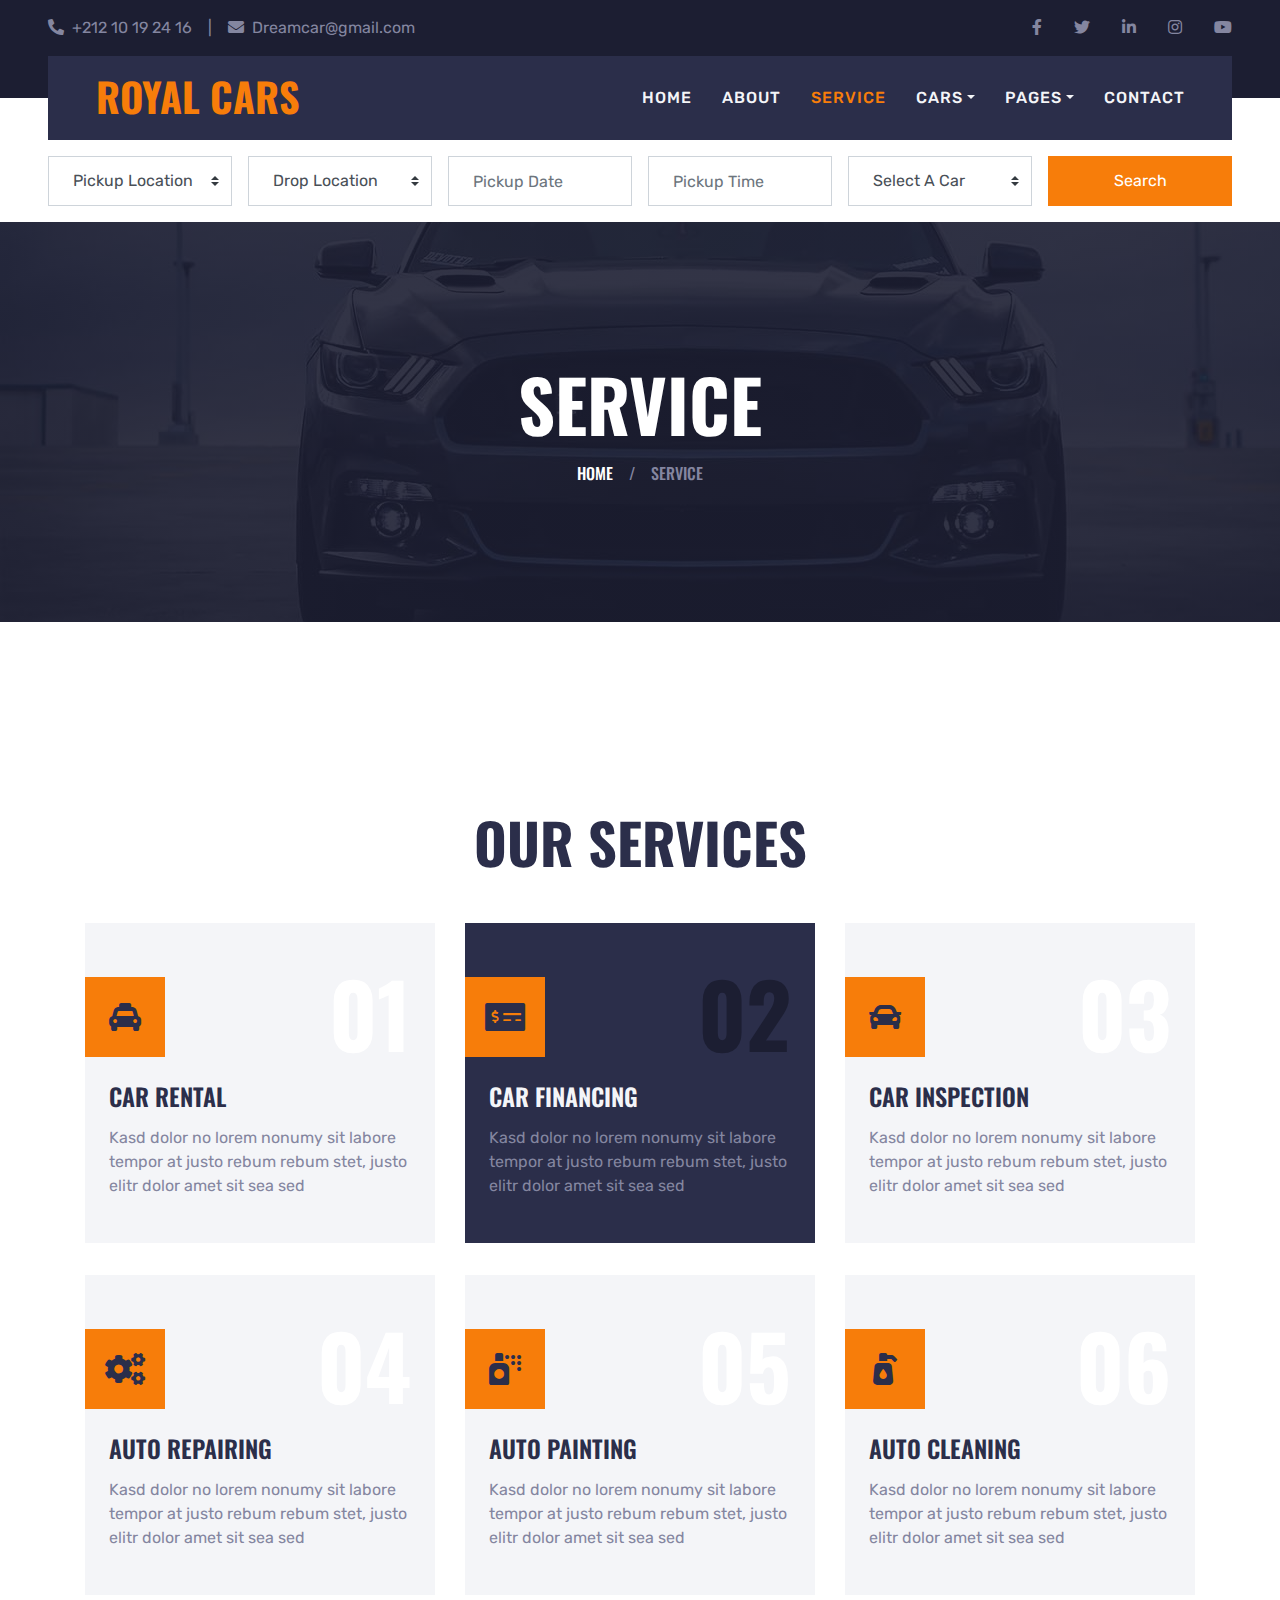
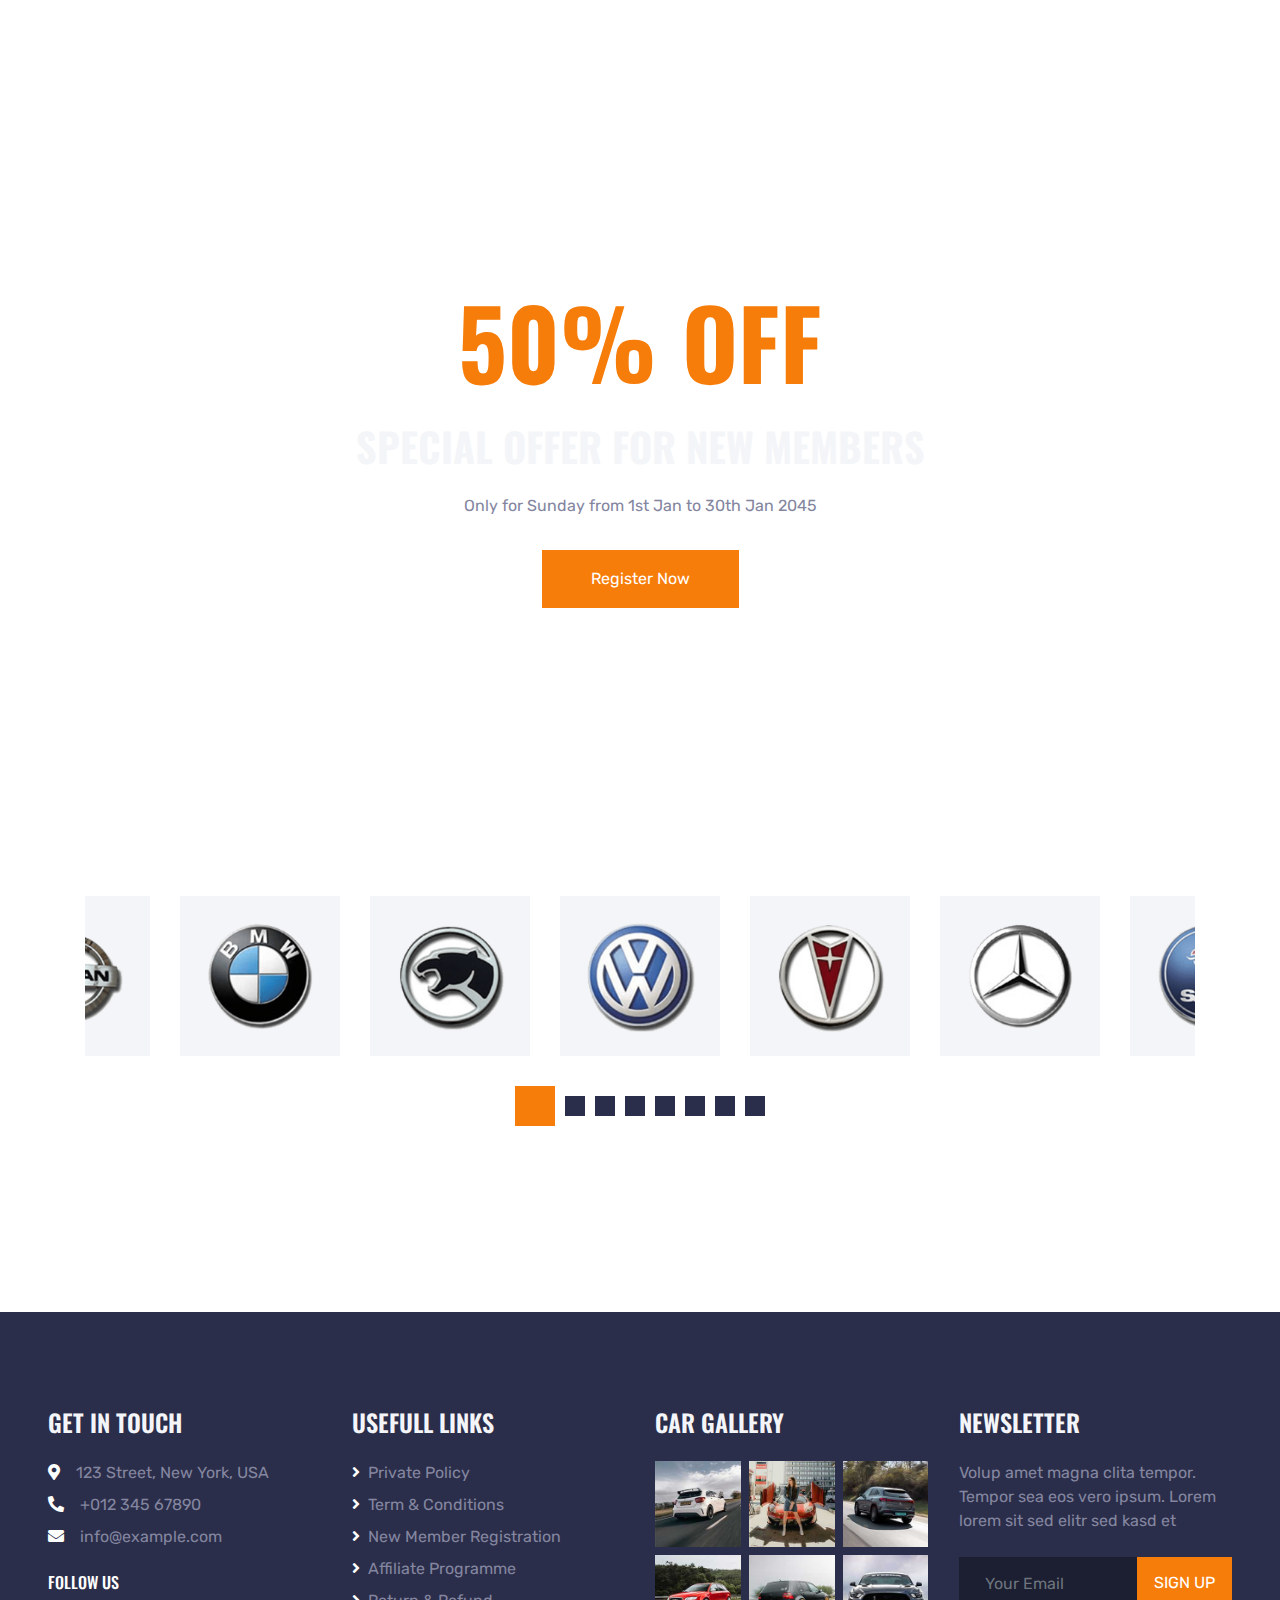
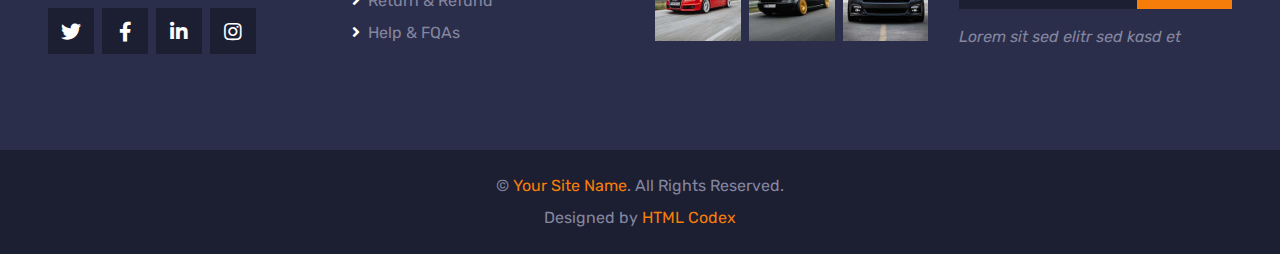
<file: src/main/webapp/service.html>
<!DOCTYPE html>
<html lang="en">

<head>
    <meta charset="utf-8">
    <title>DREAM CARS - Car Rental</title>
    <meta content="width=device-width, initial-scale=1.0" name="viewport">
    <meta content="Free HTML Templates" name="keywords">
    <meta content="Free HTML Templates" name="description">

    <!-- Favicon -->
    <link href="img/favicon.ico" rel="icon">

    <!-- Google Web Fonts -->
    <link rel="preconnect" href="https://fonts.gstatic.com">
    <link href="https://fonts.googleapis.com/css2?family=Oswald:wght@400;500;600;700&family=Rubik&display=swap" rel="stylesheet"> 

    <!-- Font Awesome -->
    <link href="https://cdnjs.cloudflare.com/ajax/libs/font-awesome/5.15.0/css/all.min.css" rel="stylesheet">

    <!-- Libraries Stylesheet -->
    <link href="lib/owlcarousel/assets/owl.carousel.min.css" rel="stylesheet">
    <link href="lib/tempusdominus/css/tempusdominus-bootstrap-4.min.css" rel="stylesheet" />

    <!-- Customized Bootstrap Stylesheet -->
    <link href="css/bootstrap.min.css" rel="stylesheet">

    <!-- Template Stylesheet -->
    <link href="css/style.css" rel="stylesheet">
</head>

<body>
    <!-- Topbar Start -->
    <div class="container-fluid bg-dark py-3 px-lg-5 d-none d-lg-block">
        <div class="row">
            <div class="col-md-6 text-center text-lg-left mb-2 mb-lg-0">
                <div class="d-inline-flex align-items-center">
                    <a class="text-body pr-3" href=""><i class="fa fa-phone-alt mr-2"></i>+212 10 19 24 16</a>
                    <span class="text-body">|</span>
                    <a class="text-body px-3" href=""><i class="fa fa-envelope mr-2"></i>Dreamcar@gmail.com</a>
                </div>
            </div>
            <div class="col-md-6 text-center text-lg-right">
                <div class="d-inline-flex align-items-center">
                    <a class="text-body px-3" href="https://web.facebook.com/oussahass">
                        <i class="fab fa-facebook-f"></i>
                    </a>
                    <a class="text-body px-3" href="">
                        <i class="fab fa-twitter"></i>
                    </a>
                    <a class="text-body px-3" href="https://www.linkedin.com/in/ohassnao/">
                        <i class="fab fa-linkedin-in"></i>
                    </a>
                    <a class="text-body px-3" href="https://www.instagram.com/oussama__hassnaoui/">
                        <i class="fab fa-instagram"></i>
                    </a>
                    <a class="text-body pl-3" href="">
                        <i class="fab fa-youtube"></i>
                    </a>
                </div>
            </div>
        </div>
    </div>
    <!-- Topbar End -->


    <!-- Navbar Start -->
    <div class="container-fluid position-relative nav-bar p-0">
        <div class="position-relative px-lg-5" style="z-index: 9;">
            <nav class="navbar navbar-expand-lg bg-secondary navbar-dark py-3 py-lg-0 pl-3 pl-lg-5">
                <a href="" class="navbar-brand">
                    <h1 class="text-uppercase text-primary mb-1">Royal Cars</h1>
                </a>
                <button type="button" class="navbar-toggler" data-toggle="collapse" data-target="#navbarCollapse">
                    <span class="navbar-toggler-icon"></span>
                </button>
                <div class="collapse navbar-collapse justify-content-between px-3" id="navbarCollapse">
                    <div class="navbar-nav ml-auto py-0">
                        <a href="index.html" class="nav-item nav-link">Home</a>
                        <a href="about.html" class="nav-item nav-link">About</a>
                        <a href="service.html" class="nav-item nav-link active">Service</a>
                        <div class="nav-item dropdown">
                            <a href="#" class="nav-link dropdown-toggle" data-toggle="dropdown">Cars</a>
                            <div class="dropdown-menu rounded-0 m-0">
                                <a href="car.html" class="dropdown-item">Car Listing</a>
                                <a href="detail.html" class="dropdown-item">Car Detail</a>
                                <a href="booking.html" class="dropdown-item">Car Booking</a>
                            </div>
                        </div>
                        <div class="nav-item dropdown">
                            <a href="#" class="nav-link dropdown-toggle" data-toggle="dropdown">Pages</a>
                            <div class="dropdown-menu rounded-0 m-0">
                                <a href="team.html" class="dropdown-item">The Team</a>
                                <a href="testimonial.html" class="dropdown-item">Testimonial</a>
                            </div>
                        </div>
                        <a href="contact.html" class="nav-item nav-link">Contact</a>
                    </div>
                </div>
            </nav>
        </div>
    </div>
    <!-- Navbar End -->


    <!-- Search Start -->
    <div class="container-fluid bg-white pt-3 px-lg-5">
        <div class="row mx-n2">
            <div class="col-xl-2 col-lg-4 col-md-6 px-2">
                <select class="custom-select px-4 mb-3" style="height: 50px;">
                    <option selected>Pickup Location</option>
                    <option value="1">Location 1</option>
                    <option value="2">Location 2</option>
                    <option value="3">Location 3</option>
                </select>
            </div>
            <div class="col-xl-2 col-lg-4 col-md-6 px-2">
                <select class="custom-select px-4 mb-3" style="height: 50px;">
                    <option selected>Drop Location</option>
                    <option value="1">Location 1</option>
                    <option value="2">Location 2</option>
                    <option value="3">Location 3</option>
                </select>
            </div>
            <div class="col-xl-2 col-lg-4 col-md-6 px-2">
                <div class="date mb-3" id="date" data-target-input="nearest">
                    <input type="text" class="form-control p-4 datetimepicker-input" placeholder="Pickup Date"
                        data-target="#date" data-toggle="datetimepicker" />
                </div>
            </div>
            <div class="col-xl-2 col-lg-4 col-md-6 px-2">
                <div class="time mb-3" id="time" data-target-input="nearest">
                    <input type="text" class="form-control p-4 datetimepicker-input" placeholder="Pickup Time"
                        data-target="#time" data-toggle="datetimepicker" />
                </div>
            </div>
            <div class="col-xl-2 col-lg-4 col-md-6 px-2">
                <select class="custom-select px-4 mb-3" style="height: 50px;">
                    <option selected>Select A Car</option>
                    <option value="1">Car 1</option>
                    <option value="2">Car 1</option>
                    <option value="3">Car 1</option>
                </select>
            </div>
            <div class="col-xl-2 col-lg-4 col-md-6 px-2">
                <button class="btn btn-primary btn-block mb-3" type="submit" style="height: 50px;">Search</button>
            </div>
        </div>
    </div>
    <!-- Search End -->


    <!-- Page Header Start -->
    <div class="container-fluid page-header">
        <h1 class="display-3 text-uppercase text-white mb-3">Service</h1>
        <div class="d-inline-flex text-white">
            <h6 class="text-uppercase m-0"><a class="text-white" href="">Home</a></h6>
            <h6 class="text-body m-0 px-3">/</h6>
            <h6 class="text-uppercase text-body m-0">Service</h6>
        </div>
    </div>
    <!-- Page Header Start -->
    

    <!-- Services Start -->
    <div class="container-fluid py-5">
        <div class="container pt-5 pb-3">
            <h1 class="display-4 text-uppercase text-center mb-5">Our Services</h1>
            <div class="row">
                <div class="col-lg-4 col-md-6 mb-2">
                    <div class="service-item d-flex flex-column justify-content-center px-4 mb-4">
                        <div class="d-flex align-items-center justify-content-between mb-3">
                            <div class="d-flex align-items-center justify-content-center bg-primary ml-n4" style="width: 80px; height: 80px;">
                                <i class="fa fa-2x fa-taxi text-secondary"></i>
                            </div>
                            <h1 class="display-2 text-white mt-n2 m-0">01</h1>
                        </div>
                        <h4 class="text-uppercase mb-3">Car Rental</h4>
                        <p class="m-0">Kasd dolor no lorem nonumy sit labore tempor at justo rebum rebum stet, justo elitr dolor amet sit sea sed</p>
                    </div>
                </div>
                <div class="col-lg-4 col-md-6 mb-2">
                    <div class="service-item active d-flex flex-column justify-content-center px-4 mb-4">
                        <div class="d-flex align-items-center justify-content-between mb-3">
                            <div class="d-flex align-items-center justify-content-center bg-primary ml-n4" style="width: 80px; height: 80px;">
                                <i class="fa fa-2x fa-money-check-alt text-secondary"></i>
                            </div>
                            <h1 class="display-2 text-white mt-n2 m-0">02</h1>
                        </div>
                        <h4 class="text-uppercase mb-3">Car Financing</h4>
                        <p class="m-0">Kasd dolor no lorem nonumy sit labore tempor at justo rebum rebum stet, justo elitr dolor amet sit sea sed</p>
                    </div>
                </div>
                <div class="col-lg-4 col-md-6 mb-2">
                    <div class="service-item d-flex flex-column justify-content-center px-4 mb-4">
                        <div class="d-flex align-items-center justify-content-between mb-3">
                            <div class="d-flex align-items-center justify-content-center bg-primary ml-n4" style="width: 80px; height: 80px;">
                                <i class="fa fa-2x fa-car text-secondary"></i>
                            </div>
                            <h1 class="display-2 text-white mt-n2 m-0">03</h1>
                        </div>
                        <h4 class="text-uppercase mb-3">Car Inspection</h4>
                        <p class="m-0">Kasd dolor no lorem nonumy sit labore tempor at justo rebum rebum stet, justo elitr dolor amet sit sea sed</p>
                    </div>
                </div>
                <div class="col-lg-4 col-md-6 mb-2">
                    <div class="service-item d-flex flex-column justify-content-center px-4 mb-4">
                        <div class="d-flex align-items-center justify-content-between mb-3">
                            <div class="d-flex align-items-center justify-content-center bg-primary ml-n4" style="width: 80px; height: 80px;">
                                <i class="fa fa-2x fa-cogs text-secondary"></i>
                            </div>
                            <h1 class="display-2 text-white mt-n2 m-0">04</h1>
                        </div>
                        <h4 class="text-uppercase mb-3">Auto Repairing</h4>
                        <p class="m-0">Kasd dolor no lorem nonumy sit labore tempor at justo rebum rebum stet, justo elitr dolor amet sit sea sed</p>
                    </div>
                </div>
                <div class="col-lg-4 col-md-6 mb-2">
                    <div class="service-item d-flex flex-column justify-content-center px-4 mb-4">
                        <div class="d-flex align-items-center justify-content-between mb-3">
                            <div class="d-flex align-items-center justify-content-center bg-primary ml-n4" style="width: 80px; height: 80px;">
                                <i class="fa fa-2x fa-spray-can text-secondary"></i>
                            </div>
                            <h1 class="display-2 text-white mt-n2 m-0">05</h1>
                        </div>
                        <h4 class="text-uppercase mb-3">Auto Painting</h4>
                        <p class="m-0">Kasd dolor no lorem nonumy sit labore tempor at justo rebum rebum stet, justo elitr dolor amet sit sea sed</p>
                    </div>
                </div>
                <div class="col-lg-4 col-md-6 mb-2">
                    <div class="service-item d-flex flex-column justify-content-center px-4 mb-4">
                        <div class="d-flex align-items-center justify-content-between mb-3">
                            <div class="d-flex align-items-center justify-content-center bg-primary ml-n4" style="width: 80px; height: 80px;">
                                <i class="fa fa-2x fa-pump-soap text-secondary"></i>
                            </div>
                            <h1 class="display-2 text-white mt-n2 m-0">06</h1>
                        </div>
                        <h4 class="text-uppercase mb-3">Auto Cleaning</h4>
                        <p class="m-0">Kasd dolor no lorem nonumy sit labore tempor at justo rebum rebum stet, justo elitr dolor amet sit sea sed</p>
                    </div>
                </div>
            </div>
        </div>
    </div>
    <!-- Services End -->


    <!-- Banner Start -->
    <div class="container-fluid py-5">
        <div class="container py-5">
            <div class="bg-banner py-5 px-4 text-center">
                <div class="py-5">
                    <h1 class="display-1 text-uppercase text-primary mb-4">50% OFF</h1>
                    <h1 class="text-uppercase text-light mb-4">Special Offer For New Members</h1>
                    <p class="mb-4">Only for Sunday from 1st Jan to 30th Jan 2045</p>
                    <a class="btn btn-primary mt-2 py-3 px-5" href="">Register Now</a>
                </div>
            </div>
        </div>
    </div>
    <!-- Banner End -->


    <!-- Vendor Start -->
    <div class="container-fluid py-5">
        <div class="container py-5">
            <div class="owl-carousel vendor-carousel">
                <div class="bg-light p-4">
                    <img src="img/vendor-1.png" alt="">
                </div>
                <div class="bg-light p-4">
                    <img src="img/vendor-2.png" alt="">
                </div>
                <div class="bg-light p-4">
                    <img src="img/vendor-3.png" alt="">
                </div>
                <div class="bg-light p-4">
                    <img src="img/vendor-4.png" alt="">
                </div>
                <div class="bg-light p-4">
                    <img src="img/vendor-5.png" alt="">
                </div>
                <div class="bg-light p-4">
                    <img src="img/vendor-6.png" alt="">
                </div>
                <div class="bg-light p-4">
                    <img src="img/vendor-7.png" alt="">
                </div>
                <div class="bg-light p-4">
                    <img src="img/vendor-8.png" alt="">
                </div>
            </div>
        </div>
    </div>
    <!-- Vendor End -->


    <!-- Footer Start -->
    <div class="container-fluid bg-secondary py-5 px-sm-3 px-md-5" style="margin-top: 90px;">
        <div class="row pt-5">
            <div class="col-lg-3 col-md-6 mb-5">
                <h4 class="text-uppercase text-light mb-4">Get In Touch</h4>
                <p class="mb-2"><i class="fa fa-map-marker-alt text-white mr-3"></i>123 Street, New York, USA</p>
                <p class="mb-2"><i class="fa fa-phone-alt text-white mr-3"></i>+012 345 67890</p>
                <p><i class="fa fa-envelope text-white mr-3"></i>info@example.com</p>
                <h6 class="text-uppercase text-white py-2">Follow Us</h6>
                <div class="d-flex justify-content-start">
                    <a class="btn btn-lg btn-dark btn-lg-square mr-2" href="#"><i class="fab fa-twitter"></i></a>
                    <a class="btn btn-lg btn-dark btn-lg-square mr-2" href="#"><i class="fab fa-facebook-f"></i></a>
                    <a class="btn btn-lg btn-dark btn-lg-square mr-2" href="#"><i class="fab fa-linkedin-in"></i></a>
                    <a class="btn btn-lg btn-dark btn-lg-square" href="#"><i class="fab fa-instagram"></i></a>
                </div>
            </div>
            <div class="col-lg-3 col-md-6 mb-5">
                <h4 class="text-uppercase text-light mb-4">Usefull Links</h4>
                <div class="d-flex flex-column justify-content-start">
                    <a class="text-body mb-2" href="#"><i class="fa fa-angle-right text-white mr-2"></i>Private Policy</a>
                    <a class="text-body mb-2" href="#"><i class="fa fa-angle-right text-white mr-2"></i>Term & Conditions</a>
                    <a class="text-body mb-2" href="#"><i class="fa fa-angle-right text-white mr-2"></i>New Member Registration</a>
                    <a class="text-body mb-2" href="#"><i class="fa fa-angle-right text-white mr-2"></i>Affiliate Programme</a>
                    <a class="text-body mb-2" href="#"><i class="fa fa-angle-right text-white mr-2"></i>Return & Refund</a>
                    <a class="text-body" href="#"><i class="fa fa-angle-right text-white mr-2"></i>Help & FQAs</a>
                </div>
            </div>
            <div class="col-lg-3 col-md-6 mb-5">
                <h4 class="text-uppercase text-light mb-4">Car Gallery</h4>
                <div class="row mx-n1">
                    <div class="col-4 px-1 mb-2">
                        <a href=""><img class="w-100" src="img/gallery-1.jpg" alt=""></a>
                    </div>
                    <div class="col-4 px-1 mb-2">
                        <a href=""><img class="w-100" src="img/gallery-2.jpg" alt=""></a>
                    </div>
                    <div class="col-4 px-1 mb-2">
                        <a href=""><img class="w-100" src="img/gallery-3.jpg" alt=""></a>
                    </div>
                    <div class="col-4 px-1 mb-2">
                        <a href=""><img class="w-100" src="img/gallery-4.jpg" alt=""></a>
                    </div>
                    <div class="col-4 px-1 mb-2">
                        <a href=""><img class="w-100" src="img/gallery-5.jpg" alt=""></a>
                    </div>
                    <div class="col-4 px-1 mb-2">
                        <a href=""><img class="w-100" src="img/gallery-6.jpg" alt=""></a>
                    </div>
                </div>
            </div>
            <div class="col-lg-3 col-md-6 mb-5">
                <h4 class="text-uppercase text-light mb-4">Newsletter</h4>
                <p class="mb-4">Volup amet magna clita tempor. Tempor sea eos vero ipsum. Lorem lorem sit sed elitr sed kasd et</p>
                <div class="w-100 mb-3">
                    <div class="input-group">
                        <input type="text" class="form-control bg-dark border-dark" style="padding: 25px;" placeholder="Your Email">
                        <div class="input-group-append">
                            <button class="btn btn-primary text-uppercase px-3">Sign Up</button>
                        </div>
                    </div>
                </div>
                <i>Lorem sit sed elitr sed kasd et</i>
            </div>
        </div>
    </div>
    <div class="container-fluid bg-dark py-4 px-sm-3 px-md-5">
        <p class="mb-2 text-center text-body">&copy; <a href="#">Your Site Name</a>. All Rights Reserved.</p>
        <p class="m-0 text-center text-body">Designed by <a href="https://htmlcodex.com">HTML Codex</a></p>
    </div>
    <!-- Footer End -->


    <!-- Back to Top -->
    <a href="#" class="btn btn-lg btn-primary btn-lg-square back-to-top"><i class="fa fa-angle-double-up"></i></a>


    <!-- JavaScript Libraries -->
    <script src="https://code.jquery.com/jquery-3.4.1.min.js"></script>
    <script src="https://stackpath.bootstrapcdn.com/bootstrap/4.4.1/js/bootstrap.bundle.min.js"></script>
    <script src="lib/easing/easing.min.js"></script>
    <script src="lib/waypoints/waypoints.min.js"></script>
    <script src="lib/owlcarousel/owl.carousel.min.js"></script>
    <script src="lib/tempusdominus/js/moment.min.js"></script>
    <script src="lib/tempusdominus/js/moment-timezone.min.js"></script>
    <script src="lib/tempusdominus/js/tempusdominus-bootstrap-4.min.js"></script>

    <!-- Template Javascript -->
    <script src="js/main.js"></script>
</body>

</html>
</file>
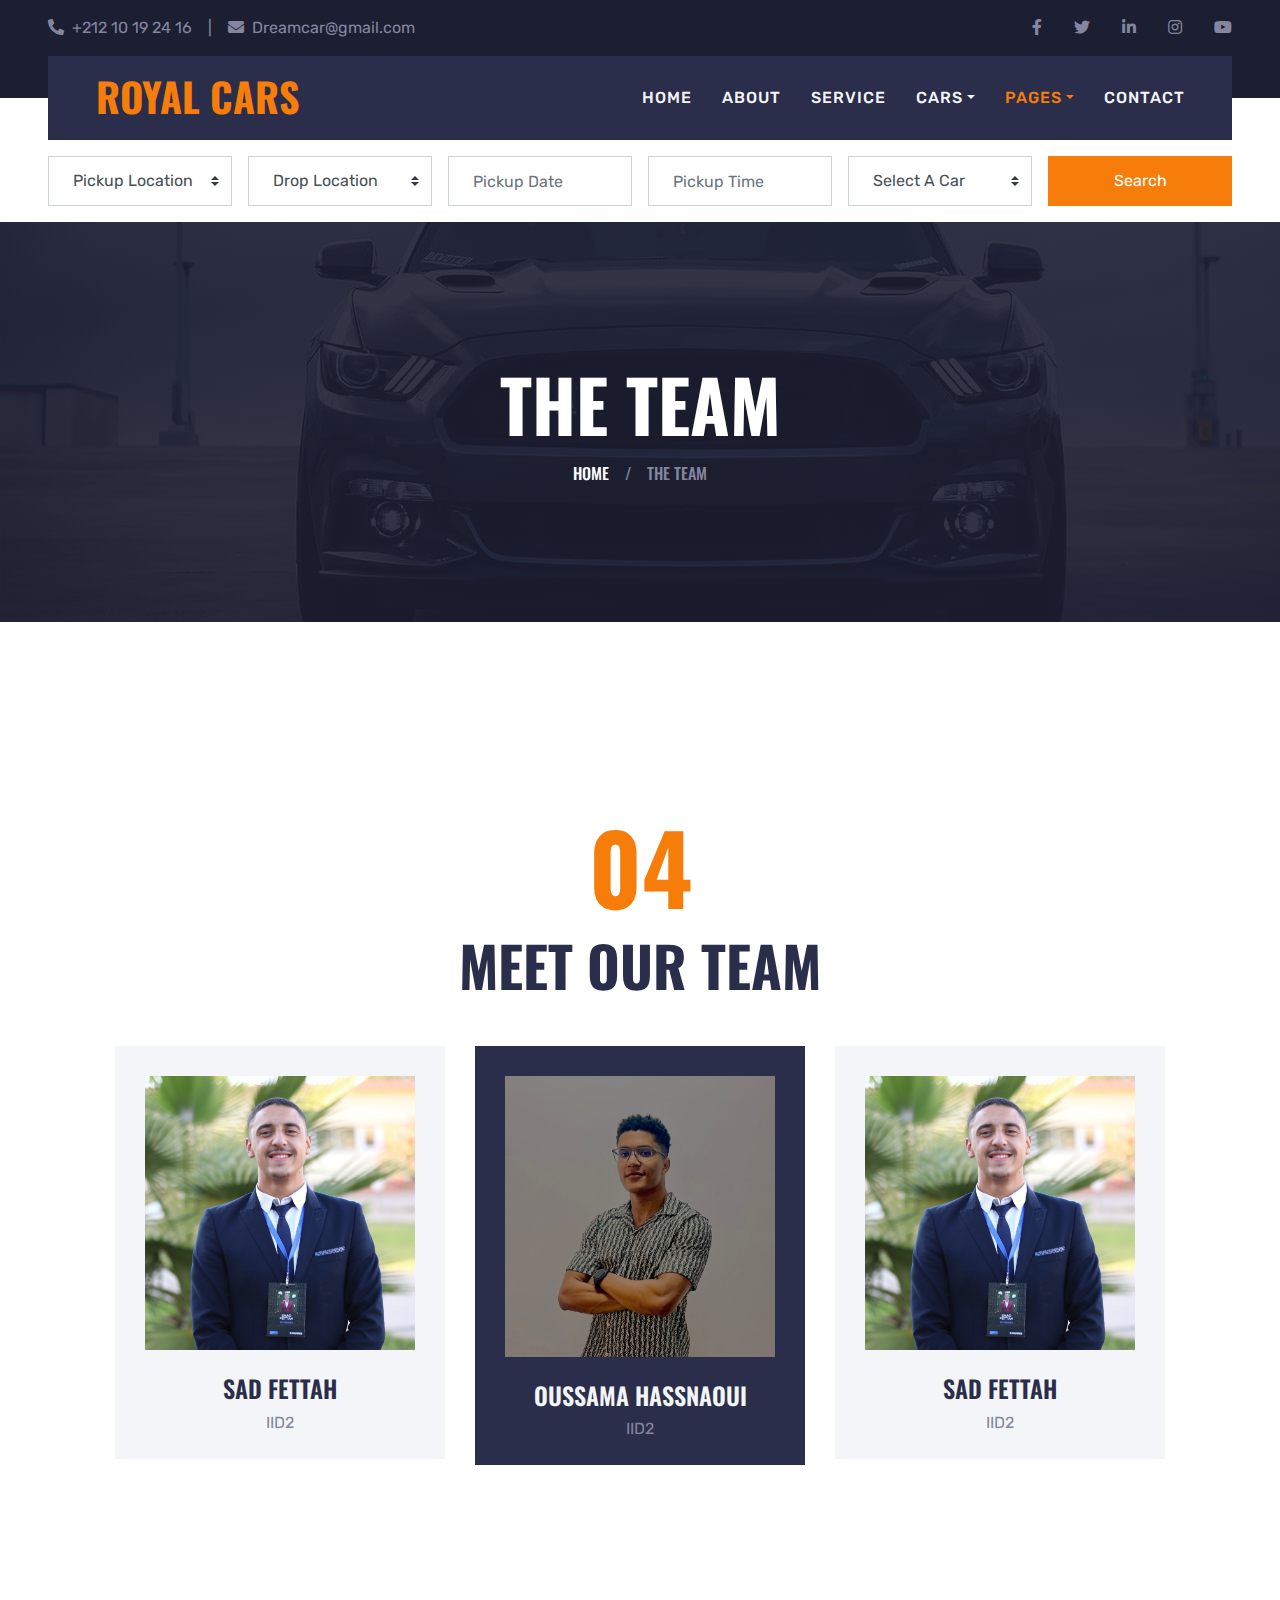
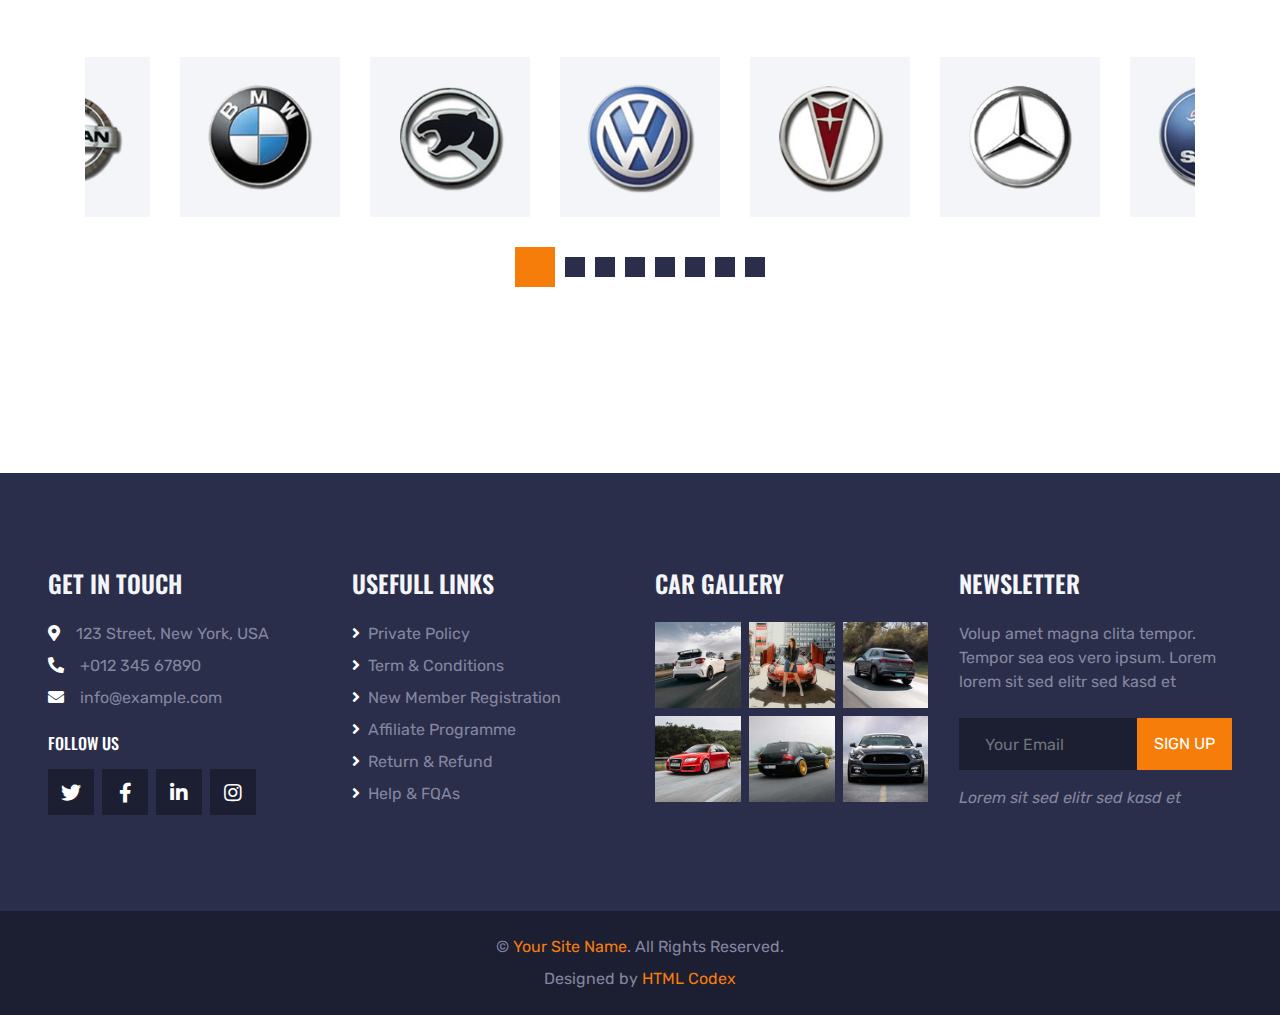
<file: src/main/webapp/team.html>
<!DOCTYPE html>
<html lang="en">

<head>
    <meta charset="utf-8">
    <title>DREAM CARS - Car Rental</title>
    <meta content="width=device-width, initial-scale=1.0" name="viewport">
    <meta content="Free HTML Templates" name="keywords">
    <meta content="Free HTML Templates" name="description">

    <!-- Favicon -->
    <link href="img/favicon.ico" rel="icon">

    <!-- Google Web Fonts -->
    <link rel="preconnect" href="https://fonts.gstatic.com">
    <link href="https://fonts.googleapis.com/css2?family=Oswald:wght@400;500;600;700&family=Rubik&display=swap" rel="stylesheet"> 

    <!-- Font Awesome -->
    <link href="https://cdnjs.cloudflare.com/ajax/libs/font-awesome/5.15.0/css/all.min.css" rel="stylesheet">

    <!-- Libraries Stylesheet -->
    <link href="lib/owlcarousel/assets/owl.carousel.min.css" rel="stylesheet">
    <link href="lib/tempusdominus/css/tempusdominus-bootstrap-4.min.css" rel="stylesheet" />

    <!-- Customized Bootstrap Stylesheet -->
    <link href="css/bootstrap.min.css" rel="stylesheet">

    <!-- Template Stylesheet -->
    <link href="css/style.css" rel="stylesheet">
</head>

<body>
    <!-- Topbar Start -->
    <div class="container-fluid bg-dark py-3 px-lg-5 d-none d-lg-block">
        <div class="row">
            <div class="col-md-6 text-center text-lg-left mb-2 mb-lg-0">
                <div class="d-inline-flex align-items-center">
                    <a class="text-body pr-3" href=""><i class="fa fa-phone-alt mr-2"></i>+212 10 19 24 16</a>
                    <span class="text-body">|</span>
                    <a class="text-body px-3" href=""><i class="fa fa-envelope mr-2"></i>Dreamcar@gmail.com</a>
                </div>
            </div>
            <div class="col-md-6 text-center text-lg-right">
                <div class="d-inline-flex align-items-center">
                    <a class="text-body px-3" href="https://web.facebook.com/oussahass">
                        <i class="fab fa-facebook-f"></i>
                    </a>
                    <a class="text-body px-3" href="">
                        <i class="fab fa-twitter"></i>
                    </a>
                    <a class="text-body px-3" href="https://www.linkedin.com/in/ohassnao/">
                        <i class="fab fa-linkedin-in"></i>
                    </a>
                    <a class="text-body px-3" href="https://www.instagram.com/oussama__hassnaoui/">
                        <i class="fab fa-instagram"></i>
                    </a>
                    <a class="text-body pl-3" href="">
                        <i class="fab fa-youtube"></i>
                    </a>
                </div>
            </div>
        </div>
    </div>
    <!-- Topbar End -->


    <!-- Navbar Start -->
    <div class="container-fluid position-relative nav-bar p-0">
        <div class="position-relative px-lg-5" style="z-index: 9;">
            <nav class="navbar navbar-expand-lg bg-secondary navbar-dark py-3 py-lg-0 pl-3 pl-lg-5">
                <a href="" class="navbar-brand">
                    <h1 class="text-uppercase text-primary mb-1">Royal Cars</h1>
                </a>
                <button type="button" class="navbar-toggler" data-toggle="collapse" data-target="#navbarCollapse">
                    <span class="navbar-toggler-icon"></span>
                </button>
                <div class="collapse navbar-collapse justify-content-between px-3" id="navbarCollapse">
                    <div class="navbar-nav ml-auto py-0">
                        <a href="index.html" class="nav-item nav-link">Home</a>
                        <a href="about.html" class="nav-item nav-link">About</a>
                        <a href="service.html" class="nav-item nav-link">Service</a>
                        <div class="nav-item dropdown">
                            <a href="#" class="nav-link dropdown-toggle" data-toggle="dropdown">Cars</a>
                            <div class="dropdown-menu rounded-0 m-0">
                                <a href="car.html" class="dropdown-item">Car Listing</a>
                                <a href="detail.html" class="dropdown-item">Car Detail</a>
                                <a href="booking.html" class="dropdown-item">Car Booking</a>
                            </div>
                        </div>
                        <div class="nav-item dropdown">
                            <a href="#" class="nav-link dropdown-toggle active" data-toggle="dropdown">Pages</a>
                            <div class="dropdown-menu rounded-0 m-0">
                                <a href="team.html" class="dropdown-item active">The Team</a>
                                <a href="testimonial.html" class="dropdown-item">Testimonial</a>
                            </div>
                        </div>
                        <a href="contact.html" class="nav-item nav-link">Contact</a>
                    </div>
                </div>
            </nav>
        </div>
    </div>
    <!-- Navbar End -->


    <!-- Search Start -->
    <div class="container-fluid bg-white pt-3 px-lg-5">
        <div class="row mx-n2">
            <div class="col-xl-2 col-lg-4 col-md-6 px-2">
                <select class="custom-select px-4 mb-3" style="height: 50px;">
                    <option selected>Pickup Location</option>
                    <option value="1">Location 1</option>
                    <option value="2">Location 2</option>
                    <option value="3">Location 3</option>
                </select>
            </div>
            <div class="col-xl-2 col-lg-4 col-md-6 px-2">
                <select class="custom-select px-4 mb-3" style="height: 50px;">
                    <option selected>Drop Location</option>
                    <option value="1">Location 1</option>
                    <option value="2">Location 2</option>
                    <option value="3">Location 3</option>
                </select>
            </div>
            <div class="col-xl-2 col-lg-4 col-md-6 px-2">
                <div class="date mb-3" id="date" data-target-input="nearest">
                    <input type="text" class="form-control p-4 datetimepicker-input" placeholder="Pickup Date"
                        data-target="#date" data-toggle="datetimepicker" />
                </div>
            </div>
            <div class="col-xl-2 col-lg-4 col-md-6 px-2">
                <div class="time mb-3" id="time" data-target-input="nearest">
                    <input type="text" class="form-control p-4 datetimepicker-input" placeholder="Pickup Time"
                        data-target="#time" data-toggle="datetimepicker" />
                </div>
            </div>
            <div class="col-xl-2 col-lg-4 col-md-6 px-2">
                <select class="custom-select px-4 mb-3" style="height: 50px;">
                    <option selected>Select A Car</option>
                    <option value="1">Car 1</option>
                    <option value="2">Car 1</option>
                    <option value="3">Car 1</option>
                </select>
            </div>
            <div class="col-xl-2 col-lg-4 col-md-6 px-2">
                <button class="btn btn-primary btn-block mb-3" type="submit" style="height: 50px;">Search</button>
            </div>
        </div>
    </div>
    <!-- Search End -->


    <!-- Page Header Start -->
    <div class="container-fluid page-header">
        <h1 class="display-3 text-uppercase text-white mb-3">The Team</h1>
        <div class="d-inline-flex text-white">
            <h6 class="text-uppercase m-0"><a class="text-white" href="">Home</a></h6>
            <h6 class="text-body m-0 px-3">/</h6>
            <h6 class="text-uppercase text-body m-0">The Team</h6>
        </div>
    </div>
    <!-- Page Header Start -->


   <!-- Team Start -->
    <div class="container-fluid py-5">
        <div class="container py-5">
            <h1 class="display-1 text-primary text-center">04</h1>
            <h1 class="display-4 text-uppercase text-center mb-5">Meet Our Team</h1>
            <div class="owl-carousel team-carousel position-relative" style="padding: 0 30px;">
                <div class="team-item">
                    <img class="img-fluid w-100" src="img/pic-cv2.jpg" alt="">
                    <div class="position-relative py-4">
                        <h4 class="text-uppercase">Oussama HASSNAOUI</h4>
                        <p class="m-0">IID2</p>
                        <div class="team-social position-absolute w-100 h-100 d-flex align-items-center justify-content-center">
                            <a class="btn btn-lg btn-primary btn-lg-square mx-1" href="#"><i class="fab fa-twitter"></i></a>
                            <a class="btn btn-lg btn-primary btn-lg-square mx-1" href="#"><i class="fab fa-facebook-f"></i></a>
                            <a class="btn btn-lg btn-primary btn-lg-square mx-1" href="#"><i class="fab fa-linkedin-in"></i></a>
                        </div>
                    </div>
                </div>
                <div class="team-item">
                    <img class="img-fluid w-100" src="img/sad.jpg" alt="">
                    <div class="position-relative py-4">
                        <h4 class="text-uppercase">Sad FETTAH</h4>
                        <p class="m-0">IID2</p>
                        <div class="team-social position-absolute w-100 h-100 d-flex align-items-center justify-content-center">
                            <a class="btn btn-lg btn-primary btn-lg-square mx-1" href="#"><i class="fab fa-twitter"></i></a>
                            <a class="btn btn-lg btn-primary btn-lg-square mx-1" href="#"><i class="fab fa-facebook-f"></i></a>
                            <a class="btn btn-lg btn-primary btn-lg-square mx-1" href="#"><i class="fab fa-linkedin-in"></i></a>
                        </div>
                    </div>
                </div>
            </div>
        </div>
    </div>
    <!-- Team End -->


    <!-- Vendor Start -->
    <div class="container-fluid py-5">
        <div class="container py-5">
            <div class="owl-carousel vendor-carousel">
                <div class="bg-light p-4">
                    <img src="img/vendor-1.png" alt="">
                </div>
                <div class="bg-light p-4">
                    <img src="img/vendor-2.png" alt="">
                </div>
                <div class="bg-light p-4">
                    <img src="img/vendor-3.png" alt="">
                </div>
                <div class="bg-light p-4">
                    <img src="img/vendor-4.png" alt="">
                </div>
                <div class="bg-light p-4">
                    <img src="img/vendor-5.png" alt="">
                </div>
                <div class="bg-light p-4">
                    <img src="img/vendor-6.png" alt="">
                </div>
                <div class="bg-light p-4">
                    <img src="img/vendor-7.png" alt="">
                </div>
                <div class="bg-light p-4">
                    <img src="img/vendor-8.png" alt="">
                </div>
            </div>
        </div>
    </div>
    <!-- Vendor End -->


    <!-- Footer Start -->
    <div class="container-fluid bg-secondary py-5 px-sm-3 px-md-5" style="margin-top: 90px;">
        <div class="row pt-5">
            <div class="col-lg-3 col-md-6 mb-5">
                <h4 class="text-uppercase text-light mb-4">Get In Touch</h4>
                <p class="mb-2"><i class="fa fa-map-marker-alt text-white mr-3"></i>123 Street, New York, USA</p>
                <p class="mb-2"><i class="fa fa-phone-alt text-white mr-3"></i>+012 345 67890</p>
                <p><i class="fa fa-envelope text-white mr-3"></i>info@example.com</p>
                <h6 class="text-uppercase text-white py-2">Follow Us</h6>
                <div class="d-flex justify-content-start">
                    <a class="btn btn-lg btn-dark btn-lg-square mr-2" href="#"><i class="fab fa-twitter"></i></a>
                    <a class="btn btn-lg btn-dark btn-lg-square mr-2" href="#"><i class="fab fa-facebook-f"></i></a>
                    <a class="btn btn-lg btn-dark btn-lg-square mr-2" href="#"><i class="fab fa-linkedin-in"></i></a>
                    <a class="btn btn-lg btn-dark btn-lg-square" href="#"><i class="fab fa-instagram"></i></a>
                </div>
            </div>
            <div class="col-lg-3 col-md-6 mb-5">
                <h4 class="text-uppercase text-light mb-4">Usefull Links</h4>
                <div class="d-flex flex-column justify-content-start">
                    <a class="text-body mb-2" href="#"><i class="fa fa-angle-right text-white mr-2"></i>Private Policy</a>
                    <a class="text-body mb-2" href="#"><i class="fa fa-angle-right text-white mr-2"></i>Term & Conditions</a>
                    <a class="text-body mb-2" href="#"><i class="fa fa-angle-right text-white mr-2"></i>New Member Registration</a>
                    <a class="text-body mb-2" href="#"><i class="fa fa-angle-right text-white mr-2"></i>Affiliate Programme</a>
                    <a class="text-body mb-2" href="#"><i class="fa fa-angle-right text-white mr-2"></i>Return & Refund</a>
                    <a class="text-body" href="#"><i class="fa fa-angle-right text-white mr-2"></i>Help & FQAs</a>
                </div>
            </div>
            <div class="col-lg-3 col-md-6 mb-5">
                <h4 class="text-uppercase text-light mb-4">Car Gallery</h4>
                <div class="row mx-n1">
                    <div class="col-4 px-1 mb-2">
                        <a href=""><img class="w-100" src="img/gallery-1.jpg" alt=""></a>
                    </div>
                    <div class="col-4 px-1 mb-2">
                        <a href=""><img class="w-100" src="img/gallery-2.jpg" alt=""></a>
                    </div>
                    <div class="col-4 px-1 mb-2">
                        <a href=""><img class="w-100" src="img/gallery-3.jpg" alt=""></a>
                    </div>
                    <div class="col-4 px-1 mb-2">
                        <a href=""><img class="w-100" src="img/gallery-4.jpg" alt=""></a>
                    </div>
                    <div class="col-4 px-1 mb-2">
                        <a href=""><img class="w-100" src="img/gallery-5.jpg" alt=""></a>
                    </div>
                    <div class="col-4 px-1 mb-2">
                        <a href=""><img class="w-100" src="img/gallery-6.jpg" alt=""></a>
                    </div>
                </div>
            </div>
            <div class="col-lg-3 col-md-6 mb-5">
                <h4 class="text-uppercase text-light mb-4">Newsletter</h4>
                <p class="mb-4">Volup amet magna clita tempor. Tempor sea eos vero ipsum. Lorem lorem sit sed elitr sed kasd et</p>
                <div class="w-100 mb-3">
                    <div class="input-group">
                        <input type="text" class="form-control bg-dark border-dark" style="padding: 25px;" placeholder="Your Email">
                        <div class="input-group-append">
                            <button class="btn btn-primary text-uppercase px-3">Sign Up</button>
                        </div>
                    </div>
                </div>
                <i>Lorem sit sed elitr sed kasd et</i>
            </div>
        </div>
    </div>
    <div class="container-fluid bg-dark py-4 px-sm-3 px-md-5">
        <p class="mb-2 text-center text-body">&copy; <a href="#">Your Site Name</a>. All Rights Reserved.</p>
        <p class="m-0 text-center text-body">Designed by <a href="https://htmlcodex.com">HTML Codex</a></p>
    </div>
    <!-- Footer End -->


    <!-- Back to Top -->
    <a href="#" class="btn btn-lg btn-primary btn-lg-square back-to-top"><i class="fa fa-angle-double-up"></i></a>


    <!-- JavaScript Libraries -->
    <script src="https://code.jquery.com/jquery-3.4.1.min.js"></script>
    <script src="https://stackpath.bootstrapcdn.com/bootstrap/4.4.1/js/bootstrap.bundle.min.js"></script>
    <script src="lib/easing/easing.min.js"></script>
    <script src="lib/waypoints/waypoints.min.js"></script>
    <script src="lib/owlcarousel/owl.carousel.min.js"></script>
    <script src="lib/tempusdominus/js/moment.min.js"></script>
    <script src="lib/tempusdominus/js/moment-timezone.min.js"></script>
    <script src="lib/tempusdominus/js/tempusdominus-bootstrap-4.min.js"></script>

    <!-- Template Javascript -->
    <script src="js/main.js"></script>
</body>

</html>
</file>
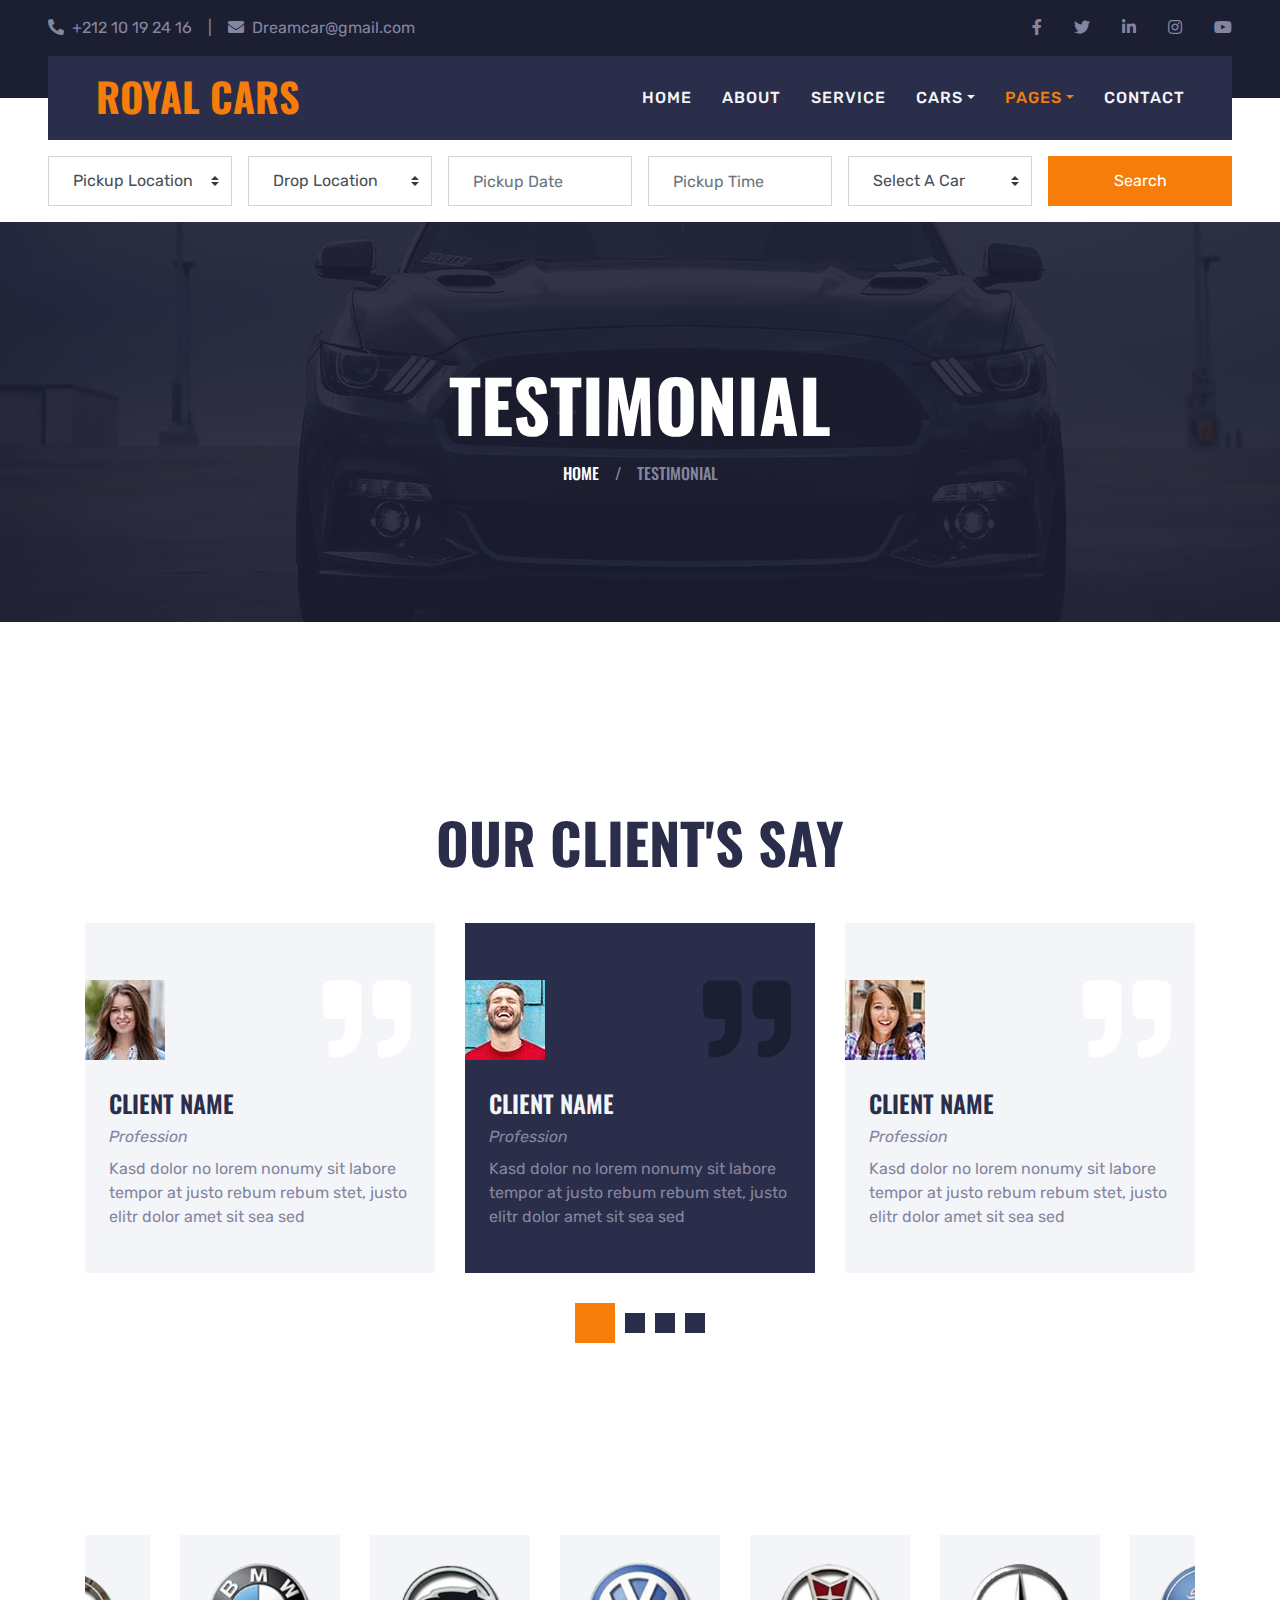
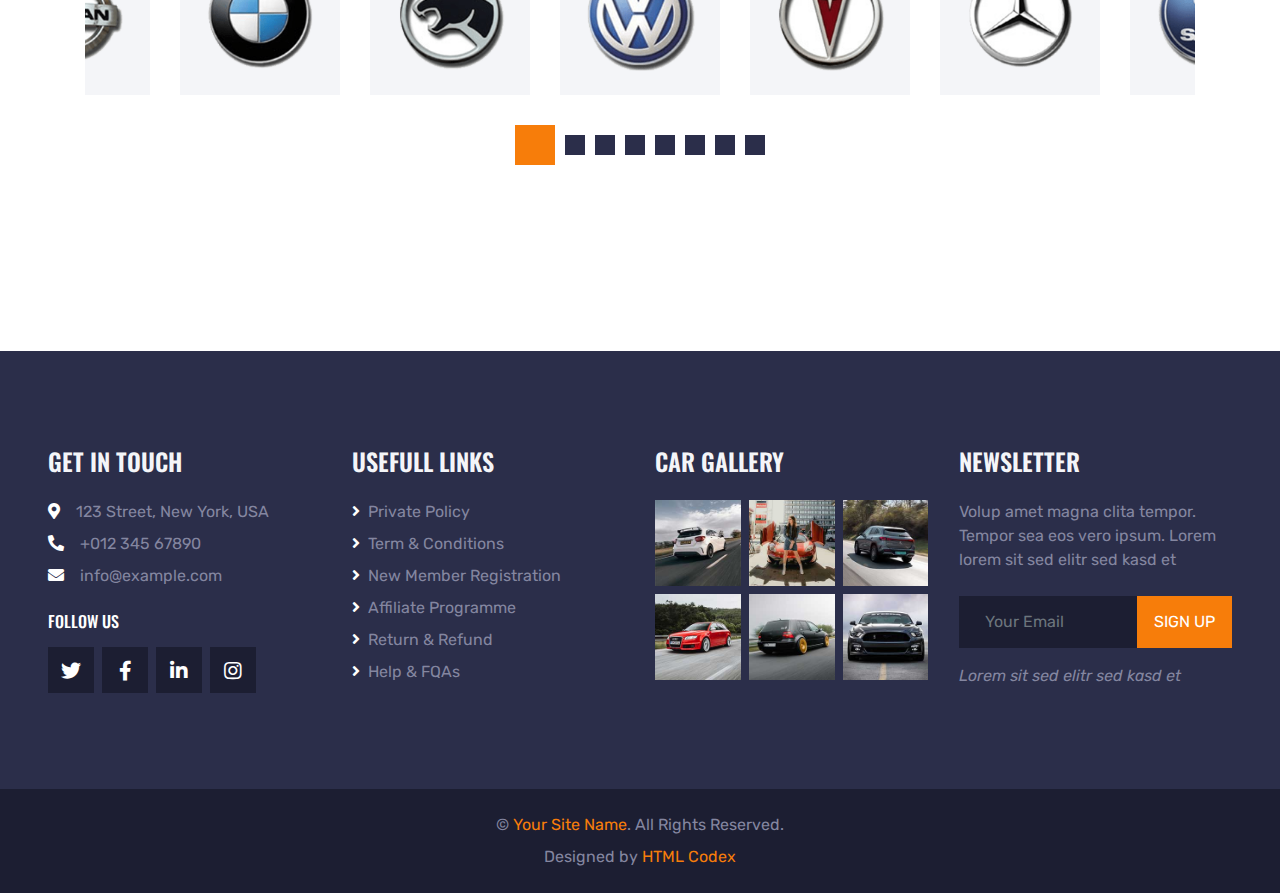
<file: src/main/webapp/testimonial.html>
<!DOCTYPE html>
<html lang="en">

<head>
    <meta charset="utf-8">
    <title>DREAM CARS - Car Rental</title>
    <meta content="width=device-width, initial-scale=1.0" name="viewport">
    <meta content="Free HTML Templates" name="keywords">
    <meta content="Free HTML Templates" name="description">

    <!-- Favicon -->
    <link href="img/favicon.ico" rel="icon">

    <!-- Google Web Fonts -->
    <link rel="preconnect" href="https://fonts.gstatic.com">
    <link href="https://fonts.googleapis.com/css2?family=Oswald:wght@400;500;600;700&family=Rubik&display=swap" rel="stylesheet"> 

    <!-- Font Awesome -->
    <link href="https://cdnjs.cloudflare.com/ajax/libs/font-awesome/5.15.0/css/all.min.css" rel="stylesheet">

    <!-- Libraries Stylesheet -->
    <link href="lib/owlcarousel/assets/owl.carousel.min.css" rel="stylesheet">
    <link href="lib/tempusdominus/css/tempusdominus-bootstrap-4.min.css" rel="stylesheet" />

    <!-- Customized Bootstrap Stylesheet -->
    <link href="css/bootstrap.min.css" rel="stylesheet">

    <!-- Template Stylesheet -->
    <link href="css/style.css" rel="stylesheet">
</head>

<body>
    <!-- Topbar Start -->
    <div class="container-fluid bg-dark py-3 px-lg-5 d-none d-lg-block">
        <div class="row">
            <div class="col-md-6 text-center text-lg-left mb-2 mb-lg-0">
                <div class="d-inline-flex align-items-center">
                    <a class="text-body pr-3" href=""><i class="fa fa-phone-alt mr-2"></i>+212 10 19 24 16</a>
                    <span class="text-body">|</span>
                    <a class="text-body px-3" href=""><i class="fa fa-envelope mr-2"></i>Dreamcar@gmail.com</a>
                </div>
            </div>
            <div class="col-md-6 text-center text-lg-right">
                <div class="d-inline-flex align-items-center">
                    <a class="text-body px-3" href="https://web.facebook.com/oussahass">
                        <i class="fab fa-facebook-f"></i>
                    </a>
                    <a class="text-body px-3" href="">
                        <i class="fab fa-twitter"></i>
                    </a>
                    <a class="text-body px-3" href="https://www.linkedin.com/in/ohassnao/">
                        <i class="fab fa-linkedin-in"></i>
                    </a>
                    <a class="text-body px-3" href="https://www.instagram.com/oussama__hassnaoui/">
                        <i class="fab fa-instagram"></i>
                    </a>
                    <a class="text-body pl-3" href="">
                        <i class="fab fa-youtube"></i>
                    </a>
                </div>
            </div>
        </div>
    </div>
    <!-- Topbar End -->


    <!-- Navbar Start -->
    <div class="container-fluid position-relative nav-bar p-0">
        <div class="position-relative px-lg-5" style="z-index: 9;">
            <nav class="navbar navbar-expand-lg bg-secondary navbar-dark py-3 py-lg-0 pl-3 pl-lg-5">
                <a href="" class="navbar-brand">
                    <h1 class="text-uppercase text-primary mb-1">Royal Cars</h1>
                </a>
                <button type="button" class="navbar-toggler" data-toggle="collapse" data-target="#navbarCollapse">
                    <span class="navbar-toggler-icon"></span>
                </button>
                <div class="collapse navbar-collapse justify-content-between px-3" id="navbarCollapse">
                    <div class="navbar-nav ml-auto py-0">
                        <a href="index.html" class="nav-item nav-link">Home</a>
                        <a href="about.html" class="nav-item nav-link">About</a>
                        <a href="service.html" class="nav-item nav-link">Service</a>
                        <div class="nav-item dropdown">
                            <a href="#" class="nav-link dropdown-toggle" data-toggle="dropdown">Cars</a>
                            <div class="dropdown-menu rounded-0 m-0">
                                <a href="car.html" class="dropdown-item">Car Listing</a>
                                <a href="detail.html" class="dropdown-item">Car Detail</a>
                                <a href="booking.html" class="dropdown-item">Car Booking</a>
                            </div>
                        </div>
                        <div class="nav-item dropdown">
                            <a href="#" class="nav-link dropdown-toggle active" data-toggle="dropdown">Pages</a>
                            <div class="dropdown-menu rounded-0 m-0">
                                <a href="team.html" class="dropdown-item">The Team</a>
                                <a href="testimonial.html" class="dropdown-item active">Testimonial</a>
                            </div>
                        </div>
                        <a href="contact.html" class="nav-item nav-link">Contact</a>
                    </div>
                </div>
            </nav>
        </div>
    </div>
    <!-- Navbar End -->


    <!-- Search Start -->
    <div class="container-fluid bg-white pt-3 px-lg-5">
        <div class="row mx-n2">
            <div class="col-xl-2 col-lg-4 col-md-6 px-2">
                <select class="custom-select px-4 mb-3" style="height: 50px;">
                    <option selected>Pickup Location</option>
                    <option value="1">Location 1</option>
                    <option value="2">Location 2</option>
                    <option value="3">Location 3</option>
                </select>
            </div>
            <div class="col-xl-2 col-lg-4 col-md-6 px-2">
                <select class="custom-select px-4 mb-3" style="height: 50px;">
                    <option selected>Drop Location</option>
                    <option value="1">Location 1</option>
                    <option value="2">Location 2</option>
                    <option value="3">Location 3</option>
                </select>
            </div>
            <div class="col-xl-2 col-lg-4 col-md-6 px-2">
                <div class="date mb-3" id="date" data-target-input="nearest">
                    <input type="text" class="form-control p-4 datetimepicker-input" placeholder="Pickup Date"
                        data-target="#date" data-toggle="datetimepicker" />
                </div>
            </div>
            <div class="col-xl-2 col-lg-4 col-md-6 px-2">
                <div class="time mb-3" id="time" data-target-input="nearest">
                    <input type="text" class="form-control p-4 datetimepicker-input" placeholder="Pickup Time"
                        data-target="#time" data-toggle="datetimepicker" />
                </div>
            </div>
            <div class="col-xl-2 col-lg-4 col-md-6 px-2">
                <select class="custom-select px-4 mb-3" style="height: 50px;">
                    <option selected>Select A Car</option>
                    <option value="1">Car 1</option>
                    <option value="2">Car 1</option>
                    <option value="3">Car 1</option>
                </select>
            </div>
            <div class="col-xl-2 col-lg-4 col-md-6 px-2">
                <button class="btn btn-primary btn-block mb-3" type="submit" style="height: 50px;">Search</button>
            </div>
        </div>
    </div>
    <!-- Search End -->


    <!-- Page Header Start -->
    <div class="container-fluid page-header">
        <h1 class="display-3 text-uppercase text-white mb-3">Testimonial</h1>
        <div class="d-inline-flex text-white">
            <h6 class="text-uppercase m-0"><a class="text-white" href="">Home</a></h6>
            <h6 class="text-body m-0 px-3">/</h6>
            <h6 class="text-uppercase text-body m-0">Testimonial</h6>
        </div>
    </div>
    <!-- Page Header Start -->


    <!-- Testimonial Start -->
    <div class="container-fluid py-5">
        <div class="container py-5">
            <h1 class="display-4 text-uppercase text-center mb-5">Our Client's Say</h1>
            <div class="owl-carousel testimonial-carousel">
                <div class="testimonial-item d-flex flex-column justify-content-center px-4">
                    <div class="d-flex align-items-center justify-content-between mb-3">
                        <img class="img-fluid ml-n4" src="img/testimonial-1.jpg" alt="">
                        <h1 class="display-2 text-white m-0 fa fa-quote-right"></h1>
                    </div>
                    <h4 class="text-uppercase mb-2">Client Name</h4>
                    <i class="mb-2">Profession</i>
                    <p class="m-0">Kasd dolor no lorem nonumy sit labore tempor at justo rebum rebum stet, justo elitr dolor amet sit sea sed</p>
                </div>
                <div class="testimonial-item d-flex flex-column justify-content-center px-4">
                    <div class="d-flex align-items-center justify-content-between mb-3">
                        <img class="img-fluid ml-n4" src="img/testimonial-2.jpg" alt="">
                        <h1 class="display-2 text-white m-0 fa fa-quote-right"></h1>
                    </div>
                    <h4 class="text-uppercase mb-2">Client Name</h4>
                    <i class="mb-2">Profession</i>
                    <p class="m-0">Kasd dolor no lorem nonumy sit labore tempor at justo rebum rebum stet, justo elitr dolor amet sit sea sed</p>
                </div>
                <div class="testimonial-item d-flex flex-column justify-content-center px-4">
                    <div class="d-flex align-items-center justify-content-between mb-3">
                        <img class="img-fluid ml-n4" src="img/testimonial-3.jpg" alt="">
                        <h1 class="display-2 text-white m-0 fa fa-quote-right"></h1>
                    </div>
                    <h4 class="text-uppercase mb-2">Client Name</h4>
                    <i class="mb-2">Profession</i>
                    <p class="m-0">Kasd dolor no lorem nonumy sit labore tempor at justo rebum rebum stet, justo elitr dolor amet sit sea sed</p>
                </div>
                <div class="testimonial-item d-flex flex-column justify-content-center px-4">
                    <div class="d-flex align-items-center justify-content-between mb-3">
                        <img class="img-fluid ml-n4" src="img/testimonial-4.jpg" alt="">
                        <h1 class="display-2 text-white m-0 fa fa-quote-right"></h1>
                    </div>
                    <h4 class="text-uppercase mb-2">Client Name</h4>
                    <i class="mb-2">Profession</i>
                    <p class="m-0">Kasd dolor no lorem nonumy sit labore tempor at justo rebum rebum stet, justo elitr dolor amet sit sea sed</p>
                </div>
            </div>
        </div>
    </div>
    <!-- Testimonial End -->


    <!-- Vendor Start -->
    <div class="container-fluid py-5">
        <div class="container py-5">
            <div class="owl-carousel vendor-carousel">
                <div class="bg-light p-4">
                    <img src="img/vendor-1.png" alt="">
                </div>
                <div class="bg-light p-4">
                    <img src="img/vendor-2.png" alt="">
                </div>
                <div class="bg-light p-4">
                    <img src="img/vendor-3.png" alt="">
                </div>
                <div class="bg-light p-4">
                    <img src="img/vendor-4.png" alt="">
                </div>
                <div class="bg-light p-4">
                    <img src="img/vendor-5.png" alt="">
                </div>
                <div class="bg-light p-4">
                    <img src="img/vendor-6.png" alt="">
                </div>
                <div class="bg-light p-4">
                    <img src="img/vendor-7.png" alt="">
                </div>
                <div class="bg-light p-4">
                    <img src="img/vendor-8.png" alt="">
                </div>
            </div>
        </div>
    </div>
    <!-- Vendor End -->


    <!-- Footer Start -->
    <div class="container-fluid bg-secondary py-5 px-sm-3 px-md-5" style="margin-top: 90px;">
        <div class="row pt-5">
            <div class="col-lg-3 col-md-6 mb-5">
                <h4 class="text-uppercase text-light mb-4">Get In Touch</h4>
                <p class="mb-2"><i class="fa fa-map-marker-alt text-white mr-3"></i>123 Street, New York, USA</p>
                <p class="mb-2"><i class="fa fa-phone-alt text-white mr-3"></i>+012 345 67890</p>
                <p><i class="fa fa-envelope text-white mr-3"></i>info@example.com</p>
                <h6 class="text-uppercase text-white py-2">Follow Us</h6>
                <div class="d-flex justify-content-start">
                    <a class="btn btn-lg btn-dark btn-lg-square mr-2" href="#"><i class="fab fa-twitter"></i></a>
                    <a class="btn btn-lg btn-dark btn-lg-square mr-2" href="#"><i class="fab fa-facebook-f"></i></a>
                    <a class="btn btn-lg btn-dark btn-lg-square mr-2" href="#"><i class="fab fa-linkedin-in"></i></a>
                    <a class="btn btn-lg btn-dark btn-lg-square" href="#"><i class="fab fa-instagram"></i></a>
                </div>
            </div>
            <div class="col-lg-3 col-md-6 mb-5">
                <h4 class="text-uppercase text-light mb-4">Usefull Links</h4>
                <div class="d-flex flex-column justify-content-start">
                    <a class="text-body mb-2" href="#"><i class="fa fa-angle-right text-white mr-2"></i>Private Policy</a>
                    <a class="text-body mb-2" href="#"><i class="fa fa-angle-right text-white mr-2"></i>Term & Conditions</a>
                    <a class="text-body mb-2" href="#"><i class="fa fa-angle-right text-white mr-2"></i>New Member Registration</a>
                    <a class="text-body mb-2" href="#"><i class="fa fa-angle-right text-white mr-2"></i>Affiliate Programme</a>
                    <a class="text-body mb-2" href="#"><i class="fa fa-angle-right text-white mr-2"></i>Return & Refund</a>
                    <a class="text-body" href="#"><i class="fa fa-angle-right text-white mr-2"></i>Help & FQAs</a>
                </div>
            </div>
            <div class="col-lg-3 col-md-6 mb-5">
                <h4 class="text-uppercase text-light mb-4">Car Gallery</h4>
                <div class="row mx-n1">
                    <div class="col-4 px-1 mb-2">
                        <a href=""><img class="w-100" src="img/gallery-1.jpg" alt=""></a>
                    </div>
                    <div class="col-4 px-1 mb-2">
                        <a href=""><img class="w-100" src="img/gallery-2.jpg" alt=""></a>
                    </div>
                    <div class="col-4 px-1 mb-2">
                        <a href=""><img class="w-100" src="img/gallery-3.jpg" alt=""></a>
                    </div>
                    <div class="col-4 px-1 mb-2">
                        <a href=""><img class="w-100" src="img/gallery-4.jpg" alt=""></a>
                    </div>
                    <div class="col-4 px-1 mb-2">
                        <a href=""><img class="w-100" src="img/gallery-5.jpg" alt=""></a>
                    </div>
                    <div class="col-4 px-1 mb-2">
                        <a href=""><img class="w-100" src="img/gallery-6.jpg" alt=""></a>
                    </div>
                </div>
            </div>
            <div class="col-lg-3 col-md-6 mb-5">
                <h4 class="text-uppercase text-light mb-4">Newsletter</h4>
                <p class="mb-4">Volup amet magna clita tempor. Tempor sea eos vero ipsum. Lorem lorem sit sed elitr sed kasd et</p>
                <div class="w-100 mb-3">
                    <div class="input-group">
                        <input type="text" class="form-control bg-dark border-dark" style="padding: 25px;" placeholder="Your Email">
                        <div class="input-group-append">
                            <button class="btn btn-primary text-uppercase px-3">Sign Up</button>
                        </div>
                    </div>
                </div>
                <i>Lorem sit sed elitr sed kasd et</i>
            </div>
        </div>
    </div>
    <div class="container-fluid bg-dark py-4 px-sm-3 px-md-5">
        <p class="mb-2 text-center text-body">&copy; <a href="#">Your Site Name</a>. All Rights Reserved.</p>
        <p class="m-0 text-center text-body">Designed by <a href="https://htmlcodex.com">HTML Codex</a></p>
    </div>
    <!-- Footer End -->


    <!-- Back to Top -->
    <a href="#" class="btn btn-lg btn-primary btn-lg-square back-to-top"><i class="fa fa-angle-double-up"></i></a>


    <!-- JavaScript Libraries -->
    <script src="https://code.jquery.com/jquery-3.4.1.min.js"></script>
    <script src="https://stackpath.bootstrapcdn.com/bootstrap/4.4.1/js/bootstrap.bundle.min.js"></script>
    <script src="lib/easing/easing.min.js"></script>
    <script src="lib/waypoints/waypoints.min.js"></script>
    <script src="lib/owlcarousel/owl.carousel.min.js"></script>
    <script src="lib/tempusdominus/js/moment.min.js"></script>
    <script src="lib/tempusdominus/js/moment-timezone.min.js"></script>
    <script src="lib/tempusdominus/js/tempusdominus-bootstrap-4.min.js"></script>

    <!-- Template Javascript -->
    <script src="js/main.js"></script>
</body>

</html>
</file>
<file: src/main/webapp/css/style.css>
/********** Template CSS **********/
:root {
    --primary: #F77D0A;
    --secondary: #2B2E4A;
    --light: #F4F5F8;
    --dark: #1C1E32;
}

h1,
h2,
.font-weight-bold {
    font-weight: 700 !important;
}

h3,
h4,
.font-weight-semi-bold {
    font-weight: 600 !important;
}

h5,
h6,
.font-weight-medium {
    font-weight: 500 !important;
}

.btn-square {
    width: 36px;
    height: 36px;
}

.btn-sm-square {
    width: 28px;
    height: 28px;
}

.btn-lg-square {
    width: 46px;
    height: 46px;
}

.btn-square,
.btn-sm-square,
.btn-lg-square {
    padding-left: 0;
    padding-right: 0;
    text-align: center;
}

.back-to-top {
    position: fixed;
    display: none;
    right: 30px;
    bottom: 30px;
    z-index: 99;
}

.nav-bar::before {
    position: absolute;
    content: "";
    width: 100%;
    height: 50%;
    top: 0;
    left: 0;
    background: var(--dark);
}

.nav-bar::after {
    position: absolute;
    content: "";
    width: 100%;
    height: 50%;
    bottom: 0;
    left: 0;
    background: #ffffff;
}

.navbar-dark .navbar-nav .nav-link {
    padding: 30px 15px;
    font-size: 16px;
    font-weight: 500;
    letter-spacing: 1px;
    text-transform: uppercase;
    color: var(--light);
    outline: none;
}

.navbar-dark .navbar-nav .nav-link:hover,
.navbar-dark .navbar-nav .nav-link.active {
    color: var(--primary);
}

@media (max-width: 991.98px) {
    .navbar-dark .navbar-nav .nav-link  {
        padding: 10px 15px;
    }
}

.carousel-caption {
    top: 0;
    left: 0;
    right: 0;
    bottom: 0;
    background: rgba(28, 30, 50, .7);
    z-index: 1;
}

@media (max-width: 576px) {
    .carousel-caption h4 {
        font-size: 18px;
        font-weight: 500 !important;
    }

    .carousel-caption h1 {
        font-size: 30px;
        font-weight: 600 !important;
    }
}

.page-header {
    height: 400px;
    margin-bottom: 90px;
    display: flex;
    flex-direction: column;
    align-items: center;
    justify-content: center;
    background: linear-gradient(rgba(28, 30, 50, .9), rgba(28, 30, 50, .9)), url(../img/bg-banner.jpg);
    background-attachment: fixed;
}

@media (max-width: 991.98px) {
    .page-header {
        height: 300px;
    }
}

.service-item {
    height: 320px;
    background: var(--light);
    transition: .5s;
}

.service-item:hover,
.service-item.active {
    background: var(--secondary);
}

.service-item h1,
.service-item h4 {
    transition: .5s;
}

.service-item:hover h1,
.service-item.active h1 {
    color: var(--dark) !important;
}

.service-item:hover h4,
.service-item.active h4 {
    color: var(--light);
}

.rent-item {
    padding: 30px;
    text-align: center;
    background: var(--light);
    transition: .5s;
}

.rent-item:hover,
.rent-item.active {
    background: var(--secondary);
}

.rent-item h4 {
    transition: .5s;
}

.rent-item:hover h4,
.rent-item.active h4 {
    color: var(--light);
}

.team-item {
    padding: 30px 30px 0 30px;
    text-align: center;
    background: var(--light);
    transition: .5s;
}

.team-item:hover,
.owl-item.center .team-item {
    background: var(--secondary);
}

.team-item h4 {
    transition: .5s;
}

.owl-item.center .team-item h4,
.owl-item.center .rent-item h4 {
    color: var(--light);
}

.team-item .team-social {
    top: 0;
    left: 0;
    opacity: 0;
    transition: .5s;
    background: var(--light);
}

.owl-item.center .team-item .team-social,
.owl-item.center .rent-item {
    background: var(--secondary);
}

.team-item:hover .team-social {
    opacity: 1;
    background: var(--secondary);
}

.team-carousel .owl-nav,
.related-carousel .owl-nav {
    position: absolute;
    width: 100%;
    height: 60px;
    top: calc(50% - 30px);
    left: 0;
    display: flex;
    justify-content: space-between;
    z-index: 1;
}

.team-carousel .owl-nav .owl-prev,
.team-carousel .owl-nav .owl-next,
.related-carousel .owl-nav .owl-prev,
.related-carousel .owl-nav .owl-next {
    position: relative;
    width: 60px;
    height: 60px;
    display: flex;
    align-items: center;
    justify-content: center;
    color: #FFFFFF;
    background: var(--primary);
    font-size: 22px;
    transition: .5s;
}

.team-carousel .owl-nav .owl-prev:hover,
.team-carousel .owl-nav .owl-next:hover,
.related-carousel .owl-nav .owl-prev:hover,
.related-carousel .owl-nav .owl-next:hover {
    background: var(--secondary);
}

.vendor-carousel .owl-dots,
.testimonial-carousel .owl-dots {
    margin-top: 30px;
    display: flex;
    align-items: center;
    justify-content: center;
}

.vendor-carousel .owl-dot,
.testimonial-carousel .owl-dot {
    position: relative;
    display: inline-block;
    margin: 0 5px;
    width: 20px;
    height: 20px;
    background: var(--secondary);
    transition: .5s;
}

.vendor-carousel .owl-dot.active,
.testimonial-carousel .owl-dot.active {
    width: 40px;
    height: 40px;
    background: var(--primary);
}

.testimonial-carousel .owl-item img {
    width: 80px;
    height: 80px;
}

.testimonial-carousel .owl-item .testimonial-item {
    height: 350px;
    transition: .5s;
    background: var(--light);
}

.testimonial-carousel .owl-item.center .testimonial-item {
    background: var(--secondary);
}

.testimonial-carousel .owl-item .testimonial-item h1,
.testimonial-carousel .owl-item .testimonial-item h4 {
    transition: .5s;
}

.testimonial-carousel .owl-item.center .testimonial-item h1 {
    color: var(--dark) !important;
}

.testimonial-carousel .owl-item.center .testimonial-item h4 {
    color: var(--light);
}

.bg-banner {
    background: linear-gradient(rgba(28, 30, 50, .9), rgba(28, 30, 50, .9)), url(../img/bg-banner.jpg);
    background-attachment: fixed;
}
</file>
